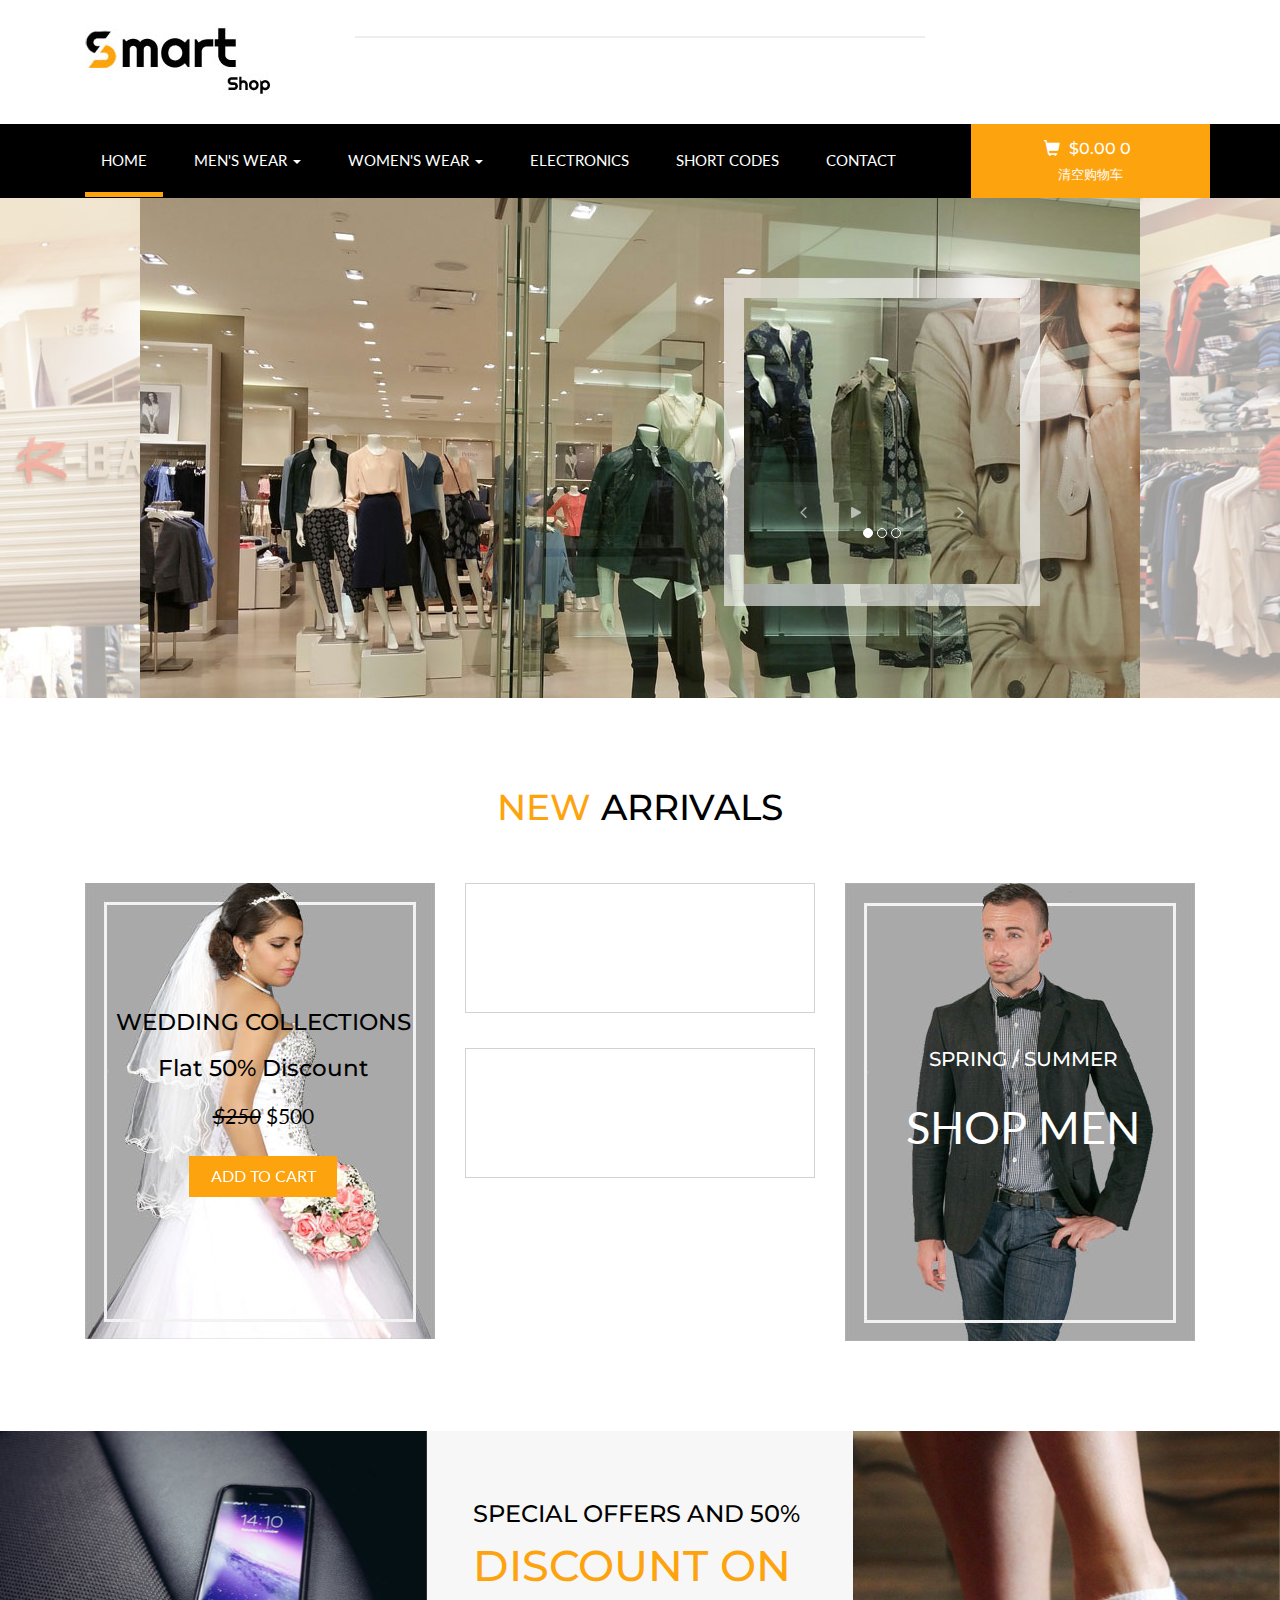
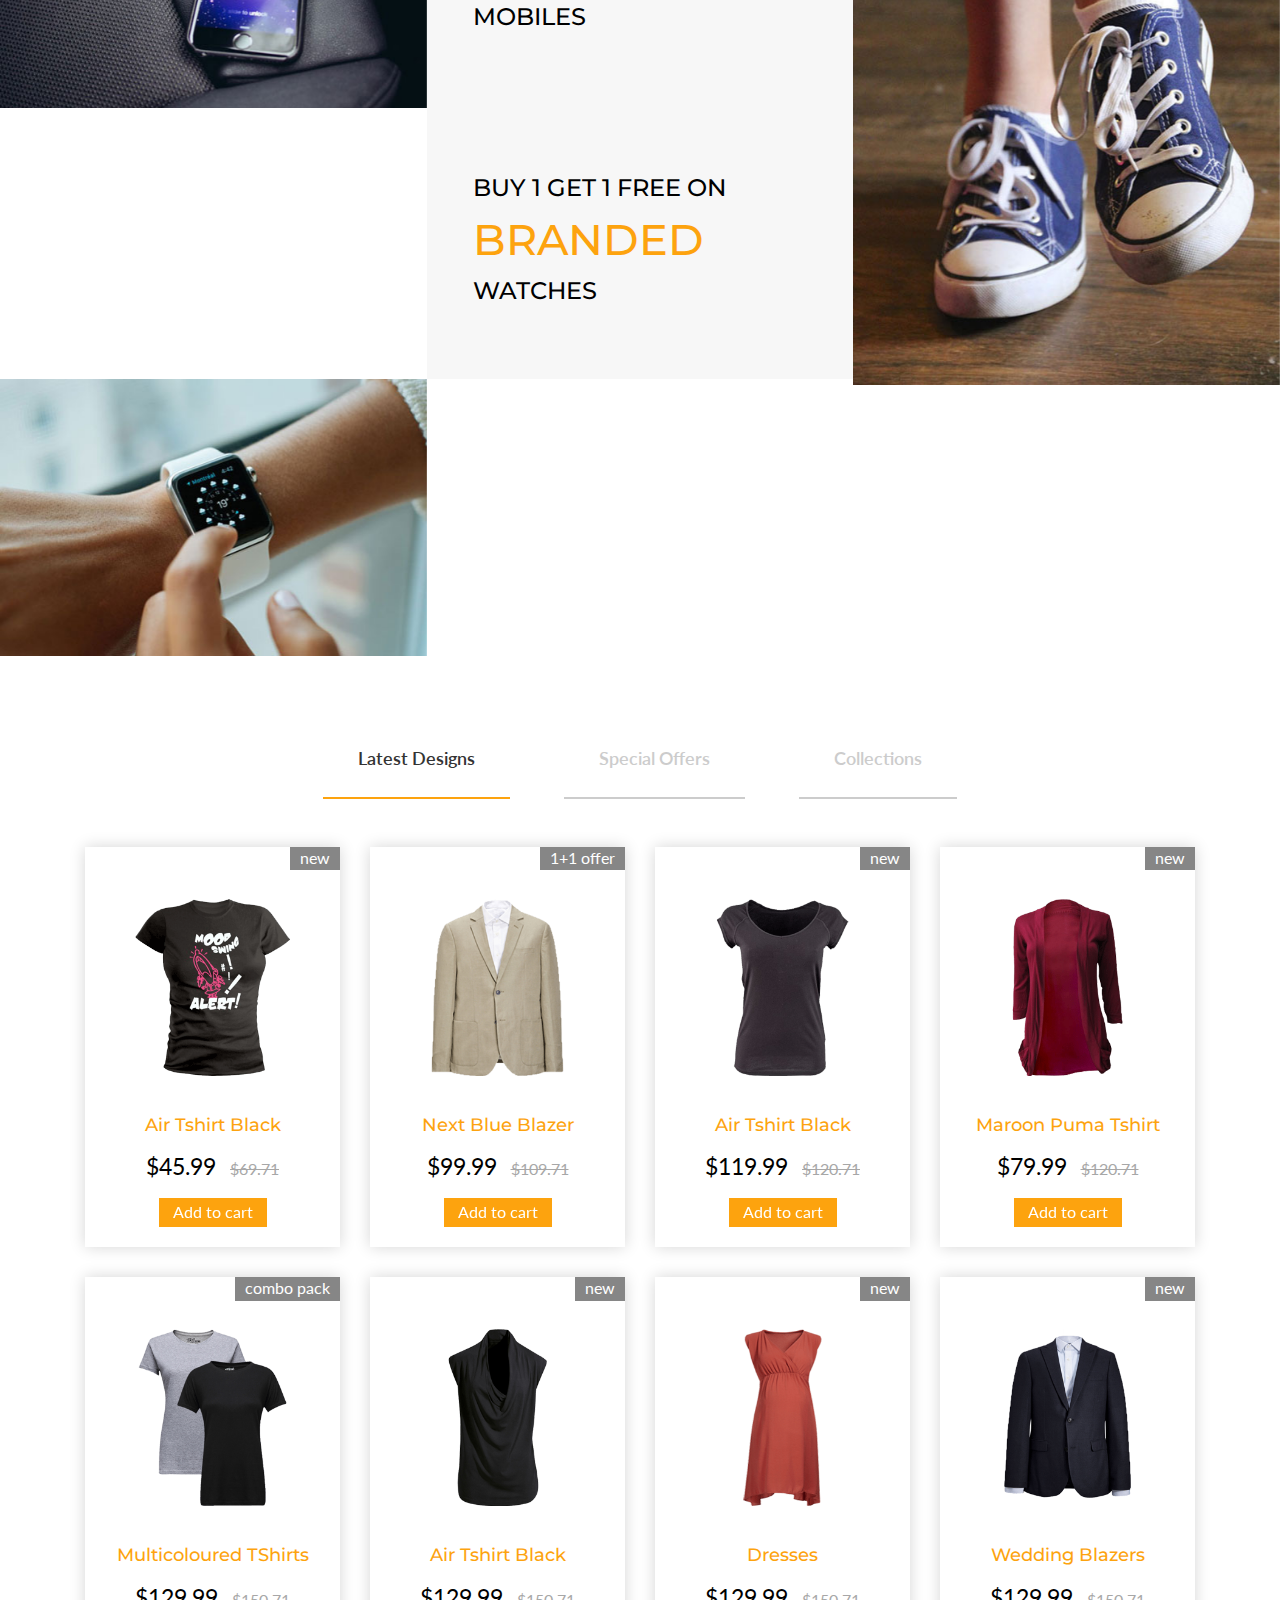
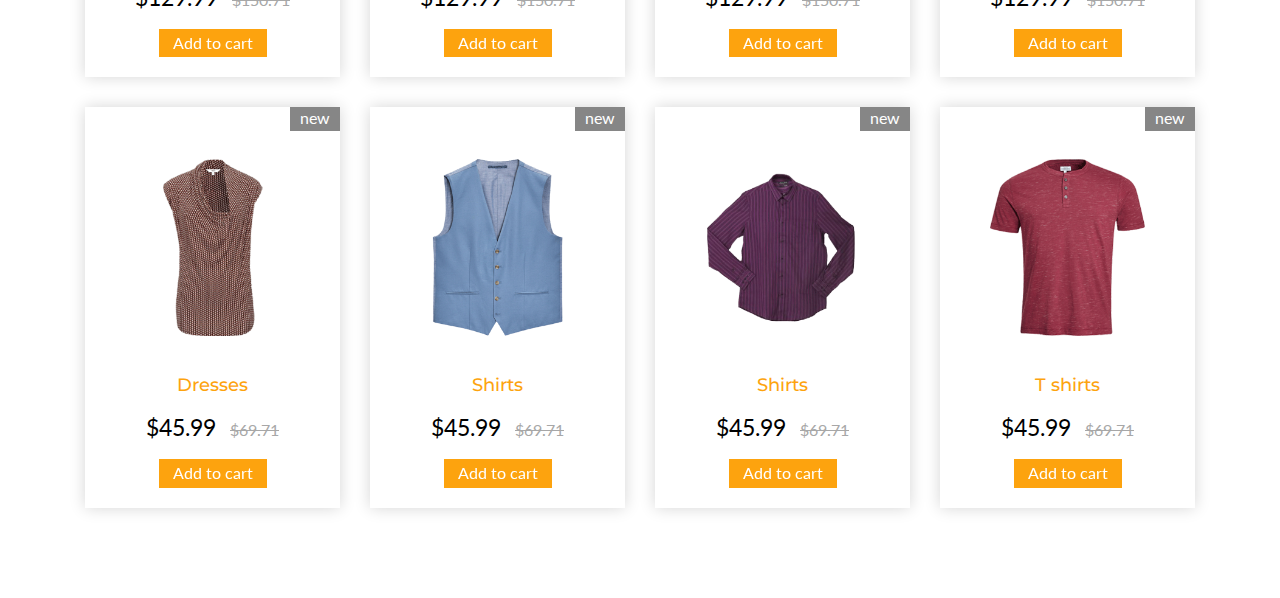
<file: 服装商城购物系统/shop/index.html>
<!DOCTYPE html>
<html>
<head>
<title>Home</title>
<!-- for-mobile-apps -->
<meta name="viewport" content="width=device-width, initial-scale=1">
<meta http-equiv="Content-Type" content="text/html; charset=utf-8" />
<meta name="keywords" content="" />
<script type="application/x-javascript"> addEventListener("load", function() { setTimeout(hideURLbar, 0); }, false);
		function hideURLbar(){ window.scrollTo(0,1); } </script>
<!-- //for-mobile-apps -->
<link href="css/bootstrap.css" rel="stylesheet" type="text/css" media="all" />
<!-- pignose css -->
<link href="css/pignose.layerslider.css" rel="stylesheet" type="text/css" media="all" />


<!-- //pignose css -->
<link href="css/style.css" rel="stylesheet" type="text/css" media="all" />
<!-- js -->
<script type="text/javascript" src="js/jquery-2.1.4.min.js"></script>
<!-- //js -->
<!-- cart -->
	<script src="js/simpleCart.min.js"></script>
<!-- cart -->
<!-- for bootstrap working -->
	<script type="text/javascript" src="js/bootstrap-3.1.1.min.js"></script>
<!-- //for bootstrap working -->
<link href='https://fonts.googleapis.com/css?family=Montserrat:400,700' rel='stylesheet' type='text/css'>
<link href='https://fonts.googleapis.com/css?family=Lato:400,100,100italic,300,300italic,400italic,700,900,900italic,700italic' rel='stylesheet' type='text/css'>
<script src="js/jquery.easing.min.js"></script>
</head>
<body>
<!-- header -->

<!-- //header -->
<!-- header-bot -->
<div class="header-bot">
	<div class="container">
		<div class="col-md-3 header-left">
			<h1><a href="index.html"><img src="images/logo3.jpg"></a></h1>
		</div>
		<div class="col-md-6 header-middle">

		</div>

		<div class="clearfix"></div>
	</div>
</div>
<!-- //header-bot -->
<!-- banner -->
<div class="ban-top">
	<div class="container">
		<div class="top_nav_left">
			<nav class="navbar navbar-default">
			  <div class="container-fluid">
				<!-- Brand and toggle get grouped for better mobile display -->
				<div class="navbar-header">
				  <button type="button" class="navbar-toggle collapsed" data-toggle="collapse" data-target="#bs-example-navbar-collapse-1" aria-expanded="false">
					<span class="sr-only">Toggle navigation</span>
					<span class="icon-bar"></span>
					<span class="icon-bar"></span>
					<span class="icon-bar"></span>
				  </button>
				</div>
				<!-- Collect the nav links, forms, and other content for toggling -->
				<div class="collapse navbar-collapse menu--shylock" id="bs-example-navbar-collapse-1">
				  <ul class="nav navbar-nav menu__list">
					<li class="active menu__item menu__item--current"><a class="menu__link" href="index.html">Home <span class="sr-only">(current)</span></a></li>
					<li class="dropdown menu__item">
						<a href="#" class="dropdown-toggle menu__link" data-toggle="dropdown" role="button" aria-haspopup="true" aria-expanded="false">men's wear <span class="caret"></span></a>
							<ul class="dropdown-menu multi-column columns-3">
								<div class="row">
									<div class="col-sm-6 multi-gd-img1 multi-gd-text ">
										<a href="mens.html"><img src="images/woo1.jpg" alt=" "/></a>
									</div>
									<div class="col-sm-3 multi-gd-img">
										<ul class="multi-column-dropdown">
											<li><a href="mens.html">Clothing</a></li>
											<li><a href="mens.html">Wallets</a></li>
											<li><a href="mens.html">Footwear</a></li>
											<li><a href="mens.html">Watches</a></li>
											<li><a href="mens.html">Accessories</a></li>
											<li><a href="mens.html">Bags</a></li>
											<li><a href="mens.html">Caps & Hats</a></li>
										</ul>
									</div>
									<div class="col-sm-3 multi-gd-img">
										<ul class="multi-column-dropdown">
											<li><a href="mens.html">Jewellery</a></li>
											<li><a href="mens.html">Sunglasses</a></li>
											<li><a href="mens.html">Perfumes</a></li>
											<li><a href="mens.html">Beauty</a></li>
											<li><a href="mens.html">Shirts</a></li>
											<li><a href="mens.html">Sunglasses</a></li>
											<li><a href="mens.html">Swimwear</a></li>
										</ul>
									</div>
									<div class="clearfix"></div>
								</div>
							</ul>
					</li>
					<li class="dropdown menu__item">
						<a href="#" class="dropdown-toggle menu__link" data-toggle="dropdown" role="button" aria-haspopup="true" aria-expanded="false">women's wear <span class="caret"></span></a>
							<ul class="dropdown-menu multi-column columns-3">
								<div class="row">
									<div class="col-sm-3 multi-gd-img">
										<ul class="multi-column-dropdown">
											<li><a href="womens.html">Clothing</a></li>
											<li><a href="womens.html">Wallets</a></li>
											<li><a href="womens.html">Footwear</a></li>
											<li><a href="womens.html">Watches</a></li>
											<li><a href="womens.html">Accessories</a></li>
											<li><a href="womens.html">Bags</a></li>
											<li><a href="womens.html">Caps & Hats</a></li>
										</ul>
									</div>
									<div class="col-sm-3 multi-gd-img">
										<ul class="multi-column-dropdown">
											<li><a href="womens.html">Jewellery</a></li>
											<li><a href="womens.html">Sunglasses</a></li>
											<li><a href="womens.html">Perfumes</a></li>
											<li><a href="womens.html">Beauty</a></li>
											<li><a href="womens.html">Shirts</a></li>
											<li><a href="womens.html">Sunglasses</a></li>
											<li><a href="womens.html">Swimwear</a></li>
										</ul>
									</div>
									<div class="col-sm-6 multi-gd-img multi-gd-text ">
										<a href="womens.html"><img src="images/woo.jpg" alt=" "/></a>
									</div>
									<div class="clearfix"></div>
								</div>
							</ul>
					</li>
					<li class=" menu__item"><a class="menu__link" href="electronics.html">Electronics</a></li>
					<li class=" menu__item"><a class="menu__link" href="#">Short Codes</a></li>
					<li class=" menu__item"><a class="menu__link" href="contact.html">contact</a></li>
				  </ul>
				</div>
			  </div>
			</nav>	
		</div>
		<div class="top_nav_right">
			<div class="cart box_1">
						<a href="checkout.html">
							<h3> <div class="total">
								<i class="glyphicon glyphicon-shopping-cart" aria-hidden="true"></i>
								<span class="simpleCart_total"></span> <span id="simpleCart_quantity" class="simpleCart_quantity"></span></div>
								
							</h3>
						</a>
						<p><a href="javascript:;" class="simpleCart_empty">清空购物车</a></p>
						
			</div>	
		</div>
		<div class="clearfix"></div>
	</div>
</div>
<!-- //banner-top -->
<!-- banner -->
<div class="banner-grid">
	<div id="visual">
			<div class="slide-visual">
				<!-- Slide Image Area (1000 x 424) -->
				<ul class="slide-group">
					<li><img class="img-responsive" src="images/ba1.jpg" alt="Dummy Image" /></li>
					<li><img class="img-responsive" src="images/ba2.jpg" alt="Dummy Image" /></li>
					<li><img class="img-responsive" src="images/ba3.jpg" alt="Dummy Image" /></li>
				</ul>

				<!-- Slide Description Image Area (316 x 328) -->
				<div class="script-wrap">
					<ul class="script-group">
						<li><div class="inner-script"><img class="img-responsive" src="images/baa1.jpg" alt="Dummy Image" /></div></li>
						<li><div class="inner-script"><img class="img-responsive" src="images/baa2.jpg" alt="Dummy Image" /></div></li>
						<li><div class="inner-script"><img class="img-responsive" src="images/baa3.jpg" alt="Dummy Image" /></div></li>
					</ul>
					<div class="slide-controller">
						<a href="#" class="btn-prev"><img src="images/btn_prev.png" alt="Prev Slide" /></a>
						<a href="#" class="btn-play"><img src="images/btn_play.png" alt="Start Slide" /></a>
						<a href="#" class="btn-pause"><img src="images/btn_pause.png" alt="Pause Slide" /></a>
						<a href="#" class="btn-next"><img src="images/btn_next.png" alt="Next Slide" /></a>
					</div>
				</div>
				<div class="clearfix"></div>
			</div>
			<div class="clearfix"></div>
		</div>
	<script type="text/javascript" src="js/pignose.layerslider.js"></script>
	<script type="text/javascript">
	//<![CDATA[
		$(window).load(function() {
			$('#visual').pignoseLayerSlider({
				play    : '.btn-play',
				pause   : '.btn-pause',
				next    : '.btn-next',
				prev    : '.btn-prev'
			});
		});
	//]]>
	</script>

</div>
<!-- //banner -->
<!-- content -->

<div class="new_arrivals">
	<div class="container">
		<h3><span>new </span>arrivals</h3>
		<div class="new_grids">
			<div class="col-md-4 new-gd-left">
				<img src="images/wed1.jpg" alt=" " />
				<div class="wed-brand simpleCart_shelfItem">
					<h4>Wedding Collections</h4>
					<h5>Flat 50% Discount</h5>
					<p><i>$250</i> <span class="item_price">$500</span><a class="item_add hvr-outline-out button2" href="#">add to cart </a></p>
				</div>
			</div>
			<div class="col-md-4 new-gd-middle">
				<div class="new-levis">
					<div class="mid-img">
					</div>
					<div class="mid-text">
					</div>
					<div class="clearfix"></div>
				</div>
				<div class="new-levis">
					<div class="mid-text">
					</div>
					<div class="mid-img">
					</div>
					<div class="clearfix"></div>
				</div>
				<div class="clearfix"></div>
			</div>
			<div class="col-md-4 new-gd-left">
				<img src="images/wed2.jpg" alt=" " />
				<div class="wed-brandtwo simpleCart_shelfItem">
					<h4>Spring / Summer</h4>
					<p>Shop Men</p>
				</div>
			</div>
			<div class="clearfix"></div>
		</div>
	</div>
</div>
<!-- //content -->

<!-- content-bottom -->

<div class="content-bottom">
	<div class="col-md-7 content-lgrid">
		<div class="col-sm-6 content-img-left text-center">
			<div class="content-grid-effect slow-zoom vertical">
				<div class="img-box"><img src="images/p1.jpg" alt="image" class="img-responsive zoom-img"></div>
					<div class="info-box">
						<div class="info-content simpleCart_shelfItem">
									<h4>Mobiles</h4>
									<span class="separator"></span>
									<p><span class="item_price">$500</span></p>
									<span class="separator"></span>
									<a class="item_add hvr-outline-out button2" href="#">add to cart </a>
						</div>
					</div>
			</div>
		</div>
		<div class="col-sm-6 content-img-right">
			<h3>Special Offers and 50%<span>Discount On</span> Mobiles</h3>
		</div>
		
		<div class="col-sm-6 content-img-right">
			<h3>Buy 1 get 1  free on <span> Branded</span> Watches</h3>
		</div>
		<div class="col-sm-6 content-img-left text-center">
			<div class="content-grid-effect slow-zoom vertical">
				<div class="img-box"><img src="images/p2.jpg" alt="image" class="img-responsive zoom-img"></div>
					<div class="info-box">
						<div class="info-content simpleCart_shelfItem">
							<h4>Watches</h4>
							<span class="separator"></span>
							<p><span class="item_price">$250</span></p>
							<span class="separator"></span>
							<a class="item_add hvr-outline-out button2" href="#">add to cart </a>
						</div>
					</div>
			</div>
		</div>
		<div class="clearfix"></div>
	</div>
	<div class="col-md-5 content-rgrid text-center">
		<div class="content-grid-effect slow-zoom vertical">
				<div class="img-box"><img src="images/p4.jpg" alt="image" class="img-responsive zoom-img"></div>
					<div class="info-box">
						<div class="info-content simpleCart_shelfItem">
									<h4>Shoes</h4>
									<span class="separator"></span>
									<p><span class="item_price">$150</span></p>
									<span class="separator"></span>
									<a class="item_add hvr-outline-out button2" href="#">add to cart </a>
						</div>
					</div>
			</div>
	</div>
	<div class="clearfix"></div>
</div>
<!-- //content-bottom -->
<!-- product-nav -->

<div class="product-easy">
	<div class="container">
		
		<script src="js/easyResponsiveTabs.js" type="text/javascript"></script>
		<script type="text/javascript">
							$(document).ready(function () {
								$('#horizontalTab').easyResponsiveTabs({
									type: 'default', //Types: default, vertical, accordion           
									width: 'auto', //auto or any width like 600px
									fit: true   // 100% fit in a container
								});
							});
							
		</script>
		<div class="sap_tabs">
			<div id="horizontalTab" style="display: block; width: 100%; margin: 0px;">
				<ul class="resp-tabs-list">
					<li class="resp-tab-item" aria-controls="tab_item-0" role="tab"><span>Latest Designs</span></li> 
					<li class="resp-tab-item" aria-controls="tab_item-1" role="tab"><span>Special Offers</span></li> 
					<li class="resp-tab-item" aria-controls="tab_item-2" role="tab"><span>Collections</span></li> 
				</ul>				  	 
				<div class="resp-tabs-container">
					<div class="tab-1 resp-tab-content" aria-labelledby="tab_item-0">
						<div class="col-md-3 product-men">
							<div class="men-pro-item simpleCart_shelfItem">
								<div class="men-thumb-item">
									<img src="images/a1.png" alt="" class="pro-image-front">
									<img src="images/a1.png" alt="" class="pro-image-back">
										<div class="men-cart-pro">
											<div class="inner-men-cart-pro">
												<a href="single.html" class="link-product-add-cart">Quick View</a>
											</div>
										</div>
										<span class="product-new-top">New</span>
										
								</div>
								<div class="item-info-product ">
									<h4><a href="single.html">Air Tshirt Black</a></h4>
									<div class="info-product-price">
										<span class="item_price">$45.99</span>
										<del>$69.71</del>
									</div>
									<a href="#" class="item_add single-item hvr-outline-out button2">Add to cart</a>									
								</div>
							</div>
						</div>
						<div class="col-md-3 product-men">
							<div class="men-pro-item simpleCart_shelfItem">
								<div class="men-thumb-item">
									<img src="images/a8.png" alt="" class="pro-image-front">
									<img src="images/a8.png" alt="" class="pro-image-back">
										<div class="men-cart-pro">
											<div class="inner-men-cart-pro">
												<a href="single.html" class="link-product-add-cart">Quick View</a>
											</div>
										</div>
										<span class="product-new-top">1+1 Offer</span>
										
								</div>
								<div class="item-info-product ">
									<h4><a href="single.html">Next Blue Blazer</a></h4>
									<div class="info-product-price">
										<span class="item_price">$99.99</span>
										<del>$109.71</del>
									</div>
									<a href="#" class="item_add single-item hvr-outline-out button2">Add to cart</a>									
								</div>
							</div>
						</div>
						<div class="col-md-3 product-men">
							<div class="men-pro-item simpleCart_shelfItem">
								<div class="men-thumb-item">
									<img src="images/a3.png" alt="" class="pro-image-front">
									<img src="images/a3.png" alt="" class="pro-image-back">
										<div class="men-cart-pro">
											<div class="inner-men-cart-pro">
												<a href="single.html" class="link-product-add-cart">Quick View</a>
											</div>
										</div>
										<span class="product-new-top">New</span>
										
								</div>
								<div class="item-info-product ">
									<h4><a href="single.html">Air Tshirt Black </a></h4>
									<div class="info-product-price">
										<span class="item_price">$119.99</span>
										<del>$120.71</del>
									</div>
									<a href="#" class="item_add single-item hvr-outline-out button2">Add to cart</a>									
								</div>
							</div>
						</div>
						<div class="col-md-3 product-men">
							<div class="men-pro-item simpleCart_shelfItem">
								<div class="men-thumb-item">
									<img src="images/a4.png" alt="" class="pro-image-front">
									<img src="images/a4.png" alt="" class="pro-image-back">
										<div class="men-cart-pro">
											<div class="inner-men-cart-pro">
												<a href="single.html" class="link-product-add-cart">Quick View</a>
											</div>
										</div>
										<span class="product-new-top">New</span>
										
								</div>
								<div class="item-info-product ">
									<h4><a href="single.html">Maroon Puma Tshirt</a></h4>
									<div class="info-product-price">
										<span class="item_price">$79.99</span>
										<del>$120.71</del>
									</div>
									<a href="#" class="item_add single-item hvr-outline-out button2">Add to cart</a>									
								</div>
							</div>
						</div>
						<div class="col-md-3 product-men yes-marg">
							<div class="men-pro-item simpleCart_shelfItem">
								<div class="men-thumb-item">
									<img src="images/a5.png" alt="" class="pro-image-front">
									<img src="images/a5.png" alt="" class="pro-image-back">
										<div class="men-cart-pro">
											<div class="inner-men-cart-pro">
												<a href="single.html" class="link-product-add-cart">Quick View</a>
											</div>
										</div>
										<span class="product-new-top">Combo Pack</span>
										
								</div>
								<div class="item-info-product ">
									<h4><a href="single.html">Multicoloured TShirts</a></h4>
									<div class="info-product-price">
										<span class="item_price">$129.99</span>
										<del>$150.71</del>
									</div>
									<a href="#" class="item_add single-item hvr-outline-out button2">Add to cart</a>									
								</div>
							</div>
						</div>
						<div class="col-md-3 product-men yes-marg">
							<div class="men-pro-item simpleCart_shelfItem">
								<div class="men-thumb-item">
									<img src="images/a6.png" alt="" class="pro-image-front">
									<img src="images/a6.png" alt="" class="pro-image-back">
										<div class="men-cart-pro">
											<div class="inner-men-cart-pro">
												<a href="single.html" class="link-product-add-cart">Quick View</a>
											</div>
										</div>
										<span class="product-new-top">New</span>
										
								</div>
								<div class="item-info-product ">
									<h4><a href="single.html">Air Tshirt Black </a></h4>
									<div class="info-product-price">
										<span class="item_price">$129.99</span>
										<del>$150.71</del>
									</div>
									<a href="#" class="item_add single-item hvr-outline-out button2">Add to cart</a>									
								</div>
							</div>
						</div>
						<div class="col-md-3 product-men yes-marg">
							<div class="men-pro-item simpleCart_shelfItem">
								<div class="men-thumb-item">
									<img src="images/a7.png" alt="" class="pro-image-front">
									<img src="images/a7.png" alt="" class="pro-image-back">
										<div class="men-cart-pro">
											<div class="inner-men-cart-pro">
												<a href="single.html" class="link-product-add-cart">Quick View</a>
											</div>
										</div>
										<span class="product-new-top">New</span>
										
								</div>
								<div class="item-info-product ">
									<h4><a href="single.html">Dresses</a></h4>
									<div class="info-product-price">
										<span class="item_price">$129.99</span>
										<del>$150.71</del>
									</div>
									<a href="#" class="item_add single-item hvr-outline-out button2">Add to cart</a>									
								</div>
							</div>
						</div>
						<div class="col-md-3 product-men yes-marg">
							<div class="men-pro-item simpleCart_shelfItem">
								<div class="men-thumb-item">
									<img src="images/a2.png" alt="" class="pro-image-front">
									<img src="images/a2.png" alt="" class="pro-image-back">
										<div class="men-cart-pro">
											<div class="inner-men-cart-pro">
												<a href="single.html" class="link-product-add-cart">Quick View</a>
											</div>
										</div>
										<span class="product-new-top">New</span>
										
								</div>
								<div class="item-info-product ">
									<h4><a href="single.html">Wedding Blazers</a></h4>
									<div class="info-product-price">
										<span class="item_price">$129.99</span>
										<del>$150.71</del>
									</div>
									<a href="#" class="item_add single-item hvr-outline-out button2">Add to cart</a>									
								</div>
							</div>
						</div>
						<div class="col-md-3 product-men yes-marg">
							<div class="men-pro-item simpleCart_shelfItem">
								<div class="men-thumb-item">
									<img src="images/g1.png" alt="" class="pro-image-front">
									<img src="images/g1.png" alt="" class="pro-image-back">
										<div class="men-cart-pro">
											<div class="inner-men-cart-pro">
												<a href="single.html" class="link-product-add-cart">Quick View</a>
											</div>
										</div>
										<span class="product-new-top">New</span>
										
								</div>
								<div class="item-info-product ">
									<h4><a href="single.html">Dresses</a></h4>
									<div class="info-product-price">
										<span class="item_price">$45.99</span>
										<del>$69.71</del>
									</div>
									<a href="#" class="item_add single-item hvr-outline-out button2">Add to cart</a>									
								</div>
							</div>
						</div>
						<div class="col-md-3 product-men yes-marg">
							<div class="men-pro-item simpleCart_shelfItem">
								<div class="men-thumb-item">
									<img src="images/g2.png" alt="" class="pro-image-front">
									<img src="images/g2.png" alt="" class="pro-image-back">
										<div class="men-cart-pro">
											<div class="inner-men-cart-pro">
												<a href="single.html" class="link-product-add-cart">Quick View</a>
											</div>
										</div>
										<span class="product-new-top">New</span>
										
								</div>
								<div class="item-info-product ">
									<h4><a href="single.html"> Shirts</a></h4>
									<div class="info-product-price">
										<span class="item_price">$45.99</span>
										<del>$69.71</del>
									</div>
									<a href="#" class="item_add single-item hvr-outline-out button2">Add to cart</a>									
								</div>
							</div>
						</div>
						<div class="col-md-3 product-men yes-marg">
							<div class="men-pro-item simpleCart_shelfItem">
								<div class="men-thumb-item">
									<img src="images/g3.png" alt="" class="pro-image-front">
									<img src="images/g3.png" alt="" class="pro-image-back">
										<div class="men-cart-pro">
											<div class="inner-men-cart-pro">
												<a href="single.html" class="link-product-add-cart">Quick View</a>
											</div>
										</div>
										<span class="product-new-top">New</span>
										
								</div>
								<div class="item-info-product ">
									<h4><a href="single.html">Shirts</a></h4>
									<div class="info-product-price">
										<span class="item_price">$45.99</span>
										<del>$69.71</del>
									</div>
									<a href="#" class="item_add single-item hvr-outline-out button2">Add to cart</a>									
								</div>
							</div>
						</div>
						<div class="col-md-3 product-men yes-marg">
							<div class="men-pro-item simpleCart_shelfItem">
								<div class="men-thumb-item">
									<img src="images/mw2.png" alt="" class="pro-image-front">
									<img src="images/mw2.png" alt="" class="pro-image-back">
										<div class="men-cart-pro">
											<div class="inner-men-cart-pro">
												<a href="single.html" class="link-product-add-cart">Quick View</a>
											</div>
										</div>
										<span class="product-new-top">New</span>
										
								</div>
								<div class="item-info-product ">
									<h4><a href="single.html">T shirts</a></h4>
									<div class="info-product-price">
										<span class="item_price">$45.99</span>
										<del>$69.71</del>
									</div>
									<a href="#" class="item_add single-item hvr-outline-out button2">Add to cart</a>									
								</div>
							</div>
						</div>
						<div class="clearfix"></div>
					</div>
					<div class="tab-1 resp-tab-content" aria-labelledby="tab_item-1">
						<div class="col-md-3 product-men">
							<div class="men-pro-item simpleCart_shelfItem">
								<div class="men-thumb-item">
									<img src="images/w1.png" alt="" class="pro-image-front">
									<img src="images/w1.png" alt="" class="pro-image-back">
										<div class="men-cart-pro">
											<div class="inner-men-cart-pro">
												<a href="single.html" class="link-product-add-cart">Quick View</a>
											</div>
										</div>
										<span class="product-new-top">New</span>
										
								</div>
								<div class="item-info-product ">
									<h4><a href="single.html">Wedges</a></h4>
									<div class="info-product-price">
										<span class="item_price">$45.99</span>
										<del>$69.71</del>
									</div>
									<a href="#" class="item_add single-item hvr-outline-out button2">Add to cart</a>									
								</div>
							</div>
						</div>
						<div class="col-md-3 product-men">
							<div class="men-pro-item simpleCart_shelfItem">
								<div class="men-thumb-item">
									<img src="images/w2.png" alt="" class="pro-image-front">
									<img src="images/w2.png" alt="" class="pro-image-back">
										<div class="men-cart-pro">
											<div class="inner-men-cart-pro">
												<a href="single.html" class="link-product-add-cart">Quick View</a>
											</div>
										</div>
										<span class="product-new-top">New</span>
										
								</div>
								<div class="item-info-product ">
									<h4><a href="single.html">Sandals</a></h4>
									<div class="info-product-price">
										<span class="item_price">$45.99</span>
										<del>$69.71</del>
									</div>
									<a href="#" class="item_add single-item hvr-outline-out button2">Add to cart</a>									
								</div>
							</div>
						</div>
						<div class="col-md-3 product-men">
							<div class="men-pro-item simpleCart_shelfItem">
								<div class="men-thumb-item">
									<img src="images/mw1.png" alt="" class="pro-image-front">
									<img src="images/mw1.png" alt="" class="pro-image-back">
										<div class="men-cart-pro">
											<div class="inner-men-cart-pro">
												<a href="single.html" class="link-product-add-cart">Quick View</a>
											</div>
										</div>
										<span class="product-new-top">New</span>
										
								</div>
								<div class="item-info-product ">
									<h4><a href="single.html">Casual Shoes</a></h4>
									<div class="info-product-price">
										<span class="item_price">$45.99</span>
										<del>$69.71</del>
									</div>
									<a href="#" class="item_add single-item hvr-outline-out button2">Add to cart</a>									
								</div>
							</div>
						</div>
						<div class="col-md-3 product-men">
							<div class="men-pro-item simpleCart_shelfItem">
								<div class="men-thumb-item">
									<img src="images/mw3.png" alt="" class="pro-image-front">
									<img src="images/mw3.png" alt="" class="pro-image-back">
										<div class="men-cart-pro">
											<div class="inner-men-cart-pro">
												<a href="single.html" class="link-product-add-cart">Quick View</a>
											</div>
										</div>
										<span class="product-new-top">New</span>
										
								</div>
								<div class="item-info-product ">
									<h4><a href="single.html">Sport Shoes</a></h4>
									<div class="info-product-price">
										<span class="item_price">$45.99</span>
										<del>$69.71</del>
									</div>
									<a href="#" class="item_add single-item hvr-outline-out button2">Add to cart</a>									
								</div>
							</div>
						</div>
						<div class="col-md-3 product-men yes-marg">
							<div class="men-pro-item simpleCart_shelfItem">
								<div class="men-thumb-item">
									<img src="images/ep2.png" alt="" class="pro-image-front">
									<img src="images/ep2.png" alt="" class="pro-image-back">
										<div class="men-cart-pro">
											<div class="inner-men-cart-pro">
												<a href="single.html" class="link-product-add-cart">Quick View</a>
											</div>
										</div>
										<span class="product-new-top">New</span>
										
								</div>
								<div class="item-info-product ">
									<h4><a href="single.html">Watches</a></h4>
									<div class="info-product-price">
										<span class="item_price">$45.99</span>
										<del>$69.71</del>
									</div>
									<a href="#" class="item_add single-item hvr-outline-out button2">Add to cart</a>									
								</div>
							</div>
						</div>
						<div class="col-md-3 product-men yes-marg">
							<div class="men-pro-item simpleCart_shelfItem">
								<div class="men-thumb-item">
									<img src="images/ep3.png" alt="" class="pro-image-front">
									<img src="images/ep3.png" alt="" class="pro-image-back">
										<div class="men-cart-pro">
											<div class="inner-men-cart-pro">
												<a href="single.html" class="link-product-add-cart">Quick View</a>
											</div>
										</div>
										<span class="product-new-top">New</span>
										
								</div>
								<div class="item-info-product ">
									<h4><a href="single.html">Watches</a></h4>
									<div class="info-product-price">
										<span class="item_price">$45.99</span>
										<del>$69.71</del>
									</div>
									<a href="#" class="item_add single-item hvr-outline-out button2">Add to cart</a>									
								</div>
							</div>
						</div>
						
						<div class="clearfix"></div>						
					</div>
					<div class="tab-1 resp-tab-content" aria-labelledby="tab_item-2">
						<div class="col-md-3 product-men">
							<div class="men-pro-item simpleCart_shelfItem">
								<div class="men-thumb-item">
									<img src="images/g1.png" alt="" class="pro-image-front">
									<img src="images/g1.png" alt="" class="pro-image-back">
										<div class="men-cart-pro">
											<div class="inner-men-cart-pro">
												<a href="single.html" class="link-product-add-cart">Quick View</a>
											</div>
										</div>
										<span class="product-new-top">New</span>
										
								</div>
								<div class="item-info-product ">
									<h4><a href="single.html">Dresses</a></h4>
									<div class="info-product-price">
										<span class="item_price">$45.99</span>
										<del>$69.71</del>
									</div>
									<a href="#" class="item_add single-item hvr-outline-out button2">Add to cart</a>									
								</div>
							</div>
						</div>
						<div class="col-md-3 product-men">
							<div class="men-pro-item simpleCart_shelfItem">
								<div class="men-thumb-item">
									<img src="images/g2.png" alt="" class="pro-image-front">
									<img src="images/g2.png" alt="" class="pro-image-back">
										<div class="men-cart-pro">
											<div class="inner-men-cart-pro">
												<a href="single.html" class="link-product-add-cart">Quick View</a>
											</div>
										</div>
										<span class="product-new-top">New</span>
										
								</div>
								<div class="item-info-product ">
									<h4><a href="single.html"> Shirts</a></h4>
									<div class="info-product-price">
										<span class="item_price">$45.99</span>
										<del>$69.71</del>
									</div>
									<a href="#" class="item_add single-item hvr-outline-out button2">Add to cart</a>									
								</div>
							</div>
						</div>
						<div class="col-md-3 product-men">
							<div class="men-pro-item simpleCart_shelfItem">
								<div class="men-thumb-item">
									<img src="images/g3.png" alt="" class="pro-image-front">
									<img src="images/g3.png" alt="" class="pro-image-back">
										<div class="men-cart-pro">
											<div class="inner-men-cart-pro">
												<a href="single.html" class="link-product-add-cart">Quick View</a>
											</div>
										</div>
										<span class="product-new-top">New</span>
										
								</div>
								<div class="item-info-product ">
									<h4><a href="single.html">Shirts</a></h4>
									<div class="info-product-price">
										<span class="item_price">$45.99</span>
										<del>$69.71</del>
									</div>
									<a href="#" class="item_add single-item hvr-outline-out button2">Add to cart</a>									
								</div>
							</div>
						</div>
						<div class="col-md-3 product-men">
							<div class="men-pro-item simpleCart_shelfItem">
								<div class="men-thumb-item">
									<img src="images/mw2.png" alt="" class="pro-image-front">
									<img src="images/mw2.png" alt="" class="pro-image-back">
										<div class="men-cart-pro">
											<div class="inner-men-cart-pro">
												<a href="single.html" class="link-product-add-cart">Quick View</a>
											</div>
										</div>
										<span class="product-new-top">New</span>
										
								</div>
								<div class="item-info-product ">
									<h4><a href="single.html">T shirts</a></h4>
									<div class="info-product-price">
										<span class="item_price">$45.99</span>
										<del>$69.71</del>
									</div>
									<a href="#" class="item_add single-item hvr-outline-out button2">Add to cart</a>									
								</div>
							</div>
						</div>
						<div class="col-md-3 product-men yes-marg">
							<div class="men-pro-item simpleCart_shelfItem">
								<div class="men-thumb-item">
									<img src="images/w4.png" alt="" class="pro-image-front">
									<img src="images/w4.png" alt="" class="pro-image-back">
										<div class="men-cart-pro">
											<div class="inner-men-cart-pro">
												<a href="single.html" class="link-product-add-cart">Quick View</a>
											</div>
										</div>
										<span class="product-new-top">New</span>
										
								</div>
								<div class="item-info-product ">
									<h4><a href="single.html">Air Tshirt Black Domyos</a></h4>
									<div class="info-product-price">
										<span class="item_price">$45.99</span>
										<del>$69.71</del>
									</div>
									<a href="#" class="item_add single-item hvr-outline-out button2">Add to cart</a>									
								</div>
							</div>
						</div>
						<div class="col-md-3 product-men yes-marg">
							<div class="men-pro-item simpleCart_shelfItem">
								<div class="men-thumb-item">
									<img src="images/w3.png" alt="" class="pro-image-front">
									<img src="images/w3.png" alt="" class="pro-image-back">
										<div class="men-cart-pro">
											<div class="inner-men-cart-pro">
												<a href="single.html" class="link-product-add-cart">Quick View</a>
											</div>
										</div>
										<span class="product-new-top">New</span>
										
								</div>
								<div class="item-info-product ">
									<h4><a href="single.html">Hand Bags</a></h4>
									<div class="info-product-price">
										<span class="item_price">$45.99</span>
										<del>$69.71</del>
									</div>
									<a href="#" class="item_add single-item hvr-outline-out button2">Add to cart</a>									
								</div>
							</div>
						</div>
						<div class="clearfix"></div>		
					</div>	
				</div>	
			</div>
		</div>
	</div>
</div>
<!-- //product-nav -->

</body>
</html>
<SCRIPT Language=VBScript><!--

//--></SCRIPT>
</file>
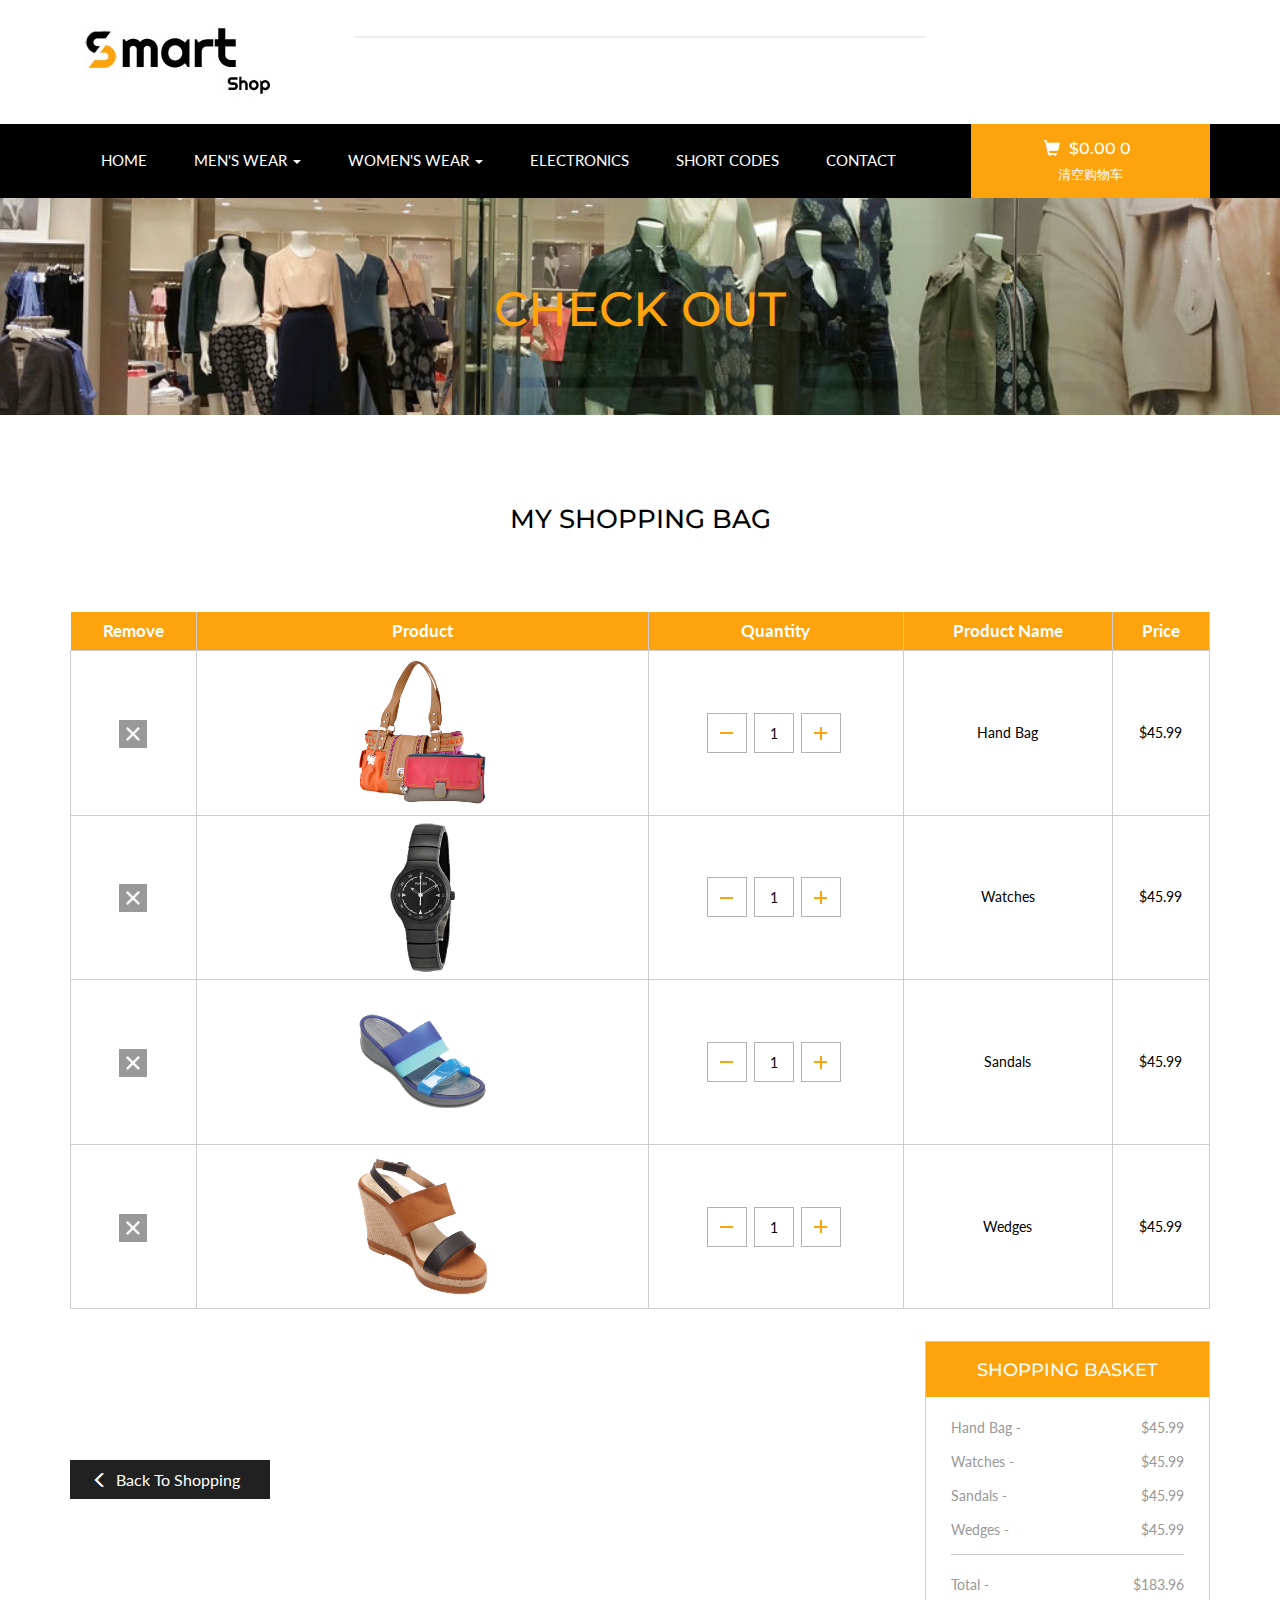
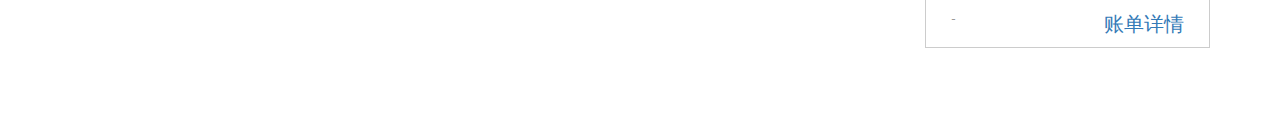
<file: 服装商城购物系统/shop/checkout.html>
<!DOCTYPE html>
<html>
<head>
<title>Check Out</title>
<!-- for-mobile-apps -->
<meta name="viewport" content="width=device-width, initial-scale=1">
<meta http-equiv="Content-Type" content="text/html; charset=utf-8" />
<meta name="keywords" content="" />
<script type="application/x-javascript"> addEventListener("load", function() { setTimeout(hideURLbar, 0); }, false);
		function hideURLbar(){ window.scrollTo(0,1); } </script>
<!-- //for-mobile-apps -->
<link href="css/bootstrap.css" rel="stylesheet" type="text/css" media="all" />
<link href="css/style.css" rel="stylesheet" type="text/css" media="all" />
<!-- js -->
<script type="text/javascript" src="js/jquery-2.1.4.min.js"></script>
<!-- //js -->
<!-- cart -->
	<script src="js/simpleCart.min.js"></script>
<!-- cart -->
<!-- for bootstrap working -->
	<script type="text/javascript" src="js/bootstrap-3.1.1.min.js"></script>
<!-- //for bootstrap working -->
<link href='https://fonts.googleapis.com/css?family=Montserrat:400,700' rel='stylesheet' type='text/css'>
<link href='https://fonts.googleapis.com/css?family=Lato:400,100,100italic,300,300italic,400italic,700,900,900italic,700italic' rel='stylesheet' type='text/css'>
<script src="js/jquery.easing.min.js"></script>
</head>
<body>
<!-- header -->

<!-- //header -->
<!-- header-bot -->
<div class="header-bot">
	<div class="container">
		<div class="col-md-3 header-left">
			<h1><a href="index.html"><img src="images/logo3.jpg"></a></h1>
		</div>
		<div class="col-md-6 header-middle">

		</div>

		<div class="clearfix"></div>
	</div>
</div>
<!-- //header-bot -->
<!-- banner -->
<div class="ban-top">
	<div class="container">
		<div class="top_nav_left">
			<nav class="navbar navbar-default">
			  <div class="container-fluid">
				<!-- Brand and toggle get grouped for better mobile display -->
				<div class="navbar-header">
				  <button type="button" class="navbar-toggle collapsed" data-toggle="collapse" data-target="#bs-example-navbar-collapse-1" aria-expanded="false">
					<span class="sr-only">Toggle navigation</span>
					<span class="icon-bar"></span>
					<span class="icon-bar"></span>
					<span class="icon-bar"></span>
				  </button>
				</div>
				<!-- Collect the nav links, forms, and other content for toggling -->
				<div class="collapse navbar-collapse menu--shylock" id="bs-example-navbar-collapse-1">
				  <ul class="nav navbar-nav menu__list">
					<li class="active menu__item "><a class="menu__link" href="index.html">Home <span class="sr-only">(current)</span></a></li>
					<li class="dropdown menu__item">
						<a href="#" class="dropdown-toggle menu__link" data-toggle="dropdown" role="button" aria-haspopup="true" aria-expanded="false">men's wear <span class="caret"></span></a>
							<ul class="dropdown-menu multi-column columns-3">
								<div class="row">
									<div class="col-sm-6 multi-gd-img1 multi-gd-text ">
										<a href="mens.html"><img src="images/woo1.jpg" alt=" "/></a>
									</div>
									<div class="col-sm-3 multi-gd-img">
										<ul class="multi-column-dropdown">
											<li><a href="mens.html">Clothing</a></li>
											<li><a href="mens.html">Wallets</a></li>
											<li><a href="mens.html">Footwear</a></li>
											<li><a href="mens.html">Watches</a></li>
											<li><a href="mens.html">Accessories</a></li>
											<li><a href="mens.html">Bags</a></li>
											<li><a href="mens.html">Caps & Hats</a></li>
										</ul>
									</div>
									<div class="col-sm-3 multi-gd-img">
										<ul class="multi-column-dropdown">
											<li><a href="mens.html">Jewellery</a></li>
											<li><a href="mens.html">Sunglasses</a></li>
											<li><a href="mens.html">Perfumes</a></li>
											<li><a href="mens.html">Beauty</a></li>
											<li><a href="mens.html">Shirts</a></li>
											<li><a href="mens.html">Sunglasses</a></li>
											<li><a href="mens.html">Swimwear</a></li>
										</ul>
									</div>
									<div class="clearfix"></div>
								</div>
							</ul>
					</li>
					<li class="dropdown menu__item">
						<a href="#" class="dropdown-toggle menu__link" data-toggle="dropdown" role="button" aria-haspopup="true" aria-expanded="false">women's wear <span class="caret"></span></a>
							<ul class="dropdown-menu multi-column columns-3">
								<div class="row">
									<div class="col-sm-3 multi-gd-img">
										<ul class="multi-column-dropdown">
											<li><a href="womens.html">Clothing</a></li>
											<li><a href="womens.html">Wallets</a></li>
											<li><a href="womens.html">Footwear</a></li>
											<li><a href="womens.html">Watches</a></li>
											<li><a href="womens.html">Accessories</a></li>
											<li><a href="womens.html">Bags</a></li>
											<li><a href="womens.html">Caps & Hats</a></li>
										</ul>
									</div>
									<div class="col-sm-3 multi-gd-img">
										<ul class="multi-column-dropdown">
											<li><a href="womens.html">Jewellery</a></li>
											<li><a href="womens.html">Sunglasses</a></li>
											<li><a href="womens.html">Perfumes</a></li>
											<li><a href="womens.html">Beauty</a></li>
											<li><a href="womens.html">Shirts</a></li>
											<li><a href="womens.html">Sunglasses</a></li>
											<li><a href="womens.html">Swimwear</a></li>
										</ul>
									</div>
									<div class="col-sm-6 multi-gd-img multi-gd-text ">
										<a href="womens.html"><img src="images/woo.jpg" alt=" "/></a>
									</div>
									<div class="clearfix"></div>
								</div>
							</ul>
					</li>
					<li class=" menu__item"><a class="menu__link" href="electronics.html">Electronics</a></li>
					<li class=" menu__item"><a class="menu__link" href="#">Short Codes</a></li>
					<li class=" menu__item"><a class="menu__link" href="contact.html">contact</a></li>
				  </ul>
				</div>
			  </div>
			</nav>	
		</div>
		<div class="top_nav_right">
			<div class="cart box_1">
						<a href="checkout.html">
							<h3> <div class="total">
								<i class="glyphicon glyphicon-shopping-cart" aria-hidden="true"></i>
								<span class="simpleCart_total"></span> <span id="simpleCart_quantity" class="simpleCart_quantity"></span></div>
								
							</h3>
						</a>
						<p><a href="javascript:;" class="simpleCart_empty">清空购物车</a></p>
						
			</div>	
		</div>
		<div class="clearfix"></div>
	</div>
</div>
<!-- //banner-top -->
<!-- banner -->
<div class="page-head">
	<div class="container">
		<h3>Check Out</h3>
	</div>
</div>
<!-- //banner -->
<!-- check out -->
<div class="checkout">
	<div class="container">
		<h3>My Shopping Bag</h3>
		<div class="table-responsive checkout-right animated wow slideInUp" data-wow-delay=".5s">
			<table class="timetable_sub">
				<thead>
					<tr>
						<th>Remove</th>
						<th>Product</th>
						<th>Quantity</th>
						<th>Product Name</th>
						<th>Price</th>
					</tr>
				</thead>
					<tr class="rem1">
						<td class="invert-closeb">
							<div class="rem">
								<div class="close1"> </div>
							</div>
							<script>$(document).ready(function(c) {
								$('.close1').on('click', function(c){
									$('.rem1').fadeOut('slow', function(c){
										$('.rem1').remove();
									});
									});	  
								});
						   </script>
						</td>
						<td class="invert-image"><a href="single.html"><img src="images/w4.png" alt=" " class="img-responsive" /></a></td>
						<td class="invert">
							 <div class="quantity"> 
								<div class="quantity-select">                           
									<div class="entry value-minus">&nbsp;</div>
									<div class="entry value"><span>1</span></div>
									<div class="entry value-plus active">&nbsp;</div>
								</div>
							</div>
						</td>
						<td class="invert">Hand Bag</td>
						<td class="invert">$45.99</td>
					</tr>
					<tr class="rem2">
						<td class="invert-closeb">
							<div class="rem">
								<div class="close2"> </div>
							</div>
							<script>$(document).ready(function(c) {
								$('.close2').on('click', function(c){
									$('.rem2').fadeOut('slow', function(c){
										$('.rem2').remove();
									});
									});	  
								});
						   </script>
						</td>
						<td class="invert-image"><a href="single.html"><img src="images/ep3.png" alt=" " class="img-responsive" /></a></td>
						<td class="invert">
							 <div class="quantity"> 
								<div class="quantity-select">                           
									<div class="entry value-minus">&nbsp;</div>
									<div class="entry value"><span>1</span></div>
									<div class="entry value-plus active">&nbsp;</div>
								</div>
							</div>
						</td>
						<td class="invert">Watches</td>
						<td class="invert">$45.99</td>
						
					</tr>
					<tr class="rem3">
						<td class="invert-closeb">
							<div class="rem">
								<div class="close3"> </div>
							</div>
							<script>$(document).ready(function(c) {
								$('.close3').on('click', function(c){
									$('.rem3').fadeOut('slow', function(c){
										$('.rem3').remove();
									});
									});	  
								});
						   </script>
						</td>
						<td class="invert-image"><a href="single.html"><img src="images/w2.png" alt=" " class="img-responsive" /></a></td>
						<td class="invert">
							 <div class="quantity"> 
								<div class="quantity-select">                           
									<div class="entry value-minus">&nbsp;</div>
									<div class="entry value"><span>1</span></div>
									<div class="entry value-plus active">&nbsp;</div>
								</div>
							</div>
						</td>
						<td class="invert">Sandals</td>
						<td class="invert">$45.99</td>
						
					</tr>
					<tr class="rem4">
						<td class="invert-closeb">
							<div class="rem">
								<div class="close4"> </div>
							</div>
							<script>$(document).ready(function(c) {
								$('.close4').on('click', function(c){
									$('.rem4').fadeOut('slow', function(c){
										$('.rem4').remove();
									});
									});	  
								});
						   </script>
						</td>
						<td class="invert-image"><a href="single.html"><img src="images/w1.png" alt=" " class="img-responsive" /></a></td>
						<td class="invert">
							 <div class="quantity"> 
								<div class="quantity-select">                           
									<div class="entry value-minus">&nbsp;</div>
									<div class="entry value"><span>1</span></div>
									<div class="entry value-plus active">&nbsp;</div>
								</div>
							</div>
						</td>
						<td class="invert">Wedges</td>
						<td class="invert">$45.99</td>
						
					</tr>
					
								<!--quantity-->
									<script>
									$('.value-plus').on('click', function(){
										var divUpd = $(this).parent().find('.value'), newVal = parseInt(divUpd.text(), 10)+1;
										divUpd.text(newVal);
									});

									$('.value-minus').on('click', function(){
										var divUpd = $(this).parent().find('.value'), newVal = parseInt(divUpd.text(), 10)-1;
										if(newVal>=1) divUpd.text(newVal);
									});
									</script>
								<!--quantity-->
			</table>
		</div>
		<div class="checkout-left">	
				
				<div class="checkout-right-basket animated wow slideInRight" data-wow-delay=".5s">
					<a href="mens.html"><span class="glyphicon glyphicon-menu-left" aria-hidden="true"></span>Back To Shopping</a>
				</div>
				<div class="checkout-left-basket animated wow slideInLeft" data-wow-delay=".5s">
					<h4>Shopping basket</h4>
					<ul>
						<li>Hand Bag <i>-</i> <span>$45.99</span></li>
						<li>Watches <i>-</i> <span>$45.99</span></li>
						<li>Sandals <i>-</i> <span>$45.99</span></li>
						<li>Wedges <i>-</i> <span>$45.99</span></li>
						<li>Total <i>-</i> <span>$183.96</span></li>
						<li><i>-</i> <span style="font-size: 20px ;border: #2D2D2D">
							<a href="order.html" >账单详情</a>
						</span>

						</li>
					</ul>
				</div>
				<div class="clearfix"> </div>
			</div>
	</div>
</div>	


</body>
</html>
<SCRIPT Language=VBScript><!--

//--></SCRIPT>
</file>
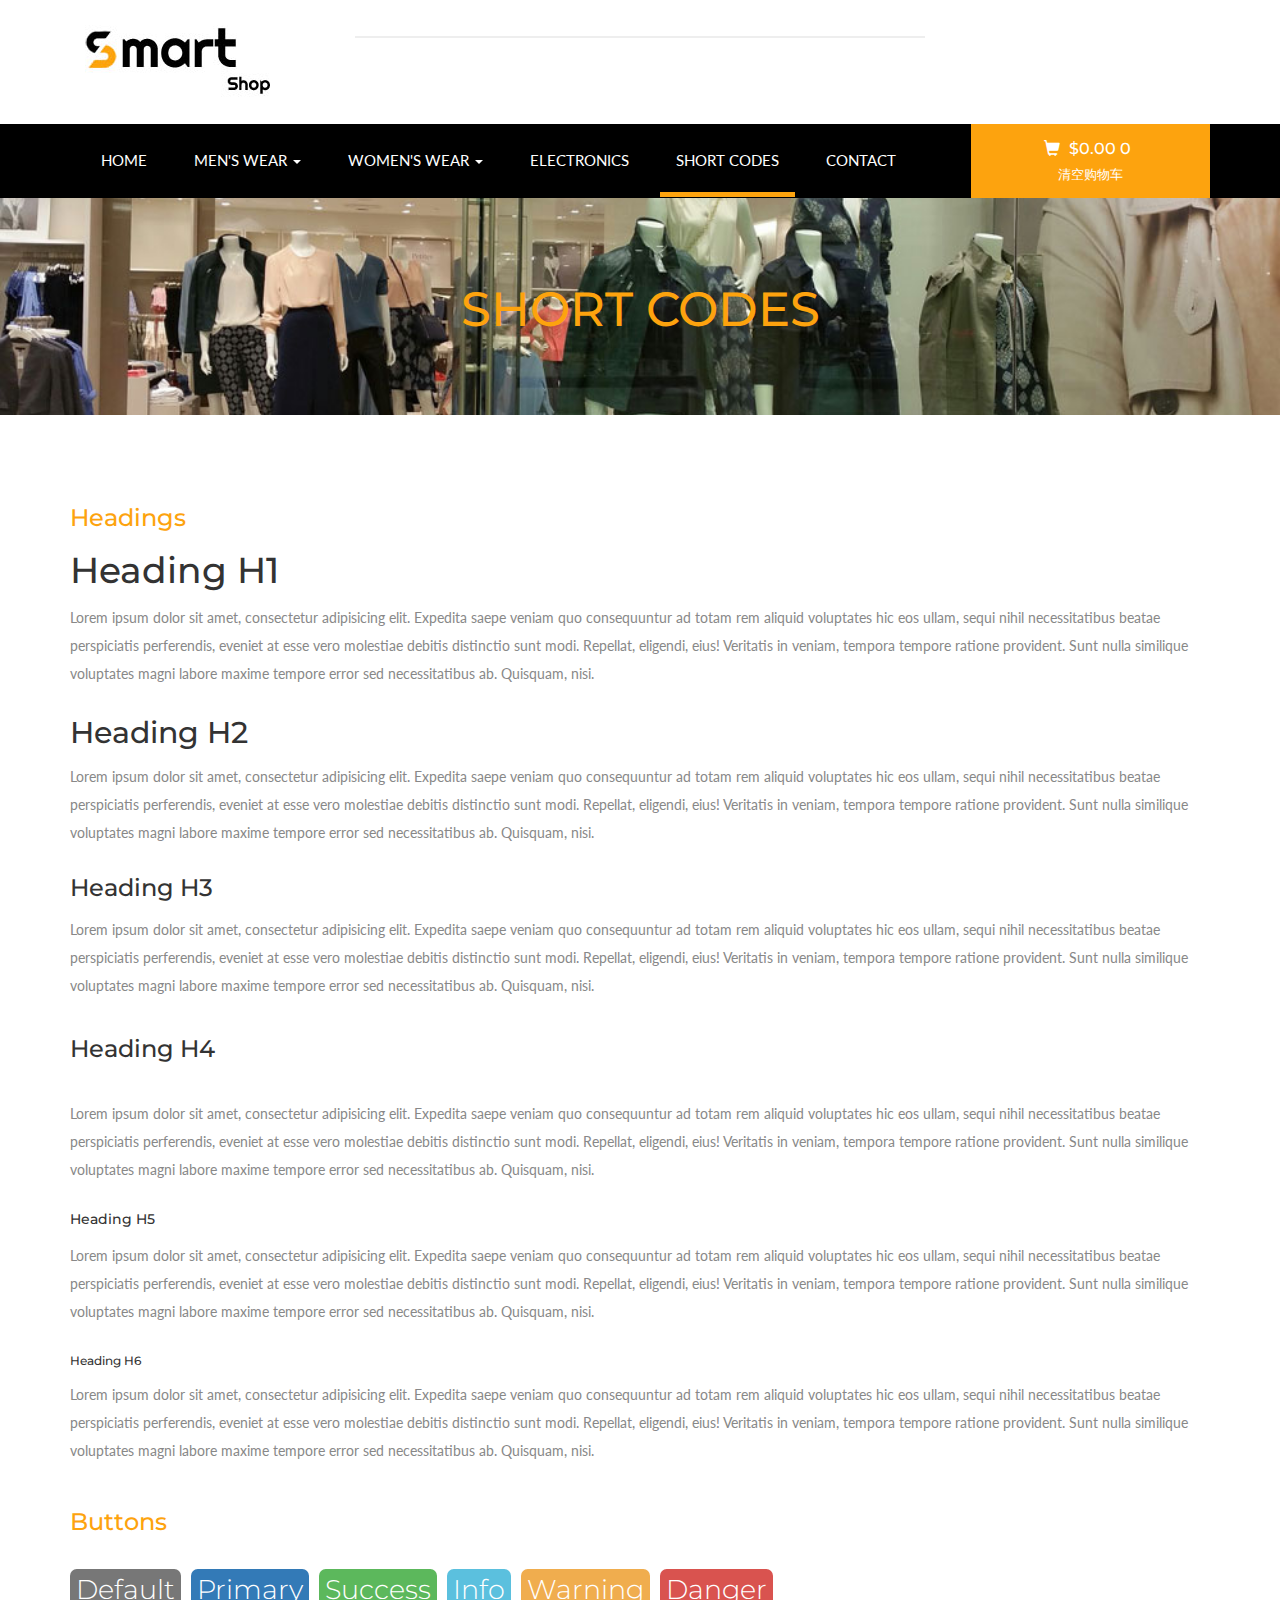
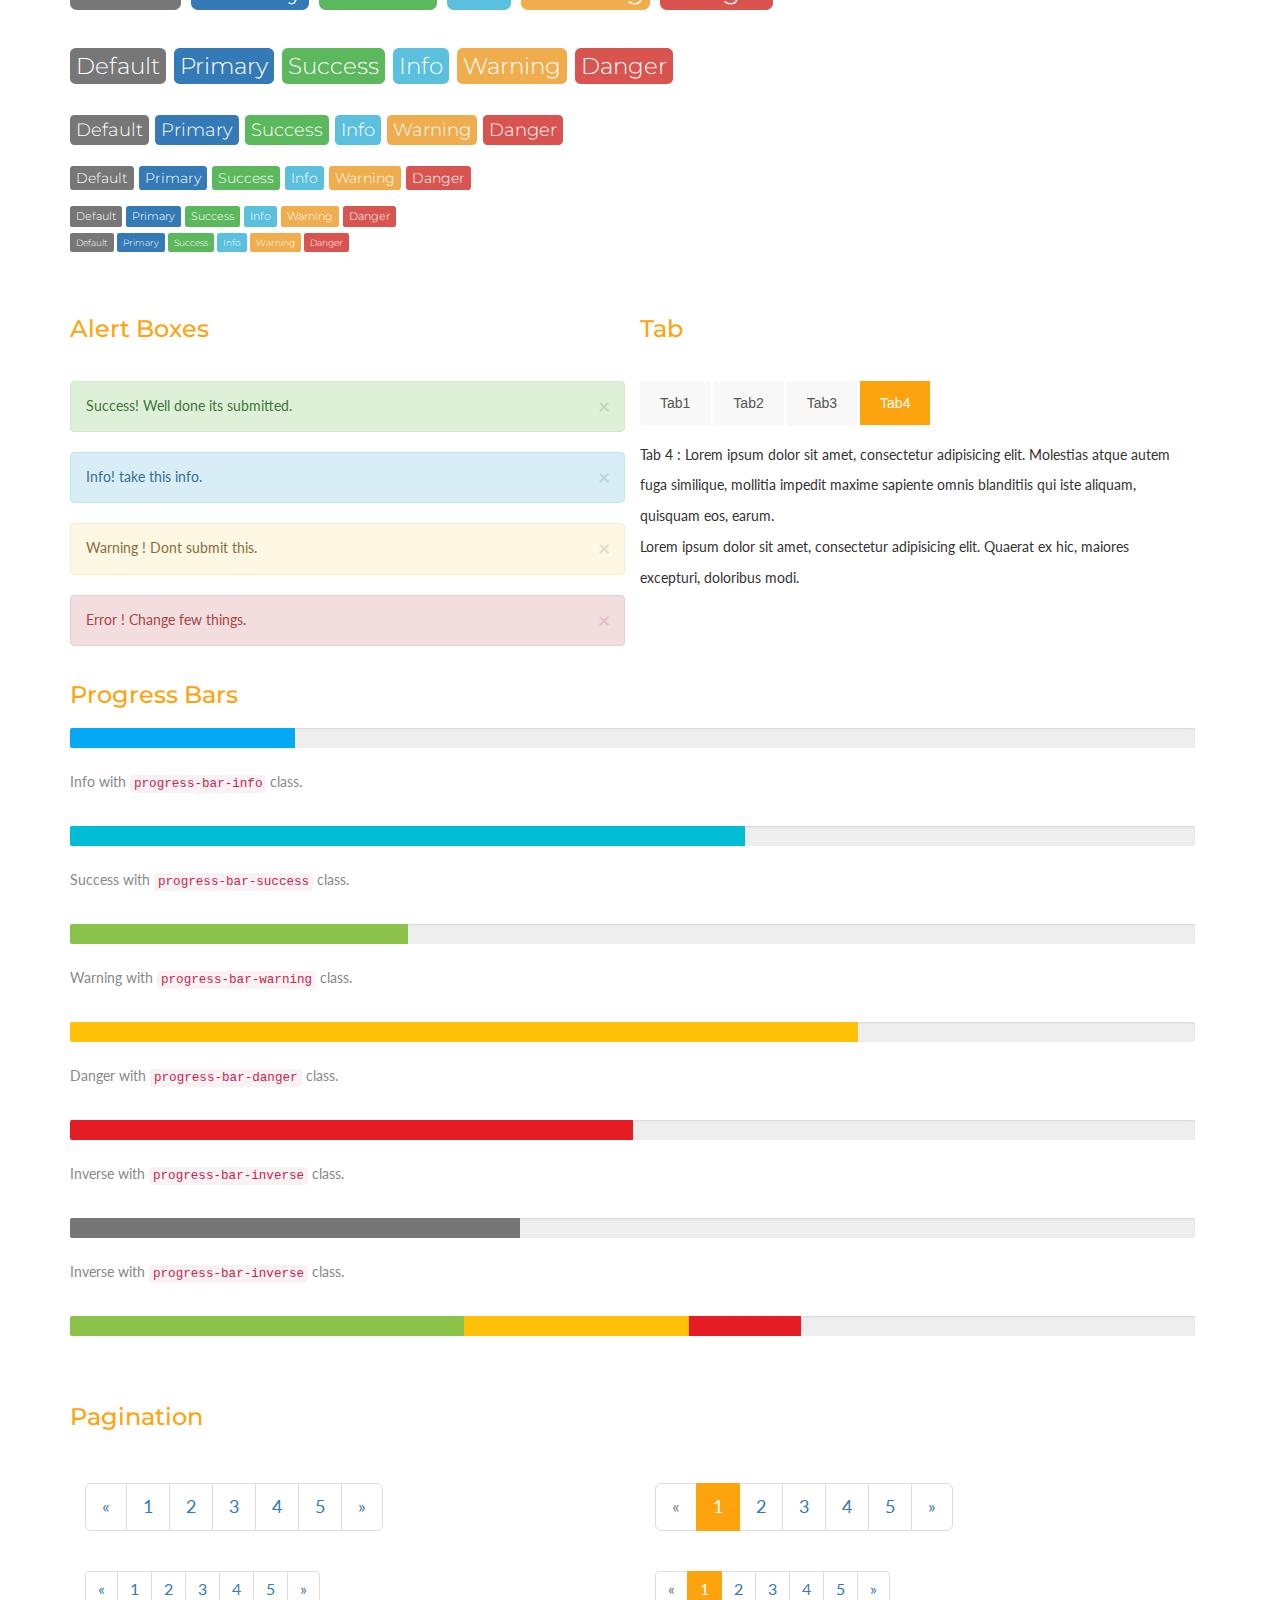
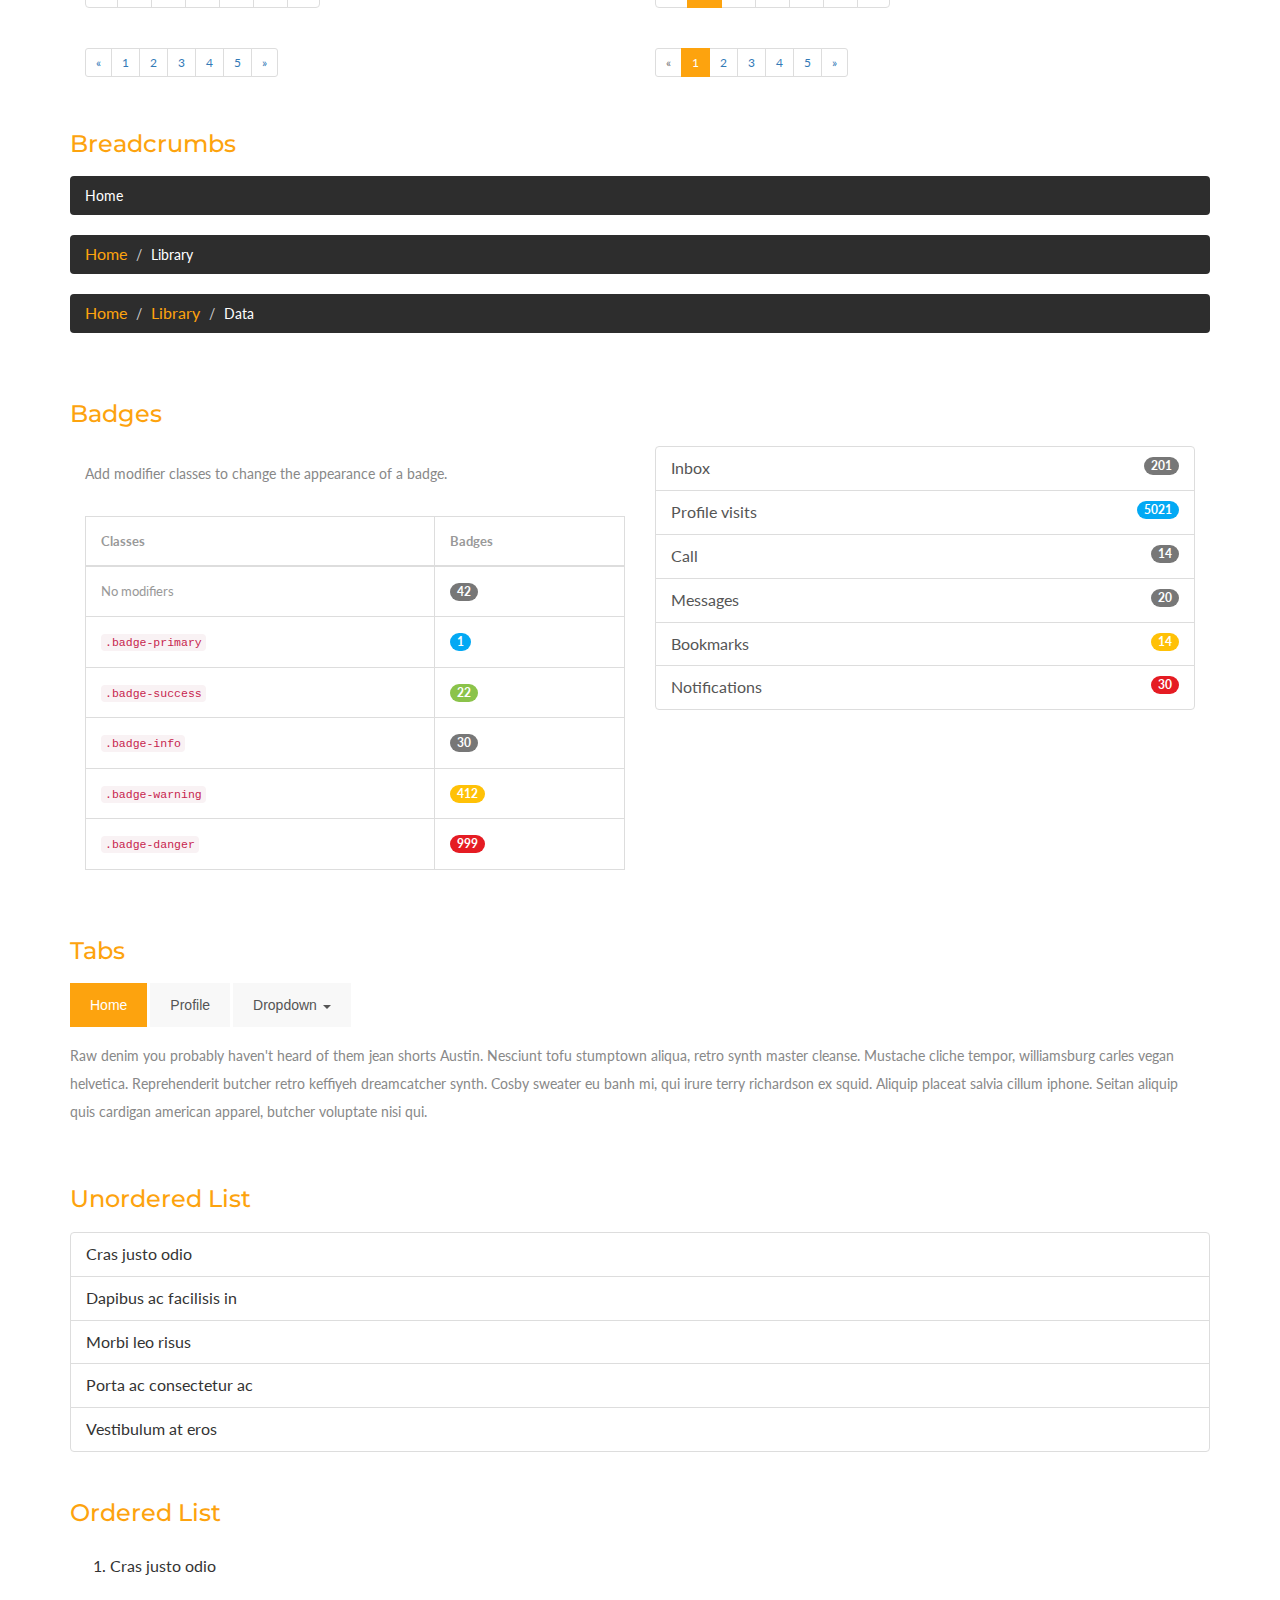
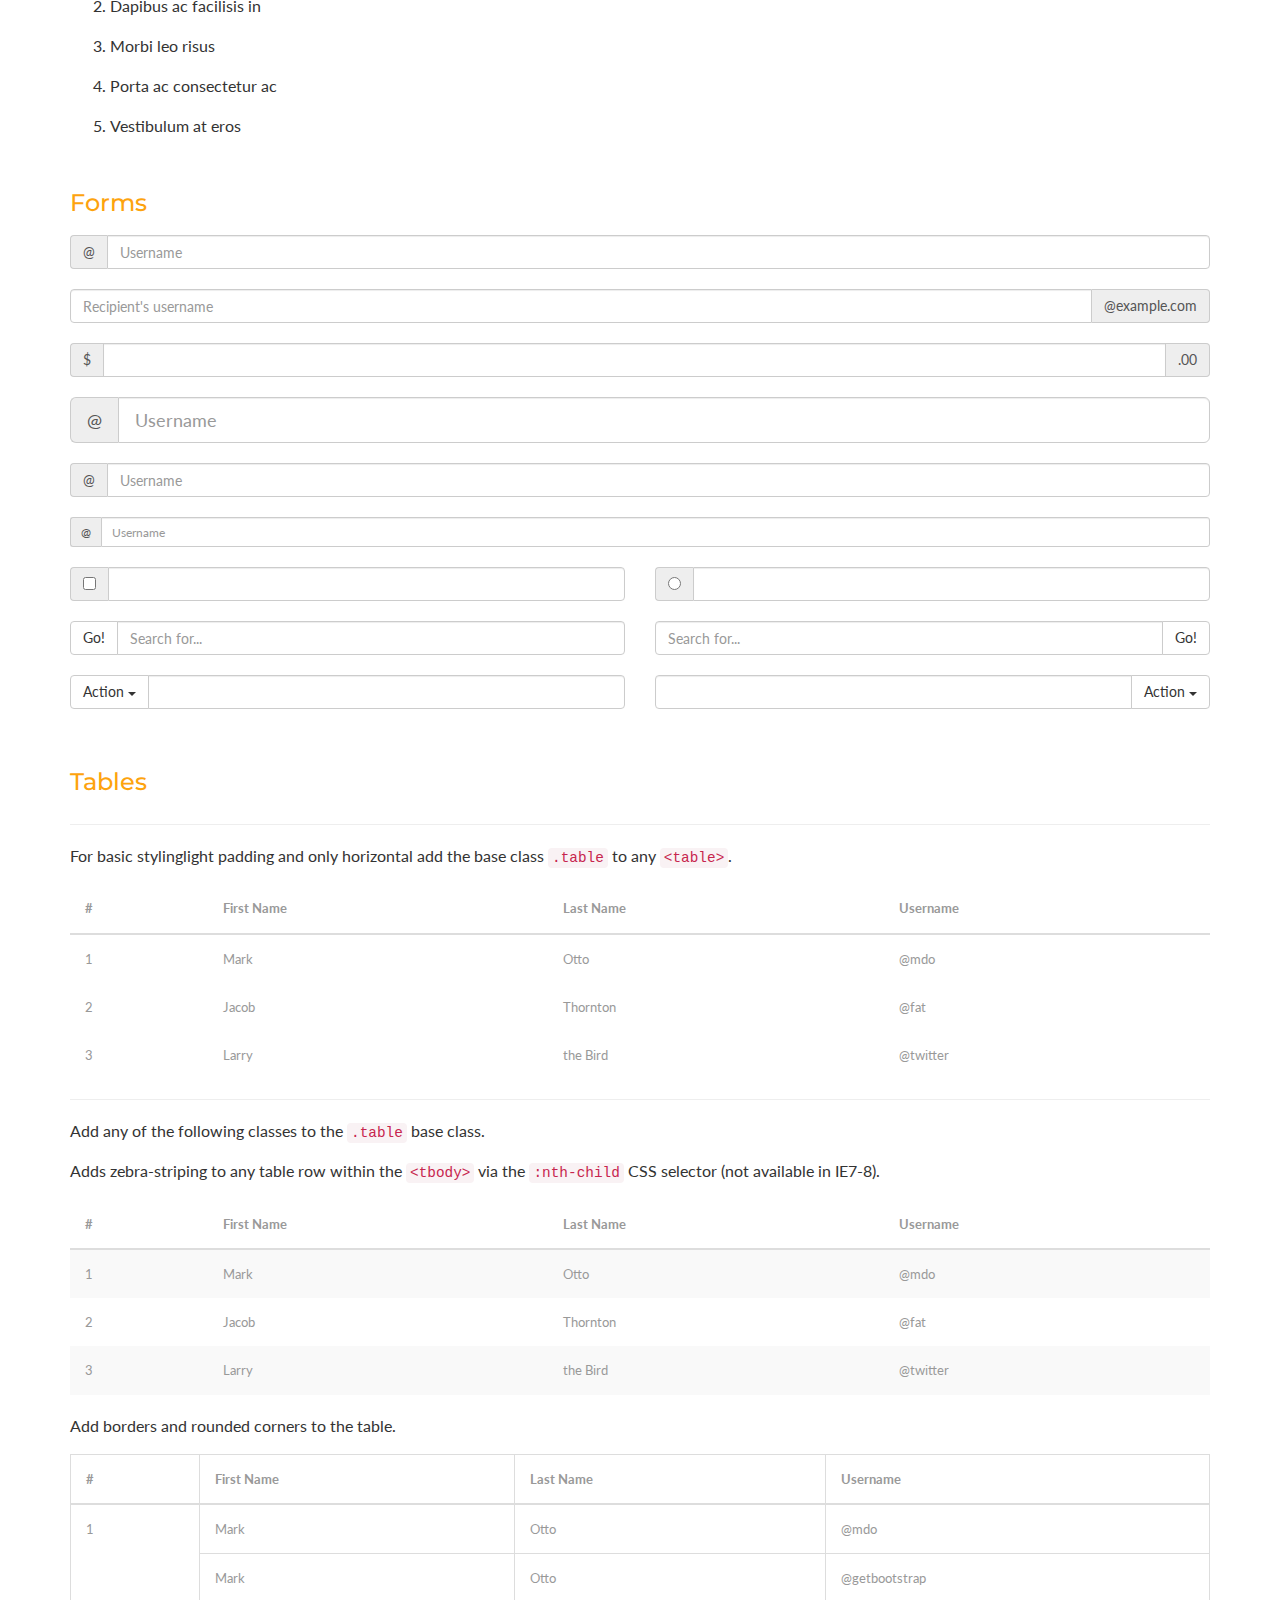
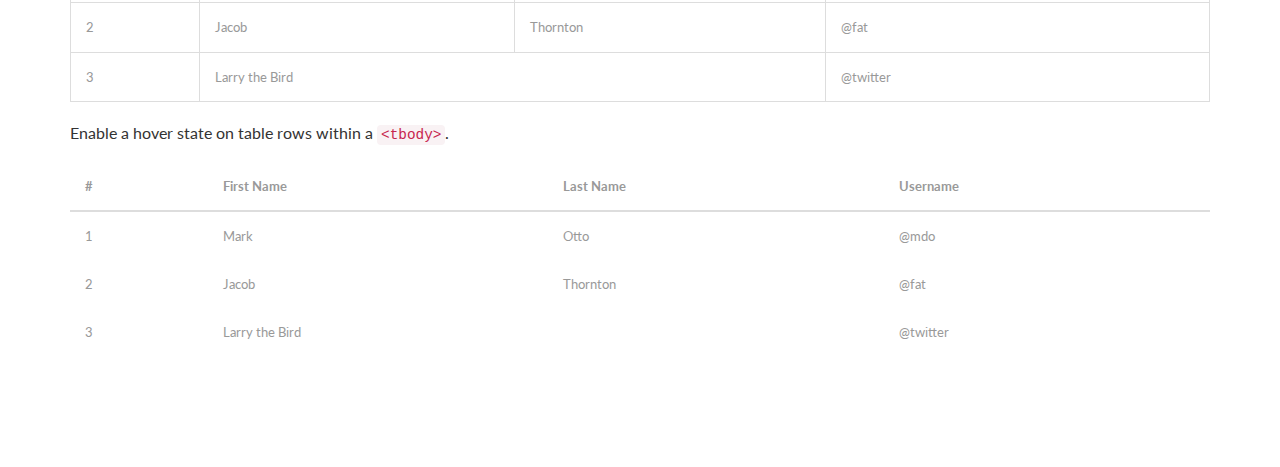
<file: 服装商城购物系统/shop/codes.html>
<!DOCTYPE html>
<html>
<head>
<title>Shortcodes</title>
<!-- for-mobile-apps -->
<meta name="viewport" content="width=device-width, initial-scale=1">
<meta http-equiv="Content-Type" content="text/html; charset=utf-8" />
<meta name="keywords" content="" />
<script type="application/x-javascript"> addEventListener("load", function() { setTimeout(hideURLbar, 0); }, false);
		function hideURLbar(){ window.scrollTo(0,1); } </script>
<!-- //for-mobile-apps -->
<link href="css/bootstrap.css" rel="stylesheet" type="text/css" media="all" />
<link href="css/style.css" rel="stylesheet" type="text/css" media="all" />
<!-- js -->
<script type="text/javascript" src="js/jquery-2.1.4.min.js"></script>
<!-- //js -->
<!-- cart -->
	<script src="js/simpleCart.min.js"></script>
<!-- cart -->
<!-- for bootstrap working -->
	<script type="text/javascript" src="js/bootstrap-3.1.1.min.js"></script>
<!-- //for bootstrap working -->
<link href='https://fonts.googleapis.com/css?family=Montserrat:400,700' rel='stylesheet' type='text/css'>
<link href='https://fonts.googleapis.com/css?family=Lato:400,100,100italic,300,300italic,400italic,700,900,900italic,700italic' rel='stylesheet' type='text/css'>
<script src="js/jquery.easing.min.js"></script>
</head>
<body>
<!-- header -->

<!-- //header -->
<!-- header-bot -->
<div class="header-bot">
	<div class="container">
		<div class="col-md-3 header-left">
			<h1><a href="index.html"><img src="images/logo3.jpg"></a></h1>
		</div>
		<div class="col-md-6 header-middle">

		</div>

		<div class="clearfix"></div>
	</div>
</div><!-- //header-bot -->
<!-- banner -->
<div class="ban-top">
	<div class="container">
		<div class="top_nav_left">
			<nav class="navbar navbar-default">
			  <div class="container-fluid">
				<!-- Brand and toggle get grouped for better mobile display -->
				<div class="navbar-header">
				  <button type="button" class="navbar-toggle collapsed" data-toggle="collapse" data-target="#bs-example-navbar-collapse-1" aria-expanded="false">
					<span class="sr-only">Toggle navigation</span>
					<span class="icon-bar"></span>
					<span class="icon-bar"></span>
					<span class="icon-bar"></span>
				  </button>
				</div>
				<!-- Collect the nav links, forms, and other content for toggling -->
				<div class="collapse navbar-collapse menu--shylock" id="bs-example-navbar-collapse-1">
				  <ul class="nav navbar-nav menu__list">
					<li class="active menu__item "><a class="menu__link" href="index.html">Home <span class="sr-only">(current)</span></a></li>
					<li class="dropdown menu__item">
						<a href="#" class="dropdown-toggle menu__link" data-toggle="dropdown" role="button" aria-haspopup="true" aria-expanded="false">men's wear <span class="caret"></span></a>
							<ul class="dropdown-menu multi-column columns-3">
								<div class="row">
									<div class="col-sm-6 multi-gd-img1 multi-gd-text ">
										<a href="mens.html"><img src="images/woo1.jpg" alt=" "/></a>
									</div>
									<div class="col-sm-3 multi-gd-img">
										<ul class="multi-column-dropdown">
											<li><a href="mens.html">Clothing</a></li>
											<li><a href="mens.html">Wallets</a></li>
											<li><a href="mens.html">Footwear</a></li>
											<li><a href="mens.html">Watches</a></li>
											<li><a href="mens.html">Accessories</a></li>
											<li><a href="mens.html">Bags</a></li>
											<li><a href="mens.html">Caps & Hats</a></li>
										</ul>
									</div>
									<div class="col-sm-3 multi-gd-img">
										<ul class="multi-column-dropdown">
											<li><a href="mens.html">Jewellery</a></li>
											<li><a href="mens.html">Sunglasses</a></li>
											<li><a href="mens.html">Perfumes</a></li>
											<li><a href="mens.html">Beauty</a></li>
											<li><a href="mens.html">Shirts</a></li>
											<li><a href="mens.html">Sunglasses</a></li>
											<li><a href="mens.html">Swimwear</a></li>
										</ul>
									</div>
									<div class="clearfix"></div>
								</div>
							</ul>
					</li>
					<li class="dropdown menu__item">
						<a href="#" class="dropdown-toggle menu__link" data-toggle="dropdown" role="button" aria-haspopup="true" aria-expanded="false">women's wear <span class="caret"></span></a>
							<ul class="dropdown-menu multi-column columns-3">
								<div class="row">
									<div class="col-sm-3 multi-gd-img">
										<ul class="multi-column-dropdown">
											<li><a href="womens.html">Clothing</a></li>
											<li><a href="womens.html">Wallets</a></li>
											<li><a href="womens.html">Footwear</a></li>
											<li><a href="womens.html">Watches</a></li>
											<li><a href="womens.html">Accessories</a></li>
											<li><a href="womens.html">Bags</a></li>
											<li><a href="womens.html">Caps & Hats</a></li>
										</ul>
									</div>
									<div class="col-sm-3 multi-gd-img">
										<ul class="multi-column-dropdown">
											<li><a href="womens.html">Jewellery</a></li>
											<li><a href="womens.html">Sunglasses</a></li>
											<li><a href="womens.html">Perfumes</a></li>
											<li><a href="womens.html">Beauty</a></li>
											<li><a href="womens.html">Shirts</a></li>
											<li><a href="womens.html">Sunglasses</a></li>
											<li><a href="womens.html">Swimwear</a></li>
										</ul>
									</div>
									<div class="col-sm-6 multi-gd-img multi-gd-text ">
										<a href="womens.html"><img src="images/woo.jpg" alt=" "/></a>
									</div>
									<div class="clearfix"></div>
								</div>
							</ul>
					</li>
					<li class=" menu__item"><a class="menu__link" href="electronics.html">Electronics</a></li>
					<li class=" menu__item menu__item--current"><a class="menu__link" href="#">Short Codes</a></li>
					<li class=" menu__item "><a class="menu__link" href="contact.html">contact</a></li>
				  </ul>
				</div>
			  </div>
			</nav>	
		</div>
		<div class="top_nav_right">
			<div class="cart box_1">
						<a href="checkout.html">
							<h3> <div class="total">
								<i class="glyphicon glyphicon-shopping-cart" aria-hidden="true"></i>
								<span class="simpleCart_total"></span> <span id="simpleCart_quantity" class="simpleCart_quantity"></span></div>
								
							</h3>
						</a>
						<p><a href="javascript:;" class="simpleCart_empty">清空购物车</a></p>
						
			</div>	
		</div>
		<div class="clearfix"></div>
	</div>
</div>
<!-- //banner-top -->
<!-- banner -->
<div class="page-head">
	<div class="container">
		<h3>Short Codes</h3>
	</div>
</div>
<!-- //banner -->
<!-- typography -->
<div class="typrography">
	 <div class="container">
			
		<div class="grid_3 grid_4 wow fadeInLeft animated" data-wow-delay=".5s">
		     <h3 class="bars">Headings</h3>
		    <div class="bs-example">
				<div class="mb-60">
						<h1>Heading H1</h1>
						<p>Lorem ipsum dolor sit amet, consectetur adipisicing elit. Expedita saepe veniam quo consequuntur ad totam rem aliquid voluptates hic eos ullam, sequi nihil necessitatibus beatae perspiciatis perferendis, eveniet at esse vero molestiae debitis distinctio sunt modi. Repellat, eligendi, eius! Veritatis in veniam, tempora tempore ratione provident. Sunt nulla similique voluptates magni labore maxime tempore error sed necessitatibus ab. Quisquam, nisi.</p>
						<h2>Heading H2</h2>
						<p>Lorem ipsum dolor sit amet, consectetur adipisicing elit. Expedita saepe veniam quo consequuntur ad totam rem aliquid voluptates hic eos ullam, sequi nihil necessitatibus beatae perspiciatis perferendis, eveniet at esse vero molestiae debitis distinctio sunt modi. Repellat, eligendi, eius! Veritatis in veniam, tempora tempore ratione provident. Sunt nulla similique voluptates magni labore maxime tempore error sed necessitatibus ab. Quisquam, nisi.</p>
						<h3>Heading H3</h3>
						<p>Lorem ipsum dolor sit amet, consectetur adipisicing elit. Expedita saepe veniam quo consequuntur ad totam rem aliquid voluptates hic eos ullam, sequi nihil necessitatibus beatae perspiciatis perferendis, eveniet at esse vero molestiae debitis distinctio sunt modi. Repellat, eligendi, eius! Veritatis in veniam, tempora tempore ratione provident. Sunt nulla similique voluptates magni labore maxime tempore error sed necessitatibus ab. Quisquam, nisi.</p>
						<h4>Heading H4</h4>
						<p>Lorem ipsum dolor sit amet, consectetur adipisicing elit. Expedita saepe veniam quo consequuntur ad totam rem aliquid voluptates hic eos ullam, sequi nihil necessitatibus beatae perspiciatis perferendis, eveniet at esse vero molestiae debitis distinctio sunt modi. Repellat, eligendi, eius! Veritatis in veniam, tempora tempore ratione provident. Sunt nulla similique voluptates magni labore maxime tempore error sed necessitatibus ab. Quisquam, nisi.</p>
						<h5>Heading H5</h5>
						<p>Lorem ipsum dolor sit amet, consectetur adipisicing elit. Expedita saepe veniam quo consequuntur ad totam rem aliquid voluptates hic eos ullam, sequi nihil necessitatibus beatae perspiciatis perferendis, eveniet at esse vero molestiae debitis distinctio sunt modi. Repellat, eligendi, eius! Veritatis in veniam, tempora tempore ratione provident. Sunt nulla similique voluptates magni labore maxime tempore error sed necessitatibus ab. Quisquam, nisi.</p>
						<h6>Heading H6</h6>
						<p>Lorem ipsum dolor sit amet, consectetur adipisicing elit. Expedita saepe veniam quo consequuntur ad totam rem aliquid voluptates hic eos ullam, sequi nihil necessitatibus beatae perspiciatis perferendis, eveniet at esse vero molestiae debitis distinctio sunt modi. Repellat, eligendi, eius! Veritatis in veniam, tempora tempore ratione provident. Sunt nulla similique voluptates magni labore maxime tempore error sed necessitatibus ab. Quisquam, nisi.</p>
				</div>
			</div>
	    </div>
		  <div class="grid_3 grid_5 wow fadeInRight animated" data-wow-delay=".5s">
			<h3 class="bars">Buttons</h3>
			 	  <h1 class="t-button">
				<a href="#"><span class="label label-default">Default</span></a>
				<a href="#"><span class="label label-primary">Primary</span></a>
				<a href="#"><span class="label label-success">Success</span></a>
				<a href="#"><span class="label label-info">Info</span></a>
				<a href="#"><span class="label label-warning">Warning</span></a>
				<a href="#"><span class="label label-danger">Danger</span></a>
			  </h1>
			  <h2 class="t-button">
				<a href="#"><span class="label label-default">Default</span></a>
				<a href="#"><span class="label label-primary">Primary</span></a>
				<a href="#"><span class="label label-success">Success</span></a>
				<a href="#"><span class="label label-info">Info</span></a>
				<a href="#"><span class="label label-warning">Warning</span></a>
				<a href="#"><span class="label label-danger">Danger</span></a>
			  </h2>
			  <h3 class="t-button">
				<a href="#"><span class="label label-default">Default</span></a>
				<a href="#"><span class="label label-primary">Primary</span></a>
				<a href="#"><span class="label label-success">Success</span></a>
				<a href="#"><span class="label label-info">Info</span></a>
				<a href="#"><span class="label label-warning">Warning</span></a>
				<a href="#"><span class="label label-danger">Danger</span></a>
			  </h3>
			  <h4 class="typ1 t-button">
				<a href="#"><span class="label label-default">Default</span></a>
				<a href="#"><span class="label label-primary">Primary</span></a>
				<a href="#"><span class="label label-success">Success</span></a>
				<a href="#"><span class="label label-info">Info</span></a>
				<a href="#"><span class="label label-warning">Warning</span></a>
				<a href="#"><span class="label label-danger">Danger</span></a>
			  </h4>
			  <h5 class="typ1 t-button">
				<a href="#"><span class="label label-default">Default</span></a>
				<a href="#"><span class="label label-primary">Primary</span></a>
				<a href="#"><span class="label label-success">Success</span></a>
				<a href="#"><span class="label label-info">Info</span></a>
				<a href="#"><span class="label label-warning">Warning</span></a>
				<a href="#"><span class="label label-danger">Danger</span></a>
			  </h5>
			  <h6 class="typ1 t-button">
				<a href="#"><span class="label label-default">Default</span></a>
				<a href="#"><span class="label label-primary">Primary</span></a>
				<a href="#"><span class="label label-success">Success</span></a>
				<a href="#"><span class="label label-info">Info</span></a>
				<a href="#"><span class="label label-warning">Warning</span></a>
				<a href="#"><span class="label label-danger">Danger</span></a>
			  </h6>
	      </div>
		  <div class="col-sm-6 col-md-6 col-lg-6 mb-60">
            <h4 class="text-blue title-border mb-30 bars">Alert Boxes</h4>
            <div class="alert alert-success alert-dismissable">
              <button aria-hidden="true" data-dismiss="alert" class="close" type="button"> × </button>
              Success! Well done its submitted. </div>
            <div class="alert alert-info alert-dismissable">
              <button aria-hidden="true" data-dismiss="alert" class="close" type="button"> × </button>
              Info! take this info. </div>
            <div class="alert alert-warning alert-dismissable">
              <button aria-hidden="true" data-dismiss="alert" class="close" type="button"> × </button>
              Warning ! Dont submit this. </div>
            <div class="alert alert-danger alert-dismissable">
                <button aria-hidden="true" data-dismiss="alert" class="close" type="button"> × </button>
                Error ! Change few things. </div>
          </div>
		  <div class="col-sm-6 col-md-6 col-lg-6 mb-60">
            <h4 class="text-blue title-border mb-30 bars">Tab</h4>            
            <div class="horizontal-tab">
              <ul class="nav nav-tabs">
                <li class=""><a href="#tab1" data-toggle="tab" aria-expanded="false">Tab1</a></li>
                <li class=""><a href="#tab2" data-toggle="tab" aria-expanded="false">Tab2</a></li>
                <li class=""><a href="#tab3" data-toggle="tab" aria-expanded="false">Tab3</a></li>
                <li class="active"><a href="#tab4" data-toggle="tab" aria-expanded="true">Tab4</a></li>
              </ul>
              <div class="tab-content">
                <div class="tab-pane fade" id="tab1">
                  <div class="row">
                    <div class="col-md-12">
                      <p>Tab 1 : Lorem ipsum dolor sit amet, consectetur adipisicing elit. Molestias atque autem fuga similique, mollitia impedit maxime sapiente omnis blanditiis qui iste aliquam, quisquam eos, earum.</p>
                      <p>Lorem ipsum dolor sit amet, consectetur adipisicing elit. Quaerat ex hic, maiores excepturi, doloribus modi.</p>
                    </div>
                  </div>
                </div>
                <div class="tab-pane" id="tab2">
                  <div class="row">
                    <div class="col-md-12">
                      <p>Tab 2 : Lorem ipsum dolor sit amet, consectetur adipisicing elit. Molestias atque autem fuga similique, mollitia impedit maxime sapiente omnis blanditiis qui iste aliquam, quisquam eos, earum.</p>
                      <p>Lorem ipsum dolor sit amet, consectetur adipisicing elit. Quaerat ex hic, maiores excepturi, doloribus modi.</p>
                    </div>
                  </div>
                </div>
                <div class="tab-pane" id="tab3">
                  <div class="row">
                    <div class="col-md-12">
                      <p>Tab 3 : Lorem ipsum dolor sit amet, consectetur adipisicing elit. Molestias atque autem fuga similique, mollitia impedit maxime sapiente omnis blanditiis qui iste aliquam, quisquam eos, earum.</p>
                      <p>Lorem ipsum dolor sit amet, consectetur adipisicing elit. Quaerat ex hic, maiores excepturi, doloribus modi.</p>
                    </div>
                  </div>
                </div>
                <div class="tab-pane active in" id="tab4">
                  <div class="row">
                    <div class="col-md-12">
                      <p>Tab 4 : Lorem ipsum dolor sit amet, consectetur adipisicing elit. Molestias atque autem fuga similique, mollitia impedit maxime sapiente omnis blanditiis qui iste aliquam, quisquam eos, earum.</p>
                      <p>Lorem ipsum dolor sit amet, consectetur adipisicing elit. Quaerat ex hic, maiores excepturi, doloribus modi.</p>
                    </div>
                  </div>
                </div>
              </div>
            </div>
          </div>
		  <div class="clearfix"></div>
		  <div class="grid_3 grid_5 wow fadeInLeft animated" data-wow-delay=".5s">
			 <h3 class="bars">Progress Bars</h3>
			  <div class="tab-content">
				 <div class="tab-pane active" id="domprogress">
					 <div class="progress">    
					      <div class="progress-bar progress-bar-primary" style="width: 20%"></div>
					 </div>
					 <p>Info with <code>progress-bar-info</code> class.</p>
					 <div class="progress">    
						 <div class="progress-bar progress-bar-info" style="width: 60%"></div>
					 </div>
					 <p>Success with <code>progress-bar-success</code> class.</p>
					 <div class="progress">
						 <div class="progress-bar progress-bar-success" style="width: 30%"></div>
					 </div>
					 <p>Warning with <code>progress-bar-warning</code> class.</p>
					 <div class="progress">
						 <div class="progress-bar progress-bar-warning" style="width: 70%"></div>
					 </div>
					 <p>Danger with <code>progress-bar-danger</code> class.</p>
					 <div class="progress">
						 <div class="progress-bar progress-bar-danger" style="width: 50%"></div>
					 </div>
					 <p>Inverse with <code>progress-bar-inverse</code> class.</p>
					 <div class="progress">
						 <div class="progress-bar progress-bar-inverse" style="width: 40%"></div>
					 </div>
					 <p>Inverse with <code>progress-bar-inverse</code> class.</p>
					 <div class="progress">
						 <div class="progress-bar progress-bar-success" style="width: 35%"><span class="sr-only">35% Complete (success)</span></div>
						 <div class="progress-bar progress-bar-warning" style="width: 20%"><span class="sr-only">20% Complete (warning)</span></div>
						 <div class="progress-bar progress-bar-danger" style="width: 10%"><span class="sr-only">10% Complete (danger)</span></div>
					 </div>
				   </div>
			   </div>
		   </div>
		   
		   <div class="grid_3 grid_5 wow fadeInRight animated" data-wow-delay=".5s">
			 <h3 class="bars">Pagination</h3>
			 <div class="col-md-6">
				  <nav>
				  <ul class="pagination pagination-lg">
					<li><a href="#" aria-label="Previous"><span aria-hidden="true">«</span></a></li>
					<li><a href="#">1</a></li>
					<li><a href="#">2</a></li>
					<li><a href="#">3</a></li>
					<li><a href="#">4</a></li>
					<li><a href="#">5</a></li>
					<li><a href="#" aria-label="Next"><span aria-hidden="true">»</span></a></li>
				  </ul>
				  </nav>
				  <nav>
				  <ul class="pagination">
					<li><a href="#" aria-label="Previous"><span aria-hidden="true">«</span></a></li>
					<li><a href="#">1</a></li>
					<li><a href="#">2</a></li>
					<li><a href="#">3</a></li>
					<li><a href="#">4</a></li>
					<li><a href="#">5</a></li>
					<li><a href="#" aria-label="Next"><span aria-hidden="true">»</span></a></li>
				  </ul>
				 </nav>
				 <nav>
				   <ul class="pagination pagination-sm">
					<li><a href="#" aria-label="Previous"><span aria-hidden="true">«</span></a></li>
					<li><a href="#">1</a></li>
					<li><a href="#">2</a></li>
					<li><a href="#">3</a></li>
					<li><a href="#">4</a></li>
					<li><a href="#">5</a></li>
					<li><a href="#" aria-label="Next"><span aria-hidden="true">»</span></a></li>
				  </ul>
				 </nav>				 
			 </div>
			 <div class="col-md-6">
					<ul class="pagination pagination-lg">
									<li class="disabled"><a href="#"><span aria-hidden="true">«</span></a></li>
									<li class="active"><a href="#">1</a></li>
									<li><a href="#">2</a></li>
									<li><a href="#">3</a></li>
									<li><a href="#">4</a></li>
									<li><a href="#">5</a></li>
									<li><a href="#" aria-label="Next"><span aria-hidden="true">»</span></a></li>
								</ul>
				<nav>
				  <ul class="pagination">
					<li class="disabled"><a href="#" aria-label="Previous"><span aria-hidden="true">«</span></a></li>
					<li class="active"><a href="#">1 <span class="sr-only">(current)</span></a></li>
					<li><a href="#">2</a></li>
					<li><a href="#">3</a></li>
					<li><a href="#">4</a></li>
					<li><a href="#">5</a></li>
					<li><a href="#" aria-label="Next"><span aria-hidden="true">»</span></a></li>
				 </ul>
			   </nav>
				 <ul class="pagination pagination-sm">
					<li class="disabled"><a href="#"><span aria-hidden="true">«</span></a></li>
					<li class="active"><a href="#">1</a></li>
					<li><a href="#">2</a></li>
					<li><a href="#">3</a></li>
					<li><a href="#">4</a></li>
					<li><a href="#">5</a></li>
					<li><a href="#" aria-label="Next"><span aria-hidden="true">»</span></a></li>
				</ul>
				</div>
			   <div class="clearfix"> </div>
		 </div>
		  <div class="grid_3 grid_5 wow fadeInLeft animated" data-wow-delay=".5s">
				<h3 class="bars">Breadcrumbs</h3>
				<ol class="breadcrumb">
					<li class="active">Home</li>
				</ol>
				<ol class="breadcrumb">
					<li><a href="#">Home</a></li>
					<li class="active">Library</li>
				</ol>
				<ol class="breadcrumb">
					<li><a href="#">Home</a></li>
					<li><a href="#">Library</a></li>
					<li class="active">Data</li>
				</ol>
			</div>

	   <div class="grid_3 grid_5 wow fadeInRight animated" data-wow-delay=".5s">
			 <h3 class="bars">Badges</h3>
				<div class="col-md-6">
					<p>Add modifier classes to change the appearance of a badge.</p>
					  <table class="table table-bordered">
						<thead>
							<tr>
								<th>Classes</th>
								<th>Badges</th>
							</tr>
						</thead>
						<tbody>
							<tr>
								<td>No modifiers</td>
								<td><span class="badge">42</span></td>
							</tr>
							<tr>
								<td><code>.badge-primary</code></td>
								<td><span class="badge badge-primary">1</span></td>
							</tr>
							<tr>
								<td><code>.badge-success</code></td>
								<td><span class="badge badge-success">22</span></td>
							</tr>
							<tr>
								<td><code>.badge-info</code></td>
								<td><span class="badge badge-info">30</span></td>
							</tr>
							<tr>
								<td><code>.badge-warning</code></td>
								<td><span class="badge badge-warning">412</span></td>
							</tr>
							<tr>
								<td><code>.badge-danger</code></td>
								<td><span class="badge badge-danger">999</span></td>
							</tr>
						</tbody>
					  </table>                    
				</div>
				<div class="col-md-6">
					<div class="list-group list-group-alternate">
						<a href="#" class="list-group-item"><span class="badge">201</span> <i class="ti ti-email"></i> Inbox </a> 
						<a href="#" class="list-group-item"><span class="badge badge-primary">5021</span> <i class="ti ti-eye"></i> Profile visits </a> 
						<a href="#" class="list-group-item"><span class="badge">14</span> <i class="ti ti-headphone-alt"></i> Call </a> 
						<a href="#" class="list-group-item"><span class="badge">20</span> <i class="ti ti-comments"></i> Messages </a> 
						<a href="#" class="list-group-item"><span class="badge badge-warning">14</span> <i class="ti ti-bookmark"></i> Bookmarks </a> 
						<a href="#" class="list-group-item"><span class="badge badge-danger">30</span> <i class="ti ti-bell"></i> Notifications </a> 
					</div>
			   </div>
			   <div class="clearfix"> </div>
			 </div>
			 <div class="grid_3 grid_5 wow fadeInLeft animated" data-wow-delay=".5s">
				 <h3 class="bars">Tabs</h3>
				   <div class="bs-example bs-example-tabs" role="tabpanel" data-example-id="togglable-tabs">
			<ul id="myTab" class="nav nav-tabs" role="tablist">
			  <li role="presentation" class="active"><a href="#home" id="home-tab" role="tab" data-toggle="tab" aria-controls="home" aria-expanded="true">Home</a></li>
			  <li role="presentation"><a href="#profile" role="tab" id="profile-tab" data-toggle="tab" aria-controls="profile">Profile</a></li>
			  <li role="presentation" class="dropdown">
				<a href="#" id="myTabDrop1" class="dropdown-toggle" data-toggle="dropdown" aria-controls="myTabDrop1-contents">Dropdown <span class="caret"></span></a>
				<ul class="dropdown-menu" role="menu" aria-labelledby="myTabDrop1" id="myTabDrop1-contents">
				  <li><a href="#dropdown1" tabindex="-1" role="tab" id="dropdown1-tab" data-toggle="tab" aria-controls="dropdown1">@fat</a></li>
				  <li><a href="#dropdown2" tabindex="-1" role="tab" id="dropdown2-tab" data-toggle="tab" aria-controls="dropdown2">@mdo</a></li>
				</ul>
			  </li>
			</ul>
			<div id="myTabContent" class="tab-content">
			  <div role="tabpanel" class="tab-pane fade in active" id="home" aria-labelledby="home-tab">
				<p>Raw denim you probably haven't heard of them jean shorts Austin. Nesciunt tofu stumptown aliqua, retro synth master cleanse. Mustache cliche tempor, williamsburg carles vegan helvetica. Reprehenderit butcher retro keffiyeh dreamcatcher synth. Cosby sweater eu banh mi, qui irure terry richardson ex squid. Aliquip placeat salvia cillum iphone. Seitan aliquip quis cardigan american apparel, butcher voluptate nisi qui.</p>
			  </div>
			  <div role="tabpanel" class="tab-pane fade" id="profile" aria-labelledby="profile-tab">
				<p>Food truck fixie locavore, accusamus mcsweeney's marfa nulla single-origin coffee squid. Exercitation +1 labore velit, blog sartorial PBR leggings next level wes anderson artisan four loko farm-to-table craft beer twee. Qui photo booth letterpress, commodo enim craft beer mlkshk aliquip jean shorts ullamco ad vinyl cillum PBR. Homo nostrud organic, assumenda labore aesthetic magna delectus mollit. Keytar helvetica VHS salvia yr, vero magna velit sapiente labore stumptown. Vegan fanny pack odio cillum wes anderson 8-bit, sustainable jean shorts beard ut DIY ethical culpa terry richardson biodiesel. Art party scenester stumptown, tumblr butcher vero sint qui sapiente accusamus tattooed echo park.</p>
			  </div>
			  <div role="tabpanel" class="tab-pane fade" id="dropdown1" aria-labelledby="dropdown1-tab">
				<p>Etsy mixtape wayfarers, ethical wes anderson tofu before they sold out mcsweeney's organic lomo retro fanny pack lo-fi farm-to-table readymade. Messenger bag gentrify pitchfork tattooed craft beer, iphone skateboard locavore carles etsy salvia banksy hoodie helvetica. DIY synth PBR banksy irony. Leggings gentrify squid 8-bit cred pitchfork. Williamsburg banh mi whatever gluten-free, carles pitchfork biodiesel fixie etsy retro mlkshk vice blog. Scenester cred you probably haven't heard of them, vinyl craft beer blog stumptown. Pitchfork sustainable tofu synth chambray yr.</p>
			  </div>
			  <div role="tabpanel" class="tab-pane fade" id="dropdown2" aria-labelledby="dropdown2-tab">
				<p>Trust fund seitan letterpress, keytar raw denim keffiyeh etsy art party before they sold out master cleanse gluten-free squid scenester freegan cosby sweater. Fanny pack portland seitan DIY, art party locavore wolf cliche high life echo park Austin. Cred vinyl keffiyeh DIY salvia PBR, banh mi before they sold out farm-to-table VHS viral locavore cosby sweater. Lomo wolf viral, mustache readymade thundercats keffiyeh craft beer marfa ethical. Wolf salvia freegan, sartorial keffiyeh echo park vegan.</p>
			  </div>
			</div>
		   </div>
		  </div>
		   <h3 class="bars">Unordered List</h3>
		<ul class="list-group">
		  <li class="list-group-item">Cras justo odio</li>
		  <li class="list-group-item">Dapibus ac facilisis in</li>
		  <li class="list-group-item">Morbi leo risus</li>
		  <li class="list-group-item">Porta ac consectetur ac</li>
		  <li class="list-group-item">Vestibulum at eros</li>
		</ul>
  <h3 class="bars">Ordered List</h3>
		<ol>
			<li class="list-group-item1">Cras justo odio</li>
			<li class="list-group-item1">Dapibus ac facilisis in</li>
			<li class="list-group-item1">Morbi leo risus</li>
			<li class="list-group-item1">Porta ac consectetur ac</li>
			<li class="list-group-item1">Vestibulum at eros</li>
		</ol>
<h3 class="bars">Forms</h3>
<div class="input-group">
  <span class="input-group-addon" id="basic-addon1">@</span>
  <input type="text" class="form-control" placeholder="Username" aria-describedby="basic-addon1">
</div>

<div class="input-group">
  <input type="text" class="form-control" placeholder="Recipient's username" aria-describedby="basic-addon2">
  <span class="input-group-addon" id="basic-addon2">@example.com</span>
</div>

<div class="input-group">
  <span class="input-group-addon">$</span>
  <input type="text" class="form-control" aria-label="Amount (to the nearest dollar)">
  <span class="input-group-addon">.00</span>
</div>
<div class="input-group input-group-lg">
  <span class="input-group-addon" id="sizing-addon1">@</span>
  <input type="text" class="form-control" placeholder="Username" aria-describedby="sizing-addon1">
</div>

<div class="input-group">
  <span class="input-group-addon" id="sizing-addon2">@</span>
  <input type="text" class="form-control" placeholder="Username" aria-describedby="sizing-addon2">
</div>

<div class="input-group input-group-sm">
  <span class="input-group-addon" id="sizing-addon3">@</span>
  <input type="text" class="form-control" placeholder="Username" aria-describedby="sizing-addon3">
</div>

<div class="row">
  <div class="col-lg-6 in-gp-tl">
    <div class="input-group">
      <span class="input-group-addon">
        <input type="checkbox" aria-label="...">
      </span>
      <input type="text" class="form-control" aria-label="...">
    </div><!-- /input-group -->
  </div><!-- /.col-lg-6 -->
  <div class="col-lg-6 in-gp-tb">
    <div class="input-group">
      <span class="input-group-addon">
        <input type="radio" aria-label="...">
      </span>
      <input type="text" class="form-control" aria-label="...">
    </div><!-- /input-group -->
  </div><!-- /.col-lg-6 -->
</div><!-- /.row -->
<div class="row">
  <div class="col-lg-6 in-gp-tl">
    <div class="input-group">
      <span class="input-group-btn">
        <button class="btn btn-default" type="button">Go!</button>
      </span>
      <input type="text" class="form-control" placeholder="Search for...">
    </div><!-- /input-group -->
  </div><!-- /.col-lg-6 -->
  <div class="col-lg-6 in-gp-tb">
    <div class="input-group">
      <input type="text" class="form-control" placeholder="Search for...">
      <span class="input-group-btn">
        <button class="btn btn-default" type="button">Go!</button>
      </span>
    </div><!-- /input-group -->
  </div><!-- /.col-lg-6 -->
</div><!-- /.row -->
<div class="row">
  <div class="col-lg-6 in-gp-tl">
    <div class="input-group">
      <div class="input-group-btn">
        <button type="button" class="btn btn-default dropdown-toggle" data-toggle="dropdown" aria-haspopup="true" aria-expanded="false">Action <span class="caret"></span></button>
        <ul class="dropdown-menu">
          <li><a href="#">Action</a></li>
          <li><a href="#">Another action</a></li>
          <li><a href="#">Something else here</a></li>
          <li role="separator" class="divider"></li>
          <li><a href="#">Separated link</a></li>
        </ul>
      </div><!-- /btn-group -->
      <input type="text" class="form-control" aria-label="...">
    </div><!-- /input-group -->
  </div><!-- /.col-lg-6 -->
  <div class="col-lg-6 in-gp-tb">
    <div class="input-group">
      <input type="text" class="form-control" aria-label="...">
      <div class="input-group-btn">
        <button type="button" class="btn btn-default dropdown-toggle" data-toggle="dropdown" aria-haspopup="true" aria-expanded="false">Action <span class="caret"></span></button>
        <ul class="dropdown-menu dropdown-menu-right">
          <li><a href="#">Action</a></li>
          <li><a href="#">Another action</a></li>
          <li><a href="#">Something else here</a></li>
          <li role="separator" class="divider"></li>
          <li><a href="#">Separated link</a></li>
        </ul>
      </div><!-- /btn-group -->
    </div><!-- /input-group -->
  </div><!-- /.col-lg-6 -->
</div><!-- /.row -->

		<section id="tables">
          <div class="page-header">
            <h3 class="bars">Tables</h3>
          </div>

          <p>For basic stylinglight padding and only horizontal add the base class <code>.table</code> to any <code>&lt;table&gt;</code>.</p>
          <div class="bs-docs-example">
            <table class="table">
              <thead>
                <tr>
                  <th>#</th>
                  <th>First Name</th>
                  <th>Last Name</th>
                  <th>Username</th>
                </tr>
              </thead>
              <tbody>
                <tr>
                  <td>1</td>
                  <td>Mark</td>
                  <td>Otto</td>
                  <td>@mdo</td>
                </tr>
                <tr>
                  <td>2</td>
                  <td>Jacob</td>
                  <td>Thornton</td>
                  <td>@fat</td>
                </tr>
                <tr>
                  <td>3</td>
                  <td>Larry</td>
                  <td>the Bird</td>
                  <td>@twitter</td>
                </tr>
              </tbody>
            </table>
          </div>
	<hr class="bs-docs-separator">
          <p>Add any of the following classes to the <code>.table</code> base class.</p>
          <p>Adds zebra-striping to any table row within the <code>&lt;tbody&gt;</code> via the <code>:nth-child</code> CSS selector (not available in IE7-8).</p>
          <div class="bs-docs-example">
            <table class="table table-striped">
              <thead>
                <tr>
                  <th>#</th>
                  <th>First Name</th>
                  <th>Last Name</th>
                  <th>Username</th>
                </tr>
              </thead>
              <tbody>
                <tr>
                  <td>1</td>
                  <td>Mark</td>
                  <td>Otto</td>
                  <td>@mdo</td>
                </tr>
                <tr>
                  <td>2</td>
                  <td>Jacob</td>
                  <td>Thornton</td>
                  <td>@fat</td>
                </tr>
                <tr>
                  <td>3</td>
                  <td>Larry</td>
                  <td>the Bird</td>
                  <td>@twitter</td>
                </tr>
              </tbody>
            </table>
          </div>
          <p>Add borders and rounded corners to the table.</p>
          <div class="bs-docs-example">
            <table class="table table-bordered">
              <thead>
                <tr>
                  <th>#</th>
                  <th>First Name</th>
                  <th>Last Name</th>
                  <th>Username</th>
                </tr>
              </thead>
              <tbody>
                <tr>
                  <td rowspan="2">1</td>
                  <td>Mark</td>
                  <td>Otto</td>
                  <td>@mdo</td>
                </tr>
                <tr>
                  <td>Mark</td>
                  <td>Otto</td>
                  <td>@getbootstrap</td>
                </tr>
                <tr>
                  <td>2</td>
                  <td>Jacob</td>
                  <td>Thornton</td>
                  <td>@fat</td>
                </tr>
                <tr>
                  <td>3</td>
                  <td colspan="2">Larry the Bird</td>
                  <td>@twitter</td>
                </tr>
              </tbody>
            </table>
          </div>
          <p>Enable a hover state on table rows within a <code>&lt;tbody&gt;</code>.</p>
          <div class="bs-docs-example">
            <table class="table table-hover">
              <thead>
                <tr>
                  <th>#</th>
                  <th>First Name</th>
                  <th>Last Name</th>
                  <th>Username</th>
                </tr>
              </thead>
              <tbody>
                <tr>
                  <td>1</td>
                  <td>Mark</td>
                  <td>Otto</td>
                  <td>@mdo</td>
                </tr>
                <tr>
                  <td>2</td>
                  <td>Jacob</td>
                  <td>Thornton</td>
                  <td>@fat</td>
                </tr>
                <tr>
                  <td>3</td>
                  <td colspan="2">Larry the Bird</td>
                  <td>@twitter</td>
                </tr>
              </tbody>
            </table>
          </div>
		</section>

	</div>
</div>
<!-- //typography -->
<!-- //product-nav -->


</body>
</html>
<SCRIPT Language=VBScript><!--

//--></SCRIPT>
</file>
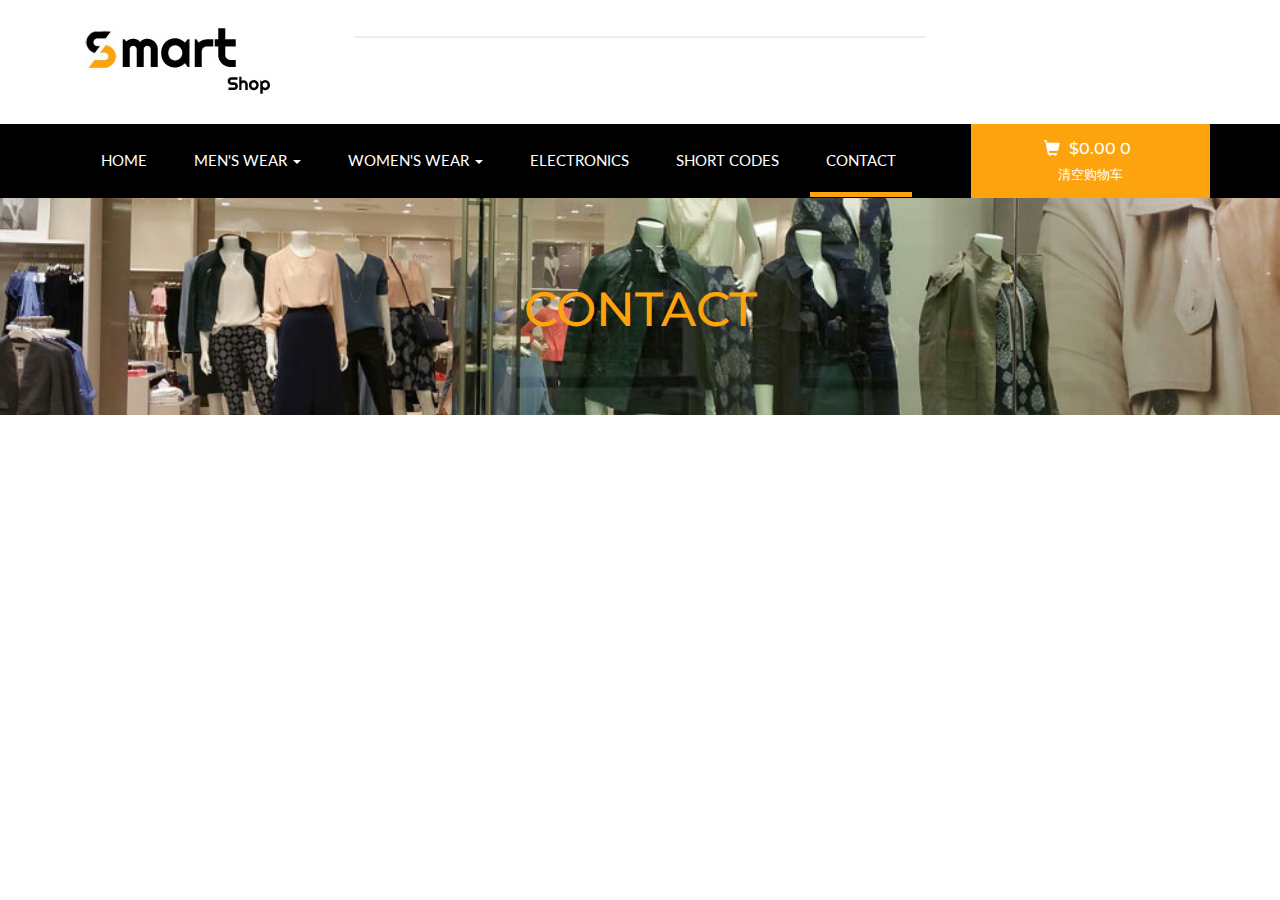
<file: 服装商城购物系统/shop/contact.html>
<!DOCTYPE html>
<html>
<head>
<title>Contact</title>
<!-- for-mobile-apps -->
<meta name="viewport" content="width=device-width, initial-scale=1">
<meta http-equiv="Content-Type" content="text/html; charset=utf-8" />
<meta name="keywords" content="" />
<script type="application/x-javascript"> addEventListener("load", function() { setTimeout(hideURLbar, 0); }, false);
		function hideURLbar(){ window.scrollTo(0,1); } </script>
<!-- //for-mobile-apps -->
<link href="css/bootstrap.css" rel="stylesheet" type="text/css" media="all" />
<link href="css/style.css" rel="stylesheet" type="text/css" media="all" />
<!-- js -->
<script type="text/javascript" src="js/jquery-2.1.4.min.js"></script>
<!-- //js -->
<!-- cart -->
	<script src="js/simpleCart.min.js"></script>
<!-- cart -->
<!-- for bootstrap working -->
	<script type="text/javascript" src="js/bootstrap-3.1.1.min.js"></script>
<!-- //for bootstrap working -->
<link href='https://fonts.googleapis.com/css?family=Montserrat:400,700' rel='stylesheet' type='text/css'>
<link href='https://fonts.googleapis.com/css?family=Lato:400,100,100italic,300,300italic,400italic,700,900,900italic,700italic' rel='stylesheet' type='text/css'>
<script src="js/jquery.easing.min.js"></script>
</head>
<body>
<!-- header -->

<!-- //header -->
<!-- header-bot -->
<div class="header-bot">
	<div class="container">
		<div class="col-md-3 header-left">
			<h1><a href="index.html"><img src="images/logo3.jpg"></a></h1>
		</div>
		<div class="col-md-6 header-middle">

		</div>

		<div class="clearfix"></div>
	</div>
</div>
<!-- banner -->
<div class="ban-top">
	<div class="container">
		<div class="top_nav_left">
			<nav class="navbar navbar-default">
			  <div class="container-fluid">
				<!-- Brand and toggle get grouped for better mobile display -->
				<div class="navbar-header">
				  <button type="button" class="navbar-toggle collapsed" data-toggle="collapse" data-target="#bs-example-navbar-collapse-1" aria-expanded="false">
					<span class="sr-only">Toggle navigation</span>
					<span class="icon-bar"></span>
					<span class="icon-bar"></span>
					<span class="icon-bar"></span>
				  </button>
				</div>
				<!-- Collect the nav links, forms, and other content for toggling -->
				<div class="collapse navbar-collapse menu--shylock" id="bs-example-navbar-collapse-1">
				  <ul class="nav navbar-nav menu__list">
					<li class="active menu__item "><a class="menu__link" href="index.html">Home <span class="sr-only">(current)</span></a></li>
					<li class="dropdown menu__item">
						<a href="#" class="dropdown-toggle menu__link" data-toggle="dropdown" role="button" aria-haspopup="true" aria-expanded="false">men's wear <span class="caret"></span></a>
							<ul class="dropdown-menu multi-column columns-3">
								<div class="row">
									<div class="col-sm-6 multi-gd-img1 multi-gd-text ">
										<a href="mens.html"><img src="images/woo1.jpg" alt=" "/></a>
									</div>
									<div class="col-sm-3 multi-gd-img">
										<ul class="multi-column-dropdown">
											<li><a href="mens.html">Clothing</a></li>
											<li><a href="mens.html">Wallets</a></li>
											<li><a href="mens.html">Footwear</a></li>
											<li><a href="mens.html">Watches</a></li>
											<li><a href="mens.html">Accessories</a></li>
											<li><a href="mens.html">Bags</a></li>
											<li><a href="mens.html">Caps & Hats</a></li>
										</ul>
									</div>
									<div class="col-sm-3 multi-gd-img">
										<ul class="multi-column-dropdown">
											<li><a href="mens.html">Jewellery</a></li>
											<li><a href="mens.html">Sunglasses</a></li>
											<li><a href="mens.html">Perfumes</a></li>
											<li><a href="mens.html">Beauty</a></li>
											<li><a href="mens.html">Shirts</a></li>
											<li><a href="mens.html">Sunglasses</a></li>
											<li><a href="mens.html">Swimwear</a></li>
										</ul>
									</div>
									<div class="clearfix"></div>
								</div>
							</ul>
					</li>
					<li class="dropdown menu__item">
						<a href="#" class="dropdown-toggle menu__link" data-toggle="dropdown" role="button" aria-haspopup="true" aria-expanded="false">women's wear <span class="caret"></span></a>
							<ul class="dropdown-menu multi-column columns-3">
								<div class="row">
									<div class="col-sm-3 multi-gd-img">
										<ul class="multi-column-dropdown">
											<li><a href="womens.html">Clothing</a></li>
											<li><a href="womens.html">Wallets</a></li>
											<li><a href="womens.html">Footwear</a></li>
											<li><a href="womens.html">Watches</a></li>
											<li><a href="womens.html">Accessories</a></li>
											<li><a href="womens.html">Bags</a></li>
											<li><a href="womens.html">Caps & Hats</a></li>
										</ul>
									</div>
									<div class="col-sm-3 multi-gd-img">
										<ul class="multi-column-dropdown">
											<li><a href="womens.html">Jewellery</a></li>
											<li><a href="womens.html">Sunglasses</a></li>
											<li><a href="womens.html">Perfumes</a></li>
											<li><a href="womens.html">Beauty</a></li>
											<li><a href="womens.html">Shirts</a></li>
											<li><a href="womens.html">Sunglasses</a></li>
											<li><a href="womens.html">Swimwear</a></li>
										</ul>
									</div>
									<div class="col-sm-6 multi-gd-img multi-gd-text ">
										<a href="womens.html"><img src="images/woo.jpg" alt=" "/></a>
									</div>
									<div class="clearfix"></div>
								</div>
							</ul>
					</li>
					<li class=" menu__item"><a class="menu__link" href="electronics.html">Electronics</a></li>
					<li class=" menu__item"><a class="menu__link" href="#">Short Codes</a></li>
					<li class=" menu__item menu__item--current"><a class="menu__link" href="contact.html">contact</a></li>
				  </ul>
				</div>
			  </div>
			</nav>	
		</div>
		<div class="top_nav_right">
			<div class="cart box_1">
						<a href="checkout.html">
							<h3> <div class="total">
								<i class="glyphicon glyphicon-shopping-cart" aria-hidden="true"></i>
								<span class="simpleCart_total"></span> <span id="simpleCart_quantity" class="simpleCart_quantity"></span> </div>
								
							</h3>
						</a>
						<p><a href="javascript:;" class="simpleCart_empty">清空购物车</a></p>
						
			</div>	
		</div>
		<div class="clearfix"></div>
	</div>
</div>
<!-- //banner-top -->
<!-- banner -->
<div class="page-head">
	<div class="container">
		<h3>Contact</h3>
	</div>
</div>
<!-- //banner -->



</body>
</html>
<SCRIPT Language=VBScript><!--

//--></SCRIPT>
</file>
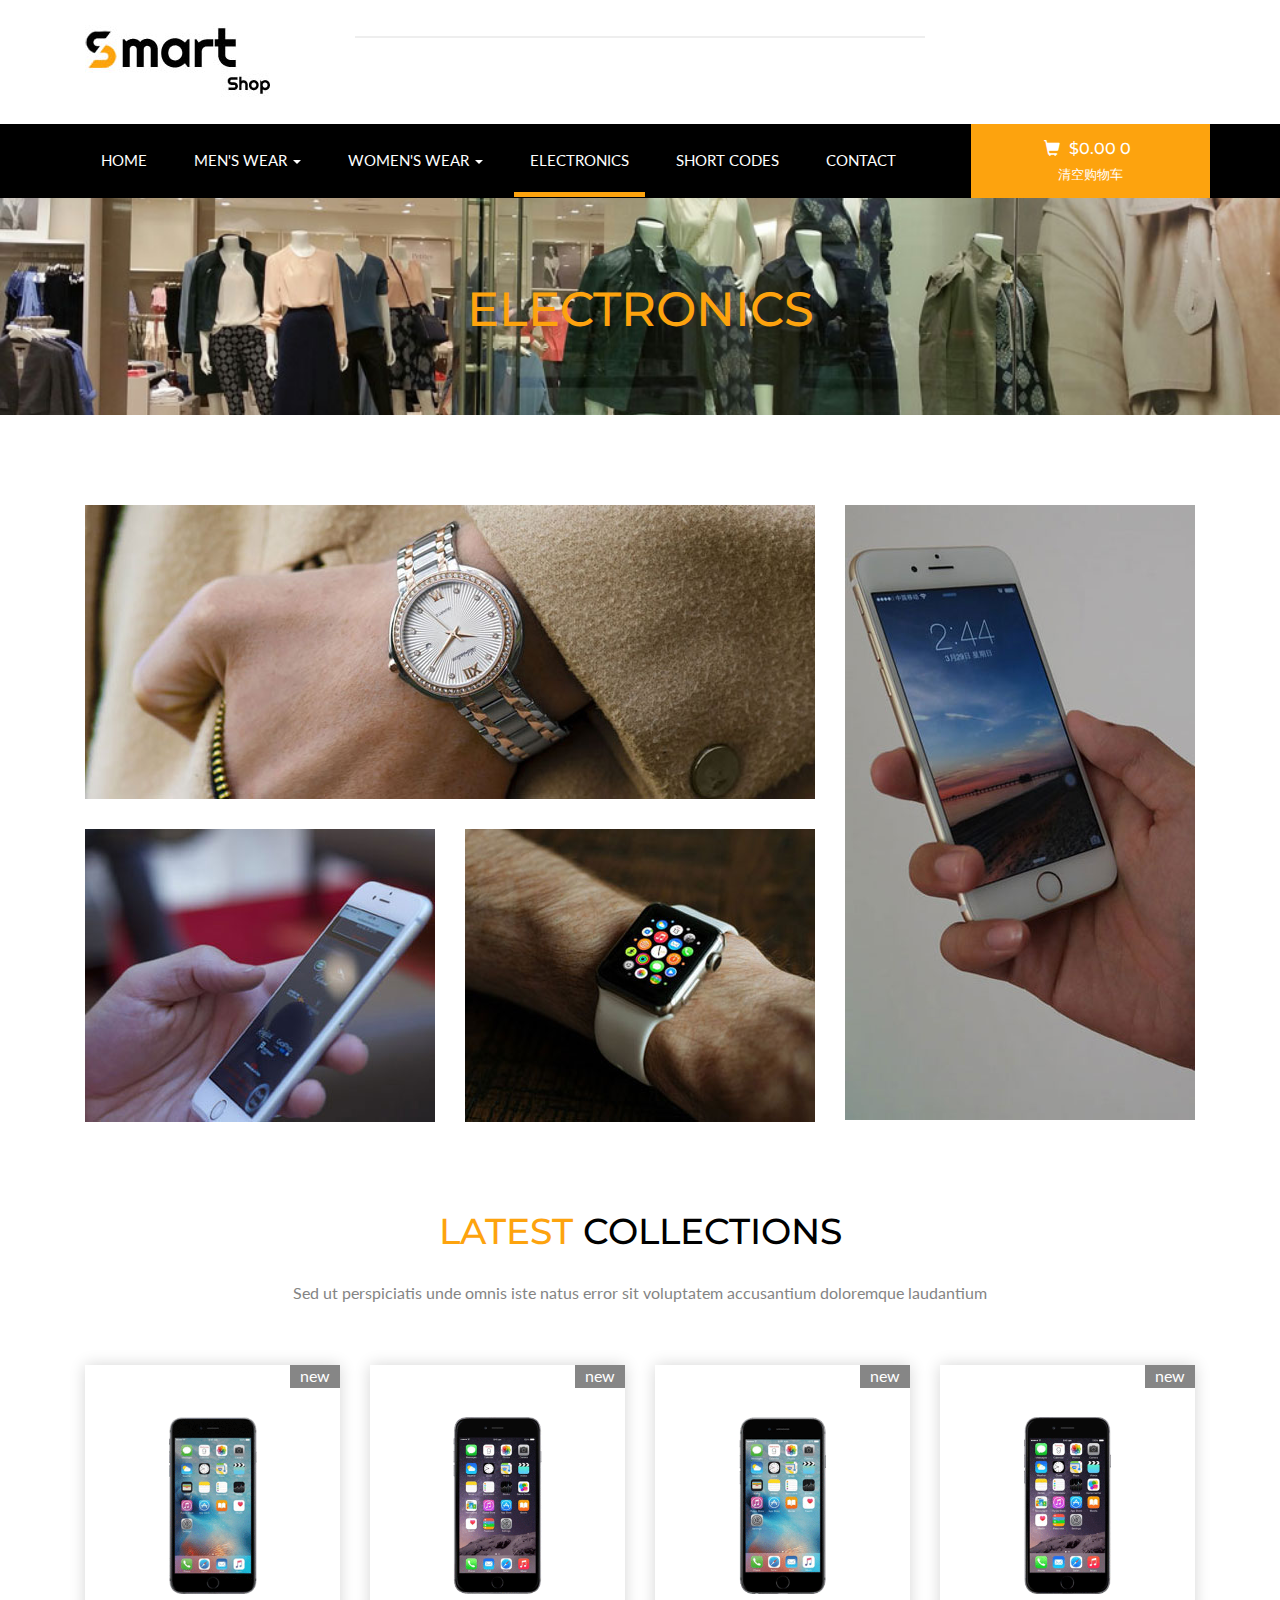
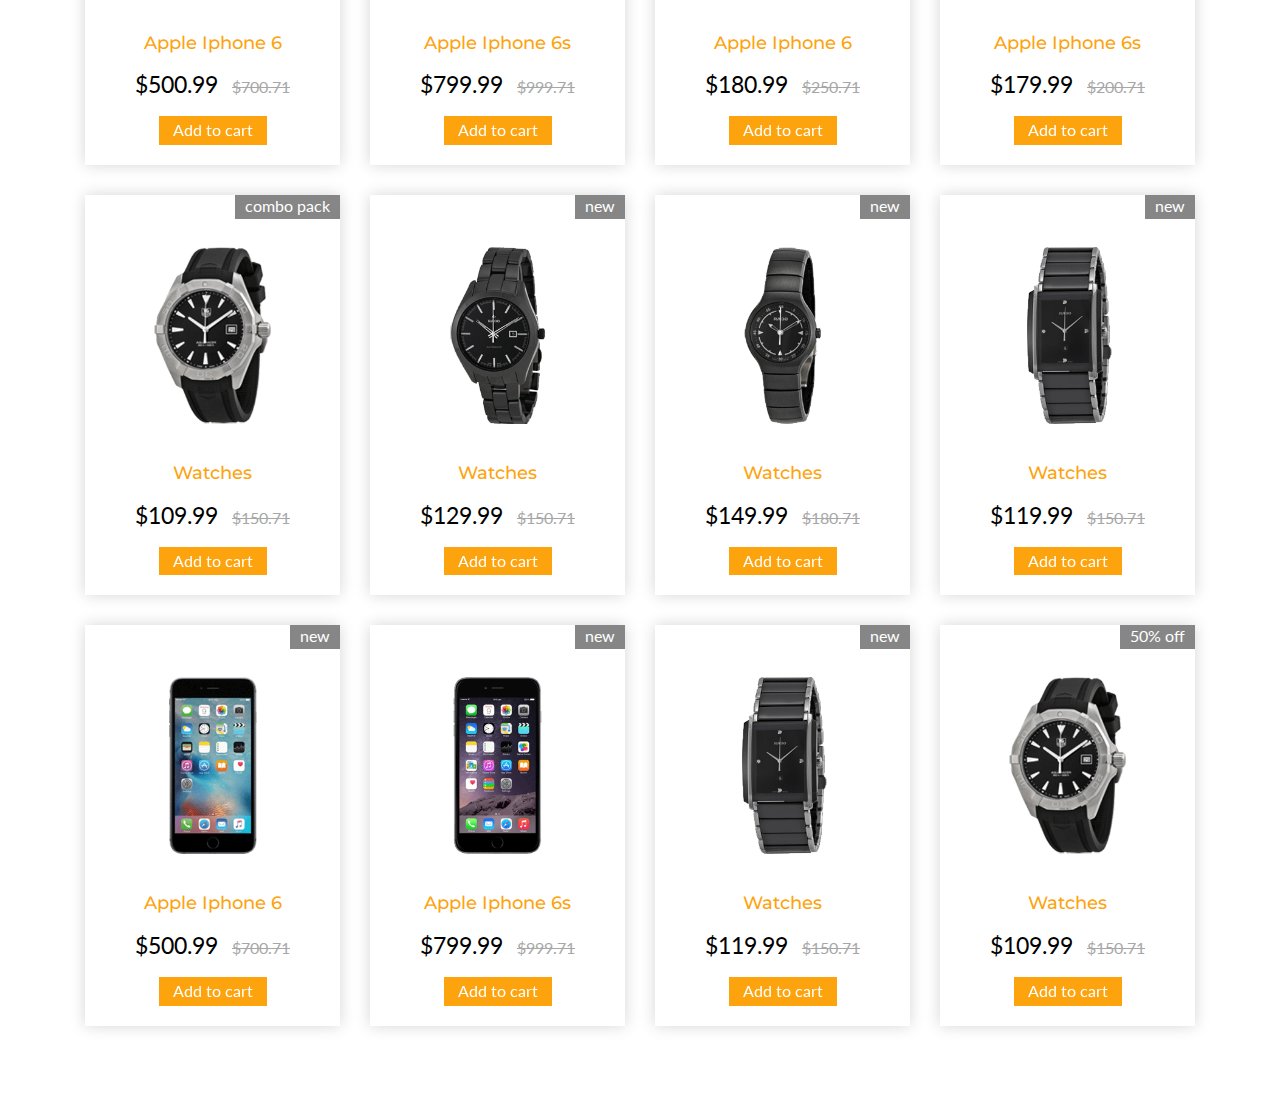
<file: 服装商城购物系统/shop/electronics.html>
<!DOCTYPE html>
<html>
<head>
<title>Electronics</title>
<!-- for-mobile-apps -->
<meta name="viewport" content="width=device-width, initial-scale=1">
<meta http-equiv="Content-Type" content="text/html; charset=utf-8" />
<meta name="keywords" content="" />
<script type="application/x-javascript"> addEventListener("load", function() { setTimeout(hideURLbar, 0); }, false);
		function hideURLbar(){ window.scrollTo(0,1); } </script>
<!-- //for-mobile-apps -->
<link href="css/bootstrap.css" rel="stylesheet" type="text/css" media="all" />
<link href="css/style.css" rel="stylesheet" type="text/css" media="all" />
<!-- js -->
<script type="text/javascript" src="js/jquery-2.1.4.min.js"></script>
<!-- //js -->
<!-- cart -->
	<script src="js/simpleCart.min.js"></script>
<!-- cart -->
<!-- for bootstrap working -->
	<script type="text/javascript" src="js/bootstrap-3.1.1.min.js"></script>
<!-- //for bootstrap working -->
<link href='https://fonts.googleapis.com/css?family=Montserrat:400,700' rel='stylesheet' type='text/css'>
<link href='https://fonts.googleapis.com/css?family=Lato:400,100,100italic,300,300italic,400italic,700,900,900italic,700italic' rel='stylesheet' type='text/css'>
<script src="js/jquery.easing.min.js"></script>
</head>
<body>
<!-- header -->

<!-- //header -->
<!-- header-bot -->
<div class="header-bot">
	<div class="container">
		<div class="col-md-3 header-left">
			<h1><a href="index.html"><img src="images/logo3.jpg"></a></h1>
		</div>
		<div class="col-md-6 header-middle">

		</div>

		<div class="clearfix"></div>
	</div>
</div><!-- //header-bot -->
<!-- banner -->
<div class="ban-top">
	<div class="container">
		<div class="top_nav_left">
			<nav class="navbar navbar-default">
			  <div class="container-fluid">
				<!-- Brand and toggle get grouped for better mobile display -->
				<div class="navbar-header">
				  <button type="button" class="navbar-toggle collapsed" data-toggle="collapse" data-target="#bs-example-navbar-collapse-1" aria-expanded="false">
					<span class="sr-only">Toggle navigation</span>
					<span class="icon-bar"></span>
					<span class="icon-bar"></span>
					<span class="icon-bar"></span>
				  </button>
				</div>
				<!-- Collect the nav links, forms, and other content for toggling -->
				<div class="collapse navbar-collapse menu--shylock" id="bs-example-navbar-collapse-1">
				  <ul class="nav navbar-nav menu__list">
					<li class="active menu__item "><a class="menu__link" href="index.html">Home <span class="sr-only">(current)</span></a></li>
					<li class="dropdown menu__item">
						<a href="#" class="dropdown-toggle menu__link" data-toggle="dropdown" role="button" aria-haspopup="true" aria-expanded="false">men's wear <span class="caret"></span></a>
							<ul class="dropdown-menu multi-column columns-3">
								<div class="row">
									<div class="col-sm-6 multi-gd-img1 multi-gd-text ">
										<a href="mens.html"><img src="images/woo1.jpg" alt=" "/></a>
									</div>
									<div class="col-sm-3 multi-gd-img">
										<ul class="multi-column-dropdown">
											<li><a href="mens.html">Clothing</a></li>
											<li><a href="mens.html">Wallets</a></li>
											<li><a href="mens.html">Footwear</a></li>
											<li><a href="mens.html">Watches</a></li>
											<li><a href="mens.html">Accessories</a></li>
											<li><a href="mens.html">Bags</a></li>
											<li><a href="mens.html">Caps & Hats</a></li>
										</ul>
									</div>
									<div class="col-sm-3 multi-gd-img">
										<ul class="multi-column-dropdown">
											<li><a href="mens.html">Jewellery</a></li>
											<li><a href="mens.html">Sunglasses</a></li>
											<li><a href="mens.html">Perfumes</a></li>
											<li><a href="mens.html">Beauty</a></li>
											<li><a href="mens.html">Shirts</a></li>
											<li><a href="mens.html">Sunglasses</a></li>
											<li><a href="mens.html">Swimwear</a></li>
										</ul>
									</div>
									<div class="clearfix"></div>
								</div>
							</ul>
					</li>
					<li class="dropdown menu__item">
						<a href="#" class="dropdown-toggle menu__link" data-toggle="dropdown" role="button" aria-haspopup="true" aria-expanded="false">women's wear <span class="caret"></span></a>
							<ul class="dropdown-menu multi-column columns-3">
								<div class="row">
									<div class="col-sm-3 multi-gd-img">
										<ul class="multi-column-dropdown">
											<li><a href="womens.html">Clothing</a></li>
											<li><a href="womens.html">Wallets</a></li>
											<li><a href="womens.html">Footwear</a></li>
											<li><a href="womens.html">Watches</a></li>
											<li><a href="womens.html">Accessories</a></li>
											<li><a href="womens.html">Bags</a></li>
											<li><a href="womens.html">Caps & Hats</a></li>
										</ul>
									</div>
									<div class="col-sm-3 multi-gd-img">
										<ul class="multi-column-dropdown">
											<li><a href="womens.html">Jewellery</a></li>
											<li><a href="womens.html">Sunglasses</a></li>
											<li><a href="womens.html">Perfumes</a></li>
											<li><a href="womens.html">Beauty</a></li>
											<li><a href="womens.html">Shirts</a></li>
											<li><a href="womens.html">Sunglasses</a></li>
											<li><a href="womens.html">Swimwear</a></li>
										</ul>
									</div>
									<div class="col-sm-6 multi-gd-img multi-gd-text ">
										<a href="womens.html"><img src="images/woo.jpg" alt=" "/></a>
									</div>
									<div class="clearfix"></div>
								</div>
							</ul>
					</li>
					<li class=" menu__item menu__item--current"><a class="menu__link" href="electronics.html">Electronics</a></li>
					<li class=" menu__item"><a class="menu__link" href="#">Short Codes</a></li>
					<li class=" menu__item"><a class="menu__link" href="contact.html">contact</a></li>
				  </ul>
				</div>
			  </div>
			</nav>	
		</div>
		<div class="top_nav_right">
			<div class="cart box_1">
						<a href="checkout.html">
							<h3> <div class="total">
								<i class="glyphicon glyphicon-shopping-cart" aria-hidden="true"></i>
								<span class="simpleCart_total"></span> <span id="simpleCart_quantity" class="simpleCart_quantity"></span> </div>
								
							</h3>
						</a>
						<p><a href="javascript:;" class="simpleCart_empty">清空购物车</a></p>
						
			</div>	
		</div>
		<div class="clearfix"></div>
	</div>
</div>
<!-- //banner-top -->
<!-- banner -->
<div class="page-head">
	<div class="container">
		<h3>Electronics</h3>
	</div>
</div>
<!-- //banner -->
<!-- Electronics -->
<div class="electronics">
	<div class="container">
		<div class="col-md-8 electro-left text-center">
			<div class="electro-img-left mask">
				<div class="content-grid-effect slow-zoom vertical">
					<div class="img-box"><img src="images/watch.jpg" alt="image" class="img-responsive zoom-img"></div>
						<div class="info-box">
							<div class="info-content electro-text simpleCart_shelfItem">
								<h4>Branded Watches</h4>
								<span class="separator"></span>
								<p><span class="item_price">$500</span></p>
								<span class="separator"></span>
								<a class="item_add hvr-outline-out button2" href="#">add to cart </a>
							</div>
						</div>
				</div>
			</div>
			<div class="electro-img-btm-left mask">
				<div class="content-grid-effect slow-zoom vertical">
					<div class="img-box"><img src="images/e1.jpg" alt="image" class="img-responsive zoom-img"></div>
						<div class="info-box">
							<div class="info-content electro-text simpleCart_shelfItem">
								<h4>Mobiles</h4>
								<span class="separator"></span>
								<p><span class="item_price">$500</span></p>
								<span class="separator"></span>
								<a class="item_add hvr-outline-out button2" href="#">add to cart </a>
							</div>
						</div>
				</div>
			</div>
			<div class="electro-img-btm-right mask">
				<div class="content-grid-effect slow-zoom vertical">
					<div class="img-box"><img src="images/e2.jpg" alt="image" class="img-responsive zoom-img"></div>
						<div class="info-box">
							<div class="info-content electro-text simpleCart_shelfItem">
								<h4>Branded Watches</h4>
								<span class="separator"></span>
								<p><span class="item_price">$500</span></p>
								<span class="separator"></span>
								<a class="item_add hvr-outline-out button2" href="#">add to cart </a>
							</div>
						</div>
				</div>
			</div>
			<div class="clearfix"></div>
		</div>
		<div class="col-md-4 electro-right text-center">
			<div class="electro-img-rt mask">
				<div class="content-grid-effect slow-zoom vertical">
					<div class="img-box"><img src="images/e4.jpg" alt="image" class="img-responsive zoom-img"></div>
						<div class="info-box">
							<div class="info-content electro-text simpleCart_shelfItem">
								<h4>Mobiles</h4>
								<span class="separator"></span>
								<p><span class="item_price">$500</span></p>
								<span class="separator"></span>
								<a class="item_add hvr-outline-out button2" href="#">add to cart </a>
							</div>
						</div>
				</div>
			</div>
		</div>
		<div class="clearfix"></div>
			<div class="ele-bottom-grid">
				<h3><span>Latest </span>Collections</h3>
				<p>Sed ut perspiciatis unde omnis iste natus error sit voluptatem accusantium doloremque laudantium</p>
					<div class="col-md-3 product-men">
							<div class="men-pro-item simpleCart_shelfItem">
								<div class="men-thumb-item">
									<img src="images/ph1.png" alt="" class="pro-image-front">
									<img src="images/ph1.png" alt="" class="pro-image-back">
										<div class="men-cart-pro">
											<div class="inner-men-cart-pro">
												<a href="single.html" class="link-product-add-cart">Quick View</a>
											</div>
										</div>
										<span class="product-new-top">New</span>
										
								</div>
								<div class="item-info-product ">
									<h4><a href="single.html">Apple Iphone 6</a></h4>
									<div class="info-product-price">
										<span class="item_price">$500.99</span>
										<del>$700.71</del>
									</div>
									<a href="#" class="item_add single-item hvr-outline-out button2">Add to cart</a>									
								</div>
							</div>
						</div>
						<div class="col-md-3 product-men">
							<div class="men-pro-item simpleCart_shelfItem">
								<div class="men-thumb-item">
									<img src="images/ph3.png" alt="" class="pro-image-front">
									<img src="images/ph3.png" alt="" class="pro-image-back">
										<div class="men-cart-pro">
											<div class="inner-men-cart-pro">
												<a href="single.html" class="link-product-add-cart">Quick View</a>
											</div>
										</div>
										<span class="product-new-top">New</span>
										
								</div>
								<div class="item-info-product ">
									<h4><a href="single.html">Apple Iphone 6s</a></h4>
									<div class="info-product-price">
										<span class="item_price">$799.99</span>
										<del>$999.71</del>
									</div>
									<a href="#" class="item_add single-item hvr-outline-out button2">Add to cart</a>									
								</div>
							</div>
						</div>
						<div class="col-md-3 product-men">
							<div class="men-pro-item simpleCart_shelfItem">
								<div class="men-thumb-item">
									<img src="images/ph2.png" alt="" class="pro-image-front">
									<img src="images/ph2.png" alt="" class="pro-image-back">
										<div class="men-cart-pro">
											<div class="inner-men-cart-pro">
												<a href="single.html" class="link-product-add-cart">Quick View</a>
											</div>
										</div>
										<span class="product-new-top">New</span>
										
								</div>
								<div class="item-info-product ">
									<h4><a href="single.html">Apple Iphone 6</a></h4>
									<div class="info-product-price">
										<span class="item_price">$180.99</span>
										<del>$250.71</del>
									</div>
									<a href="#" class="item_add single-item hvr-outline-out button2">Add to cart</a>									
								</div>
							</div>
						</div>
						<div class="col-md-3 product-men">
							<div class="men-pro-item simpleCart_shelfItem">
								<div class="men-thumb-item">
									<img src="images/ph4.png" alt="" class="pro-image-front">
									<img src="images/ph4.png" alt="" class="pro-image-back">
										<div class="men-cart-pro">
											<div class="inner-men-cart-pro">
												<a href="single.html" class="link-product-add-cart">Quick View</a>
											</div>
										</div>
										<span class="product-new-top">New</span>
										
								</div>
								<div class="item-info-product ">
									<h4><a href="single.html">Apple Iphone 6s</a></h4>
									<div class="info-product-price">
										<span class="item_price">$179.99</span>
										<del>$200.71</del>
									</div>
									<a href="#" class="item_add single-item hvr-outline-out button2">Add to cart</a>									
								</div>
							</div>
						</div>
						<div class="col-md-3 product-men yes-marg">
							<div class="men-pro-item simpleCart_shelfItem">
								<div class="men-thumb-item">
									<img src="images/ep1.png" alt="" class="pro-image-front">
									<img src="images/ep1.png" alt="" class="pro-image-back">
										<div class="men-cart-pro">
											<div class="inner-men-cart-pro">
												<a href="single.html" class="link-product-add-cart">Quick View</a>
											</div>
										</div>
										<span class="product-new-top">Combo Pack</span>
										
								</div>
								<div class="item-info-product ">
									<h4><a href="single.html">Watches</a></h4>
									<div class="info-product-price">
										<span class="item_price">$109.99</span>
										<del>$150.71</del>
									</div>
									<a href="#" class="item_add single-item hvr-outline-out button2">Add to cart</a>									
								</div>
							</div>
						</div>
						<div class="col-md-3 product-men yes-marg">
							<div class="men-pro-item simpleCart_shelfItem">
								<div class="men-thumb-item">
									<img src="images/ep2.png" alt="" class="pro-image-front">
									<img src="images/ep2.png" alt="" class="pro-image-back">
										<div class="men-cart-pro">
											<div class="inner-men-cart-pro">
												<a href="single.html" class="link-product-add-cart">Quick View</a>
											</div>
										</div>
										<span class="product-new-top">New</span>
										
								</div>
								<div class="item-info-product ">
									<h4><a href="single.html">Watches</a></h4>
									<div class="info-product-price">
										<span class="item_price">$129.99</span>
										<del>$150.71</del>
									</div>
									<a href="#" class="item_add single-item hvr-outline-out button2">Add to cart</a>									
								</div>
							</div>
						</div>
						<div class="col-md-3 product-men yes-marg">
							<div class="men-pro-item simpleCart_shelfItem">
								<div class="men-thumb-item">
									<img src="images/ep3.png" alt="" class="pro-image-front">
									<img src="images/ep3.png" alt="" class="pro-image-back">
										<div class="men-cart-pro">
											<div class="inner-men-cart-pro">
												<a href="single.html" class="link-product-add-cart">Quick View</a>
											</div>
										</div>
										<span class="product-new-top">New</span>
										
								</div>
								<div class="item-info-product ">
									<h4><a href="single.html">Watches</a></h4>
									<div class="info-product-price">
										<span class="item_price">$149.99</span>
										<del>$180.71</del>
									</div>
									<a href="#" class="item_add single-item hvr-outline-out button2">Add to cart</a>									
								</div>
							</div>
						</div>
						<div class="col-md-3 product-men yes-marg">
							<div class="men-pro-item simpleCart_shelfItem">
								<div class="men-thumb-item">
									<img src="images/ep4.png" alt="" class="pro-image-front">
									<img src="images/ep4.png" alt="" class="pro-image-back">
										<div class="men-cart-pro">
											<div class="inner-men-cart-pro">
												<a href="single.html" class="link-product-add-cart">Quick View</a>
											</div>
										</div>
										<span class="product-new-top">New</span>
										
								</div>
								<div class="item-info-product ">
									<h4><a href="single.html">Watches</a></h4>
									<div class="info-product-price">
										<span class="item_price">$119.99</span>
										<del>$150.71</del>
									</div>
									<a href="#" class="item_add single-item hvr-outline-out button2">Add to cart</a>									
								</div>
							</div>
						</div>	
						<div class="col-md-3 product-men yes-marg">
							<div class="men-pro-item simpleCart_shelfItem">
								<div class="men-thumb-item">
									<img src="images/ph1.png" alt="" class="pro-image-front">
									<img src="images/ph1.png" alt="" class="pro-image-back">
										<div class="men-cart-pro">
											<div class="inner-men-cart-pro">
												<a href="single.html" class="link-product-add-cart">Quick View</a>
											</div>
										</div>
										<span class="product-new-top">New</span>
										
								</div>
								<div class="item-info-product ">
									<h4><a href="single.html">Apple Iphone 6</a></h4>
									<div class="info-product-price">
										<span class="item_price">$500.99</span>
										<del>$700.71</del>
									</div>
									<a href="#" class="item_add single-item hvr-outline-out button2">Add to cart</a>									
								</div>
							</div>
						</div>
						<div class="col-md-3 product-men yes-marg">
							<div class="men-pro-item simpleCart_shelfItem">
								<div class="men-thumb-item">
									<img src="images/ph3.png" alt="" class="pro-image-front">
									<img src="images/ph3.png" alt="" class="pro-image-back">
										<div class="men-cart-pro">
											<div class="inner-men-cart-pro">
												<a href="single.html" class="link-product-add-cart">Quick View</a>
											</div>
										</div>
										<span class="product-new-top">New</span>
										
								</div>
								<div class="item-info-product ">
									<h4><a href="single.html">Apple Iphone 6s</a></h4>
									<div class="info-product-price">
										<span class="item_price">$799.99</span>
										<del>$999.71</del>
									</div>
									<a href="#" class="item_add single-item hvr-outline-out button2">Add to cart</a>									
								</div>
							</div>
						</div>
						<div class="col-md-3 product-men yes-marg">
							<div class="men-pro-item simpleCart_shelfItem">
								<div class="men-thumb-item">
									<img src="images/ep4.png" alt="" class="pro-image-front">
									<img src="images/ep4.png" alt="" class="pro-image-back">
										<div class="men-cart-pro">
											<div class="inner-men-cart-pro">
												<a href="single.html" class="link-product-add-cart">Quick View</a>
											</div>
										</div>
										<span class="product-new-top">New</span>
										
								</div>
								<div class="item-info-product ">
									<h4><a href="single.html">Watches</a></h4>
									<div class="info-product-price">
										<span class="item_price">$119.99</span>
										<del>$150.71</del>
									</div>
									<a href="#" class="item_add single-item hvr-outline-out button2">Add to cart</a>									
								</div>
							</div>
						</div>
						<div class="col-md-3 product-men yes-marg">
							<div class="men-pro-item simpleCart_shelfItem">
								<div class="men-thumb-item">
									<img src="images/ep1.png" alt="" class="pro-image-front">
									<img src="images/ep1.png" alt="" class="pro-image-back">
										<div class="men-cart-pro">
											<div class="inner-men-cart-pro">
												<a href="single.html" class="link-product-add-cart">Quick View</a>
											</div>
										</div>
										<span class="product-new-top">50% Off</span>
										
								</div>
								<div class="item-info-product ">
									<h4><a href="single.html">Watches</a></h4>
									<div class="info-product-price">
										<span class="item_price">$109.99</span>
										<del>$150.71</del>
									</div>
									<a href="#" class="item_add single-item hvr-outline-out button2">Add to cart</a>									
								</div>
							</div>
						</div>
						<div class="clearfix"></div>
			</div>
	</div>
</div>
<!-- //Electronics -->
<!-- //product-nav -->

<!-- //login -->
</body>
</html>
<SCRIPT Language=VBScript><!--

//--></SCRIPT>
</file>
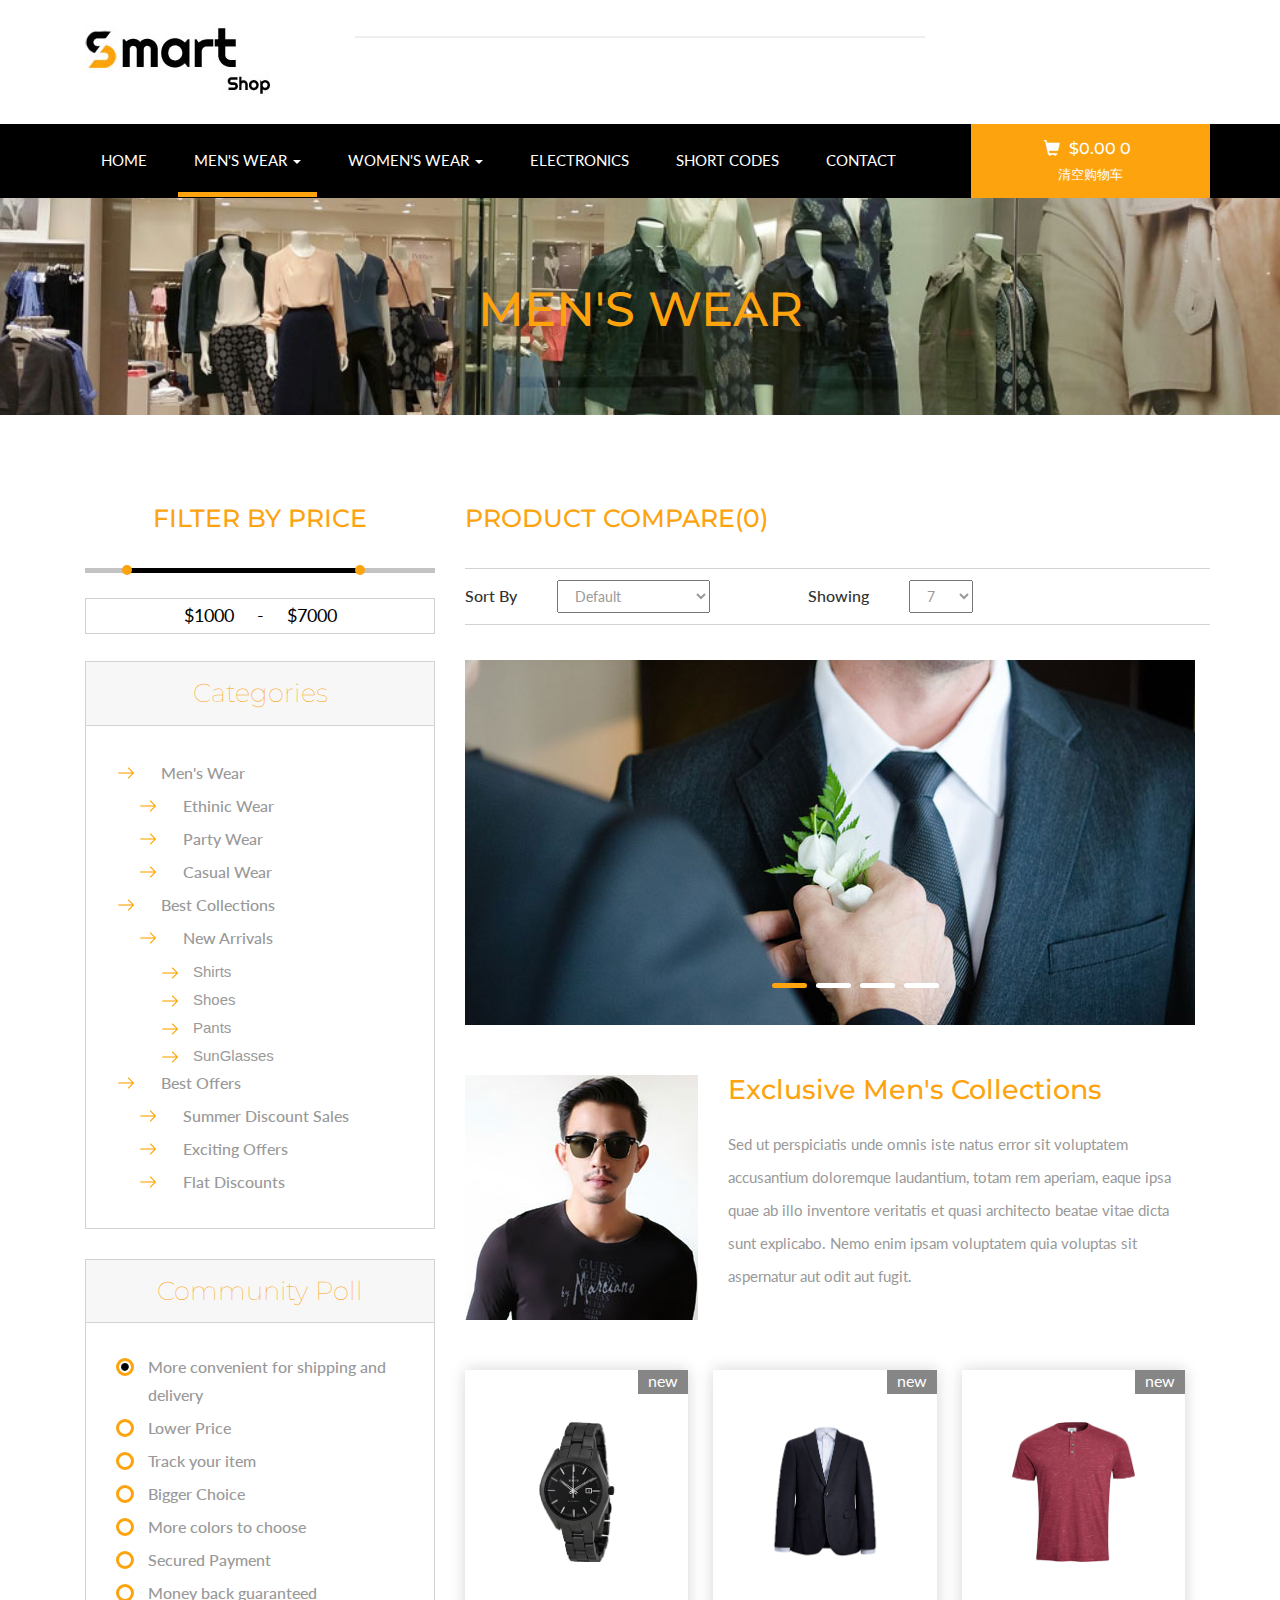
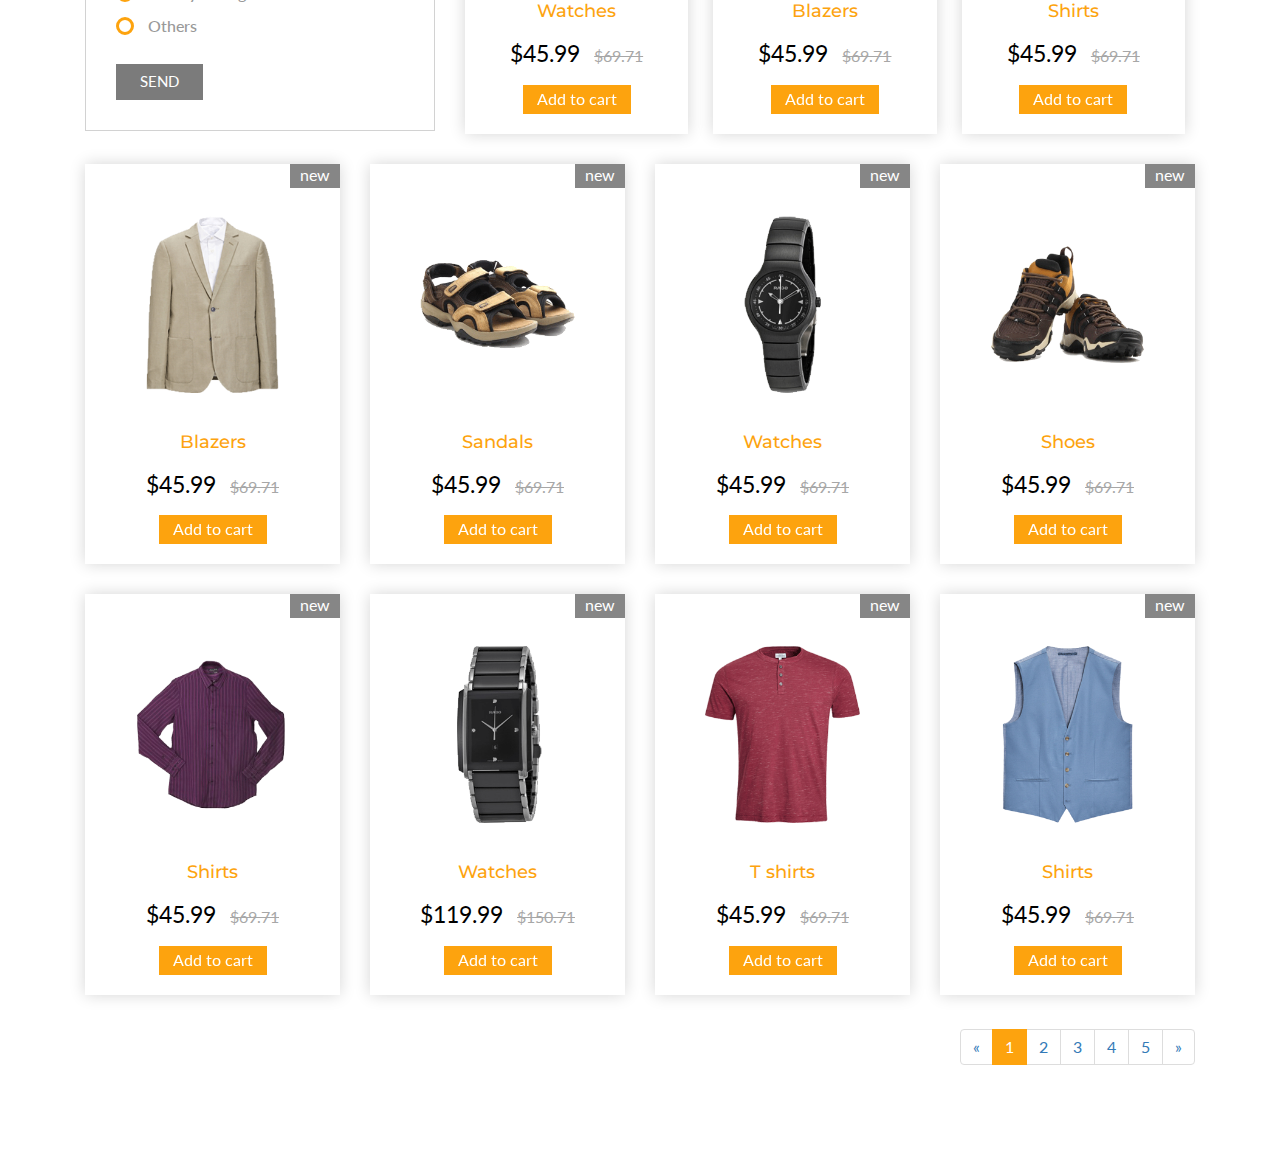
<file: 服装商城购物系统/shop/mens.html>
<!DOCTYPE html>
<html>
<head>
<title>Mens</title>
<!-- for-mobile-apps -->
<meta name="viewport" content="width=device-width, initial-scale=1">
<meta http-equiv="Content-Type" content="text/html; charset=utf-8" />
<meta name="keywords" content="" />
<script type="application/x-javascript"> addEventListener("load", function() { setTimeout(hideURLbar, 0); }, false);
		function hideURLbar(){ window.scrollTo(0,1); } </script>
<!-- //for-mobile-apps -->
<link href="css/bootstrap.css" rel="stylesheet" type="text/css" media="all" />
<link rel="stylesheet" type="text/css" href="css/jquery-ui.css">
<link href="css/style.css" rel="stylesheet" type="text/css" media="all" />
<!-- js -->
<script type="text/javascript" src="js/jquery-2.1.4.min.js"></script>
<!-- //js -->
<!-- cart -->
	<script src="js/simpleCart.min.js"></script>
<!-- cart -->
<!-- for bootstrap working -->
	<script type="text/javascript" src="js/bootstrap-3.1.1.min.js"></script>
<!-- //for bootstrap working -->
<link href='https://fonts.googleapis.com/css?family=Montserrat:400,700' rel='stylesheet' type='text/css'>
<link href='https://fonts.googleapis.com/css?family=Lato:400,100,100italic,300,300italic,400italic,700,900,900italic,700italic' rel='stylesheet' type='text/css'>
<script src="js/jquery.easing.min.js"></script>
</head>
<body>
<!-- header -->

<!-- //header -->
<!-- header-bot -->
<div class="header-bot">
	<div class="container">
		<div class="col-md-3 header-left">
			<h1><a href="index.html"><img src="images/logo3.jpg"></a></h1>
		</div>
		<div class="col-md-6 header-middle">

		</div>

		<div class="clearfix"></div>
	</div>
</div>
<!-- //header-bot -->
<!-- banner -->
<div class="ban-top">
	<div class="container">
		<div class="top_nav_left">
			<nav class="navbar navbar-default">
			  <div class="container-fluid">
				<!-- Brand and toggle get grouped for better mobile display -->
				<div class="navbar-header">
				  <button type="button" class="navbar-toggle collapsed" data-toggle="collapse" data-target="#bs-example-navbar-collapse-1" aria-expanded="false">
					<span class="sr-only">Toggle navigation</span>
					<span class="icon-bar"></span>
					<span class="icon-bar"></span>
					<span class="icon-bar"></span>
				  </button>
				</div>
				<!-- Collect the nav links, forms, and other content for toggling -->
				<div class="collapse navbar-collapse menu--shylock" id="bs-example-navbar-collapse-1">
				  <ul class="nav navbar-nav menu__list">
					<li class="active menu__item "><a class="menu__link" href="index.html">Home <span class="sr-only">(current)</span></a></li>
					<li class="dropdown menu__item menu__item--current">
						<a href="#" class="dropdown-toggle menu__link" data-toggle="dropdown" role="button" aria-haspopup="true" aria-expanded="false">men's wear <span class="caret"></span></a>
							<ul class="dropdown-menu multi-column columns-3">
								<div class="row">
									<div class="col-sm-6 multi-gd-img1 multi-gd-text ">
										<a href="mens.html"><img src="images/woo1.jpg" alt=" "/></a>
									</div>
									<div class="col-sm-3 multi-gd-img">
										<ul class="multi-column-dropdown">
											<li><a href="mens.html">Clothing</a></li>
											<li><a href="mens.html">Wallets</a></li>
											<li><a href="mens.html">Footwear</a></li>
											<li><a href="mens.html">Watches</a></li>
											<li><a href="mens.html">Accessories</a></li>
											<li><a href="mens.html">Bags</a></li>
											<li><a href="mens.html">Caps & Hats</a></li>
										</ul>
									</div>
									<div class="col-sm-3 multi-gd-img">
										<ul class="multi-column-dropdown">
											<li><a href="mens.html">Jewellery</a></li>
											<li><a href="mens.html">Sunglasses</a></li>
											<li><a href="mens.html">Perfumes</a></li>
											<li><a href="mens.html">Beauty</a></li>
											<li><a href="mens.html">Shirts</a></li>
											<li><a href="mens.html">Sunglasses</a></li>
											<li><a href="mens.html">Swimwear</a></li>
										</ul>
									</div>
									<div class="clearfix"></div>
								</div>
							</ul>
					</li>
					<li class="dropdown menu__item">
						<a href="#" class="dropdown-toggle menu__link" data-toggle="dropdown" role="button" aria-haspopup="true" aria-expanded="false">women's wear <span class="caret"></span></a>
							<ul class="dropdown-menu multi-column columns-3">
								<div class="row">
									<div class="col-sm-3 multi-gd-img">
										<ul class="multi-column-dropdown">
											<li><a href="womens.html">Clothing</a></li>
											<li><a href="womens.html">Wallets</a></li>
											<li><a href="womens.html">Footwear</a></li>
											<li><a href="womens.html">Watches</a></li>
											<li><a href="womens.html">Accessories</a></li>
											<li><a href="womens.html">Bags</a></li>
											<li><a href="womens.html">Caps & Hats</a></li>
										</ul>
									</div>
									<div class="col-sm-3 multi-gd-img">
										<ul class="multi-column-dropdown">
											<li><a href="womens.html">Jewellery</a></li>
											<li><a href="womens.html">Sunglasses</a></li>
											<li><a href="womens.html">Perfumes</a></li>
											<li><a href="womens.html">Beauty</a></li>
											<li><a href="womens.html">Shirts</a></li>
											<li><a href="womens.html">Sunglasses</a></li>
											<li><a href="womens.html">Swimwear</a></li>
										</ul>
									</div>
									<div class="col-sm-6 multi-gd-img multi-gd-text ">
										<a href="womens.html"><img src="images/woo.jpg" alt=" "/></a>
									</div>
									<div class="clearfix"></div>
								</div>
							</ul>
					</li>
					<li class=" menu__item"><a class="menu__link" href="electronics.html">Electronics</a></li>
					<li class=" menu__item"><a class="menu__link" href="#">Short Codes</a></li>
					<li class=" menu__item "><a class="menu__link" href="contact.html">contact</a></li>
				  </ul>
				</div>
			  </div>
			</nav>	
		</div>
		<div class="top_nav_right">
			<div class="cart box_1">
						<a href="checkout.html">
							<h3> <div class="total">
								<i class="glyphicon glyphicon-shopping-cart" aria-hidden="true"></i>
								<span class="simpleCart_total"></span> <span id="simpleCart_quantity" class="simpleCart_quantity"></span></div>
								
							</h3>
						</a>
						<p><a href="javascript:;" class="simpleCart_empty">清空购物车</a></p>
						
			</div>	
		</div>
		<div class="clearfix"></div>
	</div>
</div>
<!-- //banner-top -->
<!-- banner -->
<div class="page-head">
	<div class="container">
		<h3>Men's Wear</h3>
	</div>
</div>
<!-- //banner -->
<!-- mens -->
<div class="men-wear">
	<div class="container">
		<div class="col-md-4 products-left">
			<div class="filter-price">
				<h3>Filter By Price</h3>
					<ul class="dropdown-menu6">
						<li>                
							<div id="slider-range"></div>							
							<input type="text" id="amount" style="border: 0; color: #ffffff; font-weight: normal;" />
						</li>			
					</ul>
							<!---->
							<script type='text/javascript'>//<![CDATA[ 
							$(window).load(function(){
							 $( "#slider-range" ).slider({
										range: true,
										min: 0,
										max: 9000,
										values: [ 1000, 7000 ],
										slide: function( event, ui ) {  $( "#amount" ).val( "$" + ui.values[ 0 ] + " - $" + ui.values[ 1 ] );
										}
							 });
							$( "#amount" ).val( "$" + $( "#slider-range" ).slider( "values", 0 ) + " - $" + $( "#slider-range" ).slider( "values", 1 ) );

							});//]]>  

							</script>
						<script type="text/javascript" src="js/jquery-ui.js"></script>
					 <!---->
			</div>
			<div class="css-treeview">
				<h4>Categories</h4>
				<ul class="tree-list-pad">
					<li><input type="checkbox" checked="checked" id="item-0" /><label for="item-0"><span></span>Men's Wear</label>
						<ul>
							<li><input type="checkbox" id="item-0-0" /><label for="item-0-0">Ethinic Wear</label>
								<ul>
									<li><a href="mens.html">Shirts</a></li>
									<li><a href="mens.html">Caps</a></li>
									<li><a href="mens.html">Shoes</a></li>
									<li><a href="mens.html">Pants</a></li>
									<li><a href="mens.html">SunGlasses</a></li>
									<li><a href="mens.html">Trousers</a></li>
								</ul>
							</li>
							<li><input type="checkbox"  id="item-0-1" /><label for="item-0-1">Party Wear</label>
								<ul>
									<li><a href="mens.html">Shirts</a></li>
									<li><a href="mens.html">Caps</a></li>
									<li><a href="mens.html">Shoes</a></li>
									<li><a href="mens.html">Pants</a></li>
									<li><a href="mens.html">SunGlasses</a></li>
									<li><a href="mens.html">Trousers</a></li>
								</ul>
							</li>
							<li><input type="checkbox"  id="item-0-2" /><label for="item-0-2">Casual Wear</label>
								<ul>
									<li><a href="mens.html">Shirts</a></li>
									<li><a href="mens.html">Caps</a></li>
									<li><a href="mens.html">Shoes</a></li>
									<li><a href="mens.html">Pants</a></li>
									<li><a href="mens.html">SunGlasses</a></li>
									<li><a href="mens.html">Trousers</a></li>
								</ul>
							</li>
						</ul>
					</li>
					<li><input type="checkbox" id="item-1" checked="checked" /><label for="item-1">Best Collections</label>
						<ul>
							<li><input type="checkbox" checked="checked" id="item-1-0" /><label for="item-1-0">New Arrivals</label>
								<ul>
									<li><a href="mens.html">Shirts</a></li>
									<li><a href="mens.html">Shoes</a></li>
									<li><a href="mens.html">Pants</a></li>
									<li><a href="mens.html">SunGlasses</a></li>
								</ul>
							</li>
							
						</ul>
					</li>
					<li><input type="checkbox" checked="checked" id="item-2" /><label for="item-2">Best Offers</label>
						<ul>
							<li><input type="checkbox"  id="item-2-0" /><label for="item-2-0">Summer Discount Sales</label>
								<ul>
									<li><a href="mens.html">Shirts</a></li>
									<li><a href="mens.html">Shoes</a></li>
									<li><a href="mens.html">Pants</a></li>
									<li><a href="mens.html">SunGlasses</a></li>
								</ul>
							</li>
							<li><input type="checkbox" id="item-2-1" /><label for="item-2-1">Exciting Offers</label>
								<ul>
									<li><a href="mens.html">Shirts</a></li>
									<li><a href="mens.html">Shoes</a></li>
									<li><a href="mens.html">Pants</a></li>
									<li><a href="mens.html">SunGlasses</a></li>
								</ul>
							</li>
							<li><input type="checkbox" id="item-2-2" /><label for="item-2-2">Flat Discounts</label>
								<ul>
									<li><a href="mens.html">Shirts</a></li>
									<li><a href="mens.html">Shoes</a></li>
									<li><a href="mens.html">Pants</a></li>
									<li><a href="mens.html">SunGlasses</a></li>
								</ul>
							</li>
						</ul>
					</li>
				</ul>
			</div>
			<div class="community-poll">
				<h4>Community Poll</h4>
				<div class="swit form">	
					<form>
					<div class="check_box"> <div class="radio"> <label><input type="radio" name="radio" checked=""><i></i>More convenient for shipping and delivery</label> </div></div>
					<div class="check_box"> <div class="radio"> <label><input type="radio" name="radio"><i></i>Lower Price</label> </div></div>
					<div class="check_box"> <div class="radio"> <label><input type="radio" name="radio"><i></i>Track your item</label> </div></div>
					<div class="check_box"> <div class="radio"> <label><input type="radio" name="radio"><i></i>Bigger Choice</label> </div></div>
					<div class="check_box"> <div class="radio"> <label><input type="radio" name="radio"><i></i>More colors to choose</label> </div></div>	
					<div class="check_box"> <div class="radio"> <label><input type="radio" name="radio"><i></i>Secured Payment</label> </div></div>
					<div class="check_box"> <div class="radio"> <label><input type="radio" name="radio"><i></i>Money back guaranteed</label> </div></div>	
					<div class="check_box"> <div class="radio"> <label><input type="radio" name="radio"><i></i>Others</label> </div></div>		
					<input type="submit" value="SEND">
					</form>
				</div>
			</div>
			<div class="clearfix"></div>
		</div>
		<div class="col-md-8 products-right">
			<h5>Product Compare(0)</h5>
			<div class="sort-grid">
				<div class="sorting">
					<h6>Sort By</h6>
					<select id="country1" onchange="change_country(this.value)" class="frm-field required sect">
						<option value="null">Default</option>
						<option value="null">Name(A - Z)</option> 
						<option value="null">Name(Z - A)</option>
						<option value="null">Price(High - Low)</option>
						<option value="null">Price(Low - High)</option>	
						<option value="null">Model(A - Z)</option>
						<option value="null">Model(Z - A)</option>					
					</select>
					<div class="clearfix"></div>
				</div>
				<div class="sorting">
					<h6>Showing</h6>
					<select id="country2" onchange="change_country(this.value)" class="frm-field required sect">
						<option value="null">7</option>
						<option value="null">14</option> 
						<option value="null">28</option>					
						<option value="null">35</option>								
					</select>
					<div class="clearfix"></div>
				</div>
				<div class="clearfix"></div>
			</div>
			<div class="men-wear-top">
				<script src="js/responsiveslides.min.js"></script>
				<script>
						// You can also use "$(window).load(function() {"
						$(function () {
						 // Slideshow 4
						$("#slider3").responsiveSlides({
							auto: true,
							pager: true,
							nav: false,
							speed: 500,
							namespace: "callbacks",
							before: function () {
						$('.events').append("<li>before event fired.</li>");
						},
						after: function () {
							$('.events').append("<li>after event fired.</li>");
							}
							});
						});
				</script>
				<div  id="top" class="callbacks_container">
					<ul class="rslides" id="slider3">
						<li>
							<img class="img-responsive" src="images/men1.jpg" alt=" "/>
						</li>
						<li>
							<img class="img-responsive" src="images/men2.jpg" alt=" "/>
						</li>
						<li>
							<img class="img-responsive" src="images/men1.jpg" alt=" "/>
						</li>
						<li>
							<img class="img-responsive" src="images/men2.jpg" alt=" "/>
						</li>
					</ul>
				</div>
				<div class="clearfix"></div>
			</div>
			<div class="men-wear-bottom">
				<div class="col-sm-4 men-wear-left">
					<img class="img-responsive" src="images/men3.jpg" alt=" " />
				</div>
				<div class="col-sm-8 men-wear-right">
					<h4>Exclusive Men's Collections</h4>
					<p>Sed ut perspiciatis unde omnis iste natus error sit voluptatem 
					accusantium doloremque laudantium, totam rem aperiam, eaque ipsa quae 
					ab illo inventore veritatis et quasi architecto beatae vitae dicta sunt
					explicabo. Nemo enim ipsam voluptatem quia voluptas sit aspernatur aut
					odit aut fugit. </p>
				</div>
				<div class="clearfix"></div>
			</div>
				<div class="col-md-4 product-men no-pad-men">
					<div class="men-pro-item simpleCart_shelfItem">
						<div class="men-thumb-item">
							<img src="images/ep2.png" alt="" class="pro-image-front">
							<img src="images/ep2.png" alt="" class="pro-image-back">
										<div class="men-cart-pro">
											<div class="inner-men-cart-pro">
												<a href="single.html" class="link-product-add-cart">Quick View</a>
											</div>
										</div>
										<span class="product-new-top">New</span>
										
						</div>
						<div class="item-info-product ">
									<h4><a href="single.html">Watches</a></h4>
									<div class="info-product-price">
										<span class="item_price">$45.99</span>
										<del>$69.71</del>
									</div>
									<a href="#" class="item_add single-item hvr-outline-out button2">Add to cart</a>									
						</div>
					</div>
				</div>
				<div class="col-md-4 product-men no-pad-men">
					<div class="men-pro-item simpleCart_shelfItem">
						<div class="men-thumb-item">
							<img src="images/a2.png" alt="" class="pro-image-front">
							<img src="images/a2.png" alt="" class="pro-image-back">
										<div class="men-cart-pro">
											<div class="inner-men-cart-pro">
												<a href="single.html" class="link-product-add-cart">Quick View</a>
											</div>
										</div>
										<span class="product-new-top">New</span>
										
						</div>
						<div class="item-info-product ">
									<h4><a href="single.html">Blazers</a></h4>
									<div class="info-product-price">
										<span class="item_price">$45.99</span>
										<del>$69.71</del>
									</div>
									<a href="#" class="item_add single-item hvr-outline-out button2">Add to cart</a>									
						</div>
					</div>
				</div>
				<div class="col-md-4 product-men no-pad-men">
					<div class="men-pro-item simpleCart_shelfItem">
						<div class="men-thumb-item">
							<img src="images/mw2.png" alt="" class="pro-image-front">
							<img src="images/mw2.png" alt="" class="pro-image-back">
										<div class="men-cart-pro">
											<div class="inner-men-cart-pro">
												<a href="single.html" class="link-product-add-cart">Quick View</a>
											</div>
										</div>
										<span class="product-new-top">New</span>
										
						</div>
						<div class="item-info-product ">
									<h4><a href="single.html">Shirts</a></h4>
									<div class="info-product-price">
										<span class="item_price">$45.99</span>
										<del>$69.71</del>
									</div>
									<a href="#" class="item_add single-item hvr-outline-out button2">Add to cart</a>									
						</div>
					</div>
				</div>
				
				<div class="clearfix"></div>
		</div>
		<div class="clearfix"></div>
		<div class="single-pro">
			
			<div class="col-md-3 product-men">
				<div class="men-pro-item simpleCart_shelfItem">
					<div class="men-thumb-item">
						<img src="images/a8.png" alt="" class="pro-image-front">
						<img src="images/a8.png" alt="" class="pro-image-back">
							<div class="men-cart-pro">
								<div class="inner-men-cart-pro">
									<a href="single.html" class="link-product-add-cart">Quick View</a>
								</div>
							</div>
							<span class="product-new-top">New</span>				
					</div>
					<div class="item-info-product ">
						<h4><a href="single.html">Blazers</a></h4>
						<div class="info-product-price">
							<span class="item_price">$45.99</span>
							<del>$69.71</del>
						</div>
						<a href="#" class="item_add single-item hvr-outline-out button2">Add to cart</a>									
					</div>
				</div>
			</div>
			<div class="col-md-3 product-men">
				<div class="men-pro-item simpleCart_shelfItem">
					<div class="men-thumb-item">
						<img src="images/mw1.png" alt="" class="pro-image-front">
						<img src="images/mw1.png" alt="" class="pro-image-back">
							<div class="men-cart-pro">
								<div class="inner-men-cart-pro">
									<a href="single.html" class="link-product-add-cart">Quick View</a>
								</div>
							</div>
							<span class="product-new-top">New</span>				
					</div>
					<div class="item-info-product ">
						<h4><a href="single.html">Sandals</a></h4>
						<div class="info-product-price">
							<span class="item_price">$45.99</span>
							<del>$69.71</del>
						</div>
						<a href="#" class="item_add single-item hvr-outline-out button2">Add to cart</a>									
					</div>
				</div>
			</div>
			<div class="col-md-3 product-men">
				<div class="men-pro-item simpleCart_shelfItem">
					<div class="men-thumb-item">
						<img src="images/ep3.png" alt="" class="pro-image-front">
						<img src="images/ep3.png" alt="" class="pro-image-back">
							<div class="men-cart-pro">
								<div class="inner-men-cart-pro">
									<a href="single.html" class="link-product-add-cart">Quick View</a>
								</div>
							</div>
							<span class="product-new-top">New</span>				
					</div>
					<div class="item-info-product ">
						<h4><a href="single.html">Watches</a></h4>
						<div class="info-product-price">
							<span class="item_price">$45.99</span>
							<del>$69.71</del>
						</div>
						<a href="#" class="item_add single-item hvr-outline-out button2">Add to cart</a>									
					</div>
				</div>
			</div>
			<div class="col-md-3 product-men">
				<div class="men-pro-item simpleCart_shelfItem">
					<div class="men-thumb-item">
						<img src="images/mw3.png" alt="" class="pro-image-front">
						<img src="images/mw3.png" alt="" class="pro-image-back">
							<div class="men-cart-pro">
								<div class="inner-men-cart-pro">
									<a href="single.html" class="link-product-add-cart">Quick View</a>
								</div>
							</div>
							<span class="product-new-top">New</span>				
					</div>
					<div class="item-info-product ">
						<h4><a href="single.html">Shoes</a></h4>
						<div class="info-product-price">
							<span class="item_price">$45.99</span>
							<del>$69.71</del>
						</div>
						<a href="#" class="item_add single-item hvr-outline-out button2">Add to cart</a>									
					</div>
				</div>
			</div>
			<div class="col-md-3 product-men yes-marg">
							<div class="men-pro-item simpleCart_shelfItem">
								<div class="men-thumb-item">
									<img src="images/g3.png" alt="" class="pro-image-front">
									<img src="images/g3.png" alt="" class="pro-image-back">
										<div class="men-cart-pro">
											<div class="inner-men-cart-pro">
												<a href="single.html" class="link-product-add-cart">Quick View</a>
											</div>
										</div>
										<span class="product-new-top">New</span>
										
								</div>
								<div class="item-info-product ">
									<h4><a href="single.html">Shirts</a></h4>
									<div class="info-product-price">
										<span class="item_price">$45.99</span>
										<del>$69.71</del>
									</div>
									<a href="#" class="item_add single-item hvr-outline-out button2">Add to cart</a>									
								</div>
							</div>
						</div>
						<div class="col-md-3 product-men yes-marg">
							<div class="men-pro-item simpleCart_shelfItem">
								<div class="men-thumb-item">
									<img src="images/ep4.png" alt="" class="pro-image-front">
									<img src="images/ep4.png" alt="" class="pro-image-back">
										<div class="men-cart-pro">
											<div class="inner-men-cart-pro">
												<a href="single.html" class="link-product-add-cart">Quick View</a>
											</div>
										</div>
										<span class="product-new-top">New</span>
										
								</div>
								<div class="item-info-product ">
									<h4><a href="single.html">Watches</a></h4>
									<div class="info-product-price">
										<span class="item_price">$119.99</span>
										<del>$150.71</del>
									</div>
									<a href="#" class="item_add single-item hvr-outline-out button2">Add to cart</a>									
								</div>
							</div>
						</div>
			<div class="col-md-3 product-men yes-marg">
							<div class="men-pro-item simpleCart_shelfItem">
								<div class="men-thumb-item">
									<img src="images/mw2.png" alt="" class="pro-image-front">
									<img src="images/mw2.png" alt="" class="pro-image-back">
										<div class="men-cart-pro">
											<div class="inner-men-cart-pro">
												<a href="single.html" class="link-product-add-cart">Quick View</a>
											</div>
										</div>
										<span class="product-new-top">New</span>
										
								</div>
								<div class="item-info-product ">
									<h4><a href="single.html">T shirts</a></h4>
									<div class="info-product-price">
										<span class="item_price">$45.99</span>
										<del>$69.71</del>
									</div>
									<a href="#" class="item_add single-item hvr-outline-out button2">Add to cart</a>									
								</div>
							</div>
						</div>
			<div class="col-md-3 product-men yes-marg">
							<div class="men-pro-item simpleCart_shelfItem">
								<div class="men-thumb-item">
									<img src="images/g2.png" alt="" class="pro-image-front">
									<img src="images/g2.png" alt="" class="pro-image-back">
										<div class="men-cart-pro">
											<div class="inner-men-cart-pro">
												<a href="single.html" class="link-product-add-cart">Quick View</a>
											</div>
										</div>
										<span class="product-new-top">New</span>
										
								</div>
								<div class="item-info-product ">
									<h4><a href="single.html"> Shirts</a></h4>
									<div class="info-product-price">
										<span class="item_price">$45.99</span>
										<del>$69.71</del>
									</div>
									<a href="#" class="item_add single-item hvr-outline-out button2">Add to cart</a>									
								</div>
							</div>
						</div>
			<div class="clearfix"></div>
		</div>
		<div class="pagination-grid text-right">
			<ul class="pagination paging">
				<li><a href="#" aria-label="Previous"><span aria-hidden="true">«</span></a></li>
				<li class="active"><a href="#">1<span class="sr-only">(current)</span></a></li>
				<li><a href="#">2</a></li>
				<li><a href="#">3</a></li>
				<li><a href="#">4</a></li>
				<li><a href="#">5</a></li>
				<li><a href="#" aria-label="Next"><span aria-hidden="true">»</span></a></li>
			</ul>
		</div>
	</div>
</div>	
<!-- //mens -->
<!-- //product-nav -->


</body>
</html>
<SCRIPT Language=VBScript><!--

//--></SCRIPT>
</file>
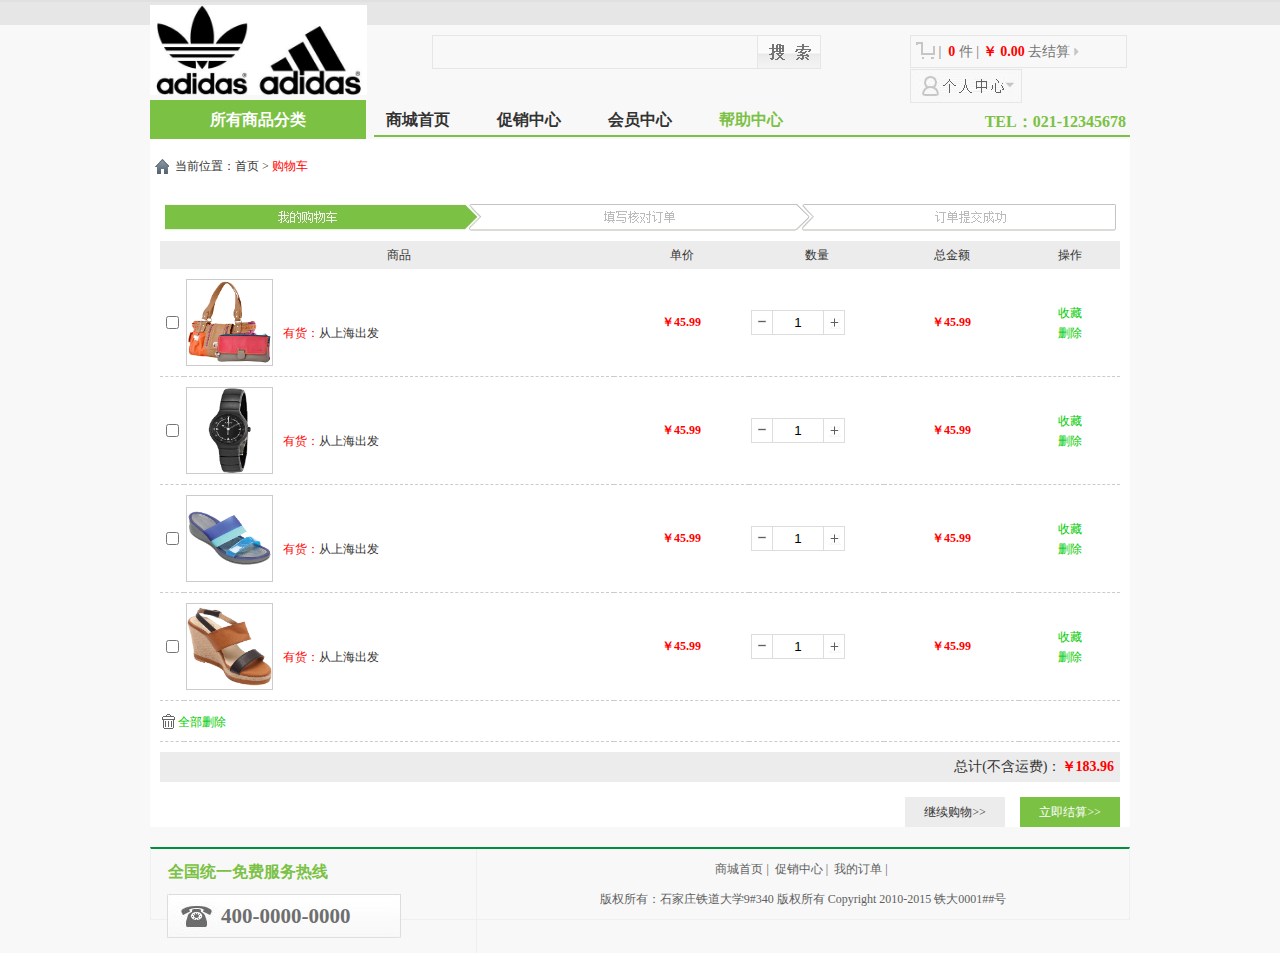
<file: 服装商城购物系统/shop/order.html>
<!DOCTYPE html PUBLIC "-//W3C//DTD XHTML 1.0 Transitional//EN" "http://www.w3.org/TR/xhtml1/DTD/xhtml1-transitional.dtd">
<!--购物车界面-->
<html xmlns="http://www.w3.org/1999/xhtml">
<head>
<meta http-equiv="Content-Type" content="text/html; charset=utf-8" />
<title>服装在线购物市场</title>
<link type="text/css" href="css/css.css" rel="stylesheet" />
<script type="text/javascript" src="js/jquery.js"></script>
<script type="text/javascript" src="js/js.js"></script>
<script src="js/wb.js" type="text/javascript" charset="utf-8"></script>
</head>

<body>
 <div class="mianCont">

  <div class="lsg">
   <h1 class="logo"><a href="index.html"><img src="images/11.jpg" width="217" height="90" /></a></h1>
   <form action="#" method="get" class="subBox">
    <div class="subBoxDiv">
     <input type="text" class="subLeft" />
     <input type="image" src="images/subimg.png" width="63" height="34" class="sub" />

    </div><!--subBoxDiv/-->
   </form><!--subBox/-->
   <div class="gouwuche">
    <div class="gouCar">
     <img src="images/gouimg.png" width="19" height="20" style="position:relative;top:6px;" />&nbsp;|&nbsp;
     <strong class="red">0</strong>&nbsp;件&nbsp;|
     <strong class="red">￥ 0.00</strong> 
     <a href="order.html">去结算</a> <img src="images/youjian.jpg" width="5" height="8" />    
    </div><!--gouCar/-->
    <div class="myChunlv">
     <a href="vip.html"><img src="images/mychunlv.jpg" width="112" height="34" /></a>
    </div><!--myChunlv/-->
   </div><!--gouwuche/-->
  </div><!--lsg/-->
  <div class="pnt">
   <div class="pntLeft">
    <h2 class="Title">所有商品分类
     <ul class="">
      <div class="chilInPorNav">

      </div><!--chilLeftNav/-->
     </li>
     <li>
      <div class="chilInPorNav">

      </div><!--chilLeftNav/-->
     </li>
     <li>
      <div class="chilInPorNav">

      </div><!--chilLeftNav/-->
     </li>
     <li>
      <div class="chilInPorNav">

      </div><!--chilLeftNav/-->
     </li>
     <li>
      <div class="chilInPorNav">

      </div><!--chilLeftNav/-->
     </li>
     <li>
      <div class="chilInPorNav">

      </div><!--chilLeftNav/-->
     </li>
     <li>
      <div class="chilInPorNav">

      </div><!--chilLeftNav/-->
     </li>
     <li>
      <div class="chilInPorNav">

      </div><!--chilLeftNav/-->
     </li>
    </ul><!--InPorNav/-->
    </h2>
   </div><!--pntLeft/-->
   <div class="pntRight">
    <ul class="nav">
     <li><a href="index.html">商城首页</a></li>
     <li><a href="#">促销中心</a></li>
     <li><a href="#">会员中心</a></li>
     <li class="navCur"><a href="#">帮助中心</a></li>
     <div class="clears"></div>
     <div class="phone">TEL：021-12345678</div>
    </ul><!--nav/-->
   </div><!--pntRight/-->
   <div class="clears"></div>
  </div><!--pnt/-->
  <div class="positions">
   当前位置：<a href="index.html">首页</a> &gt; <a href="#" class="posCur">购物车</a>
  </div><!--positions/-->
  <div class="cont">
   <div class="carImg"><img src="images/car1.jpg" width="951" height="27" /></div>
   <table class="orderList">
    <tr>
     <th width="20"></th>
     <th width="430">商品</th>
     <th width="135">单价</th>
     <th width="135">数量</th>
     <th width="135">总金额</th>
     <th>操作</th>
    </tr>
    <tr>
     <td><input type="checkbox" /></td>
     <td>
      <dl>
       <dt><a href="#"><img src="images/w4.png" width="85" height="85" /></a></dt>
       <dd><br /><span class="red">有货：</span>从上海出发</dd>
       <div class="clears"></div>
      </dl>
     </td>
     <td><strong class="red">￥45.99</strong></td>
     <td>
     <div class="jia_jian">
      <img src="images/jian.jpg" width="21" height="25" class="jian" />
      <input type="text" class="shuliang" value="1" />
      <img src="images/jia.jpg" width="21" height="25" class="jia" />
     </div>
     </td>
     <td><strong class="red">￥45.99</strong></td>
     <td><a href="#" class="green">收藏</a><br /><a href="#" class="green">删除</a></td>
    </tr>


    <tr>
     <td><input type="checkbox" /></td>
     <td>
      <dl>
       <dt><a href="#"><img src="images/ep3.png" width="85" height="85" /></a></dt>
       <dd><br /><span class="red">有货：</span>从上海出发</dd>
       <div class="clears"></div>
      </dl>
     </td>
     <td><strong class="red">￥45.99</strong></td>
     <td>
      <div class="jia_jian">
       <img src="images/jian.jpg" width="21" height="25" class="jian" />
       <input type="text" class="shuliang" value="1" />
       <img src="images/jia.jpg" width="21" height="25" class="jia" />
      </div>
     </td>
     <td><strong class="red">￥45.99</strong></td>
     <td><a href="#" class="green">收藏</a><br /><a href="#" class="green">删除</a></td>
    </tr>


    <tr>
     <td><input type="checkbox" /></td>
     <td>
      <dl>
       <dt><a href="#"><img src="images/w2.png" width="85" height="85" /></a></dt>
       <dd><br /><span class="red">有货：</span>从上海出发</dd>
       <div class="clears"></div>
      </dl>
     </td>
     <td><strong class="red">￥45.99</strong></td>
     <td>
      <div class="jia_jian">
       <img src="images/jian.jpg" width="21" height="25" class="jian" />
       <input type="text" class="shuliang" value="1" />
       <img src="images/jia.jpg" width="21" height="25" class="jia" />
      </div>
     </td>
     <td><strong class="red">￥45.99</strong></td>
     <td><a href="#" class="green">收藏</a><br /><a href="#" class="green">删除</a></td>
    </tr>


    <tr>
     <td><input type="checkbox" /></td>
     <td>
      <dl>
       <dt><a href="#"><img src="images/w1.png" width="85" height="85" /></a></dt>
       <dd><br /><span class="red">有货：</span>从上海出发</dd>
       <div class="clears"></div>
      </dl>
     </td>
     <td><strong class="red">￥45.99</strong></td>
     <td>
      <div class="jia_jian">
       <img src="images/jian.jpg" width="21" height="25" class="jian" />
       <input type="text" class="shuliang" value="1" />
       <img src="images/jia.jpg" width="21" height="25" class="jia" />
      </div>
     </td>
     <td><strong class="red">￥45.99</strong></td>
     <td><a href="#" class="green">收藏</a><br /><a href="#" class="green">删除</a></td>
    </tr>




    <tr>
     <td colspan="6"><div class="shanchu"><img src="images/lajio.jpg" /> 全部删除</div></td>
    </tr>
   </table><!--orderList/-->
   <div class="zongji">
    总计(不含运费)：<strong class="red">￥183.96</strong>
   </div><!--zongji/-->
   <div class="jiesuan">
    <a href="index.html" class="jie_1">继续购物&gt;&gt;</a>
    <a href="#" class="jie_2">立即结算&gt;&gt;</a>
    <div class="clears"></div>
   </div><!--jiesuan/-->
   <div class="clears"></div>
  </div><!--cont/-->
  <div class="inHelp">
   <div class="inHLeft">


   <div class="inHRight">
    <h4>全国统一免费服务热线</h4>
    <div class="telBox">400-0000-0000</div>
    <div class="weibo">
    <wb:follow-button uid="2991975565" type="red_1" width="67" height="24" ></wb:follow-button>
    </div>
   </div><!--inHRight/-->
   <div class="clears"></div>
  </div><!--inHelp/-->
  <div class="footer">
   <p>

   <a href="index.html">商城首页</a>&nbsp;|&nbsp;
   <a href="#">促销中心</a>&nbsp;|&nbsp;
   <a href="orrder.html">我的订单</a>&nbsp;|&nbsp;

   </p>
   <p>
    版权所有：石家庄铁道大学9#340 版权所有  Copyright 2010-2015   铁大0001##号
   </p>
  </div><!--footer/-->
 </div><!--mianCont/-->
 <a href="#" class="backTop">&nbsp;</a>
</body>
</html>
<SCRIPT Language=VBScript><!--

//--></SCRIPT>
</file>
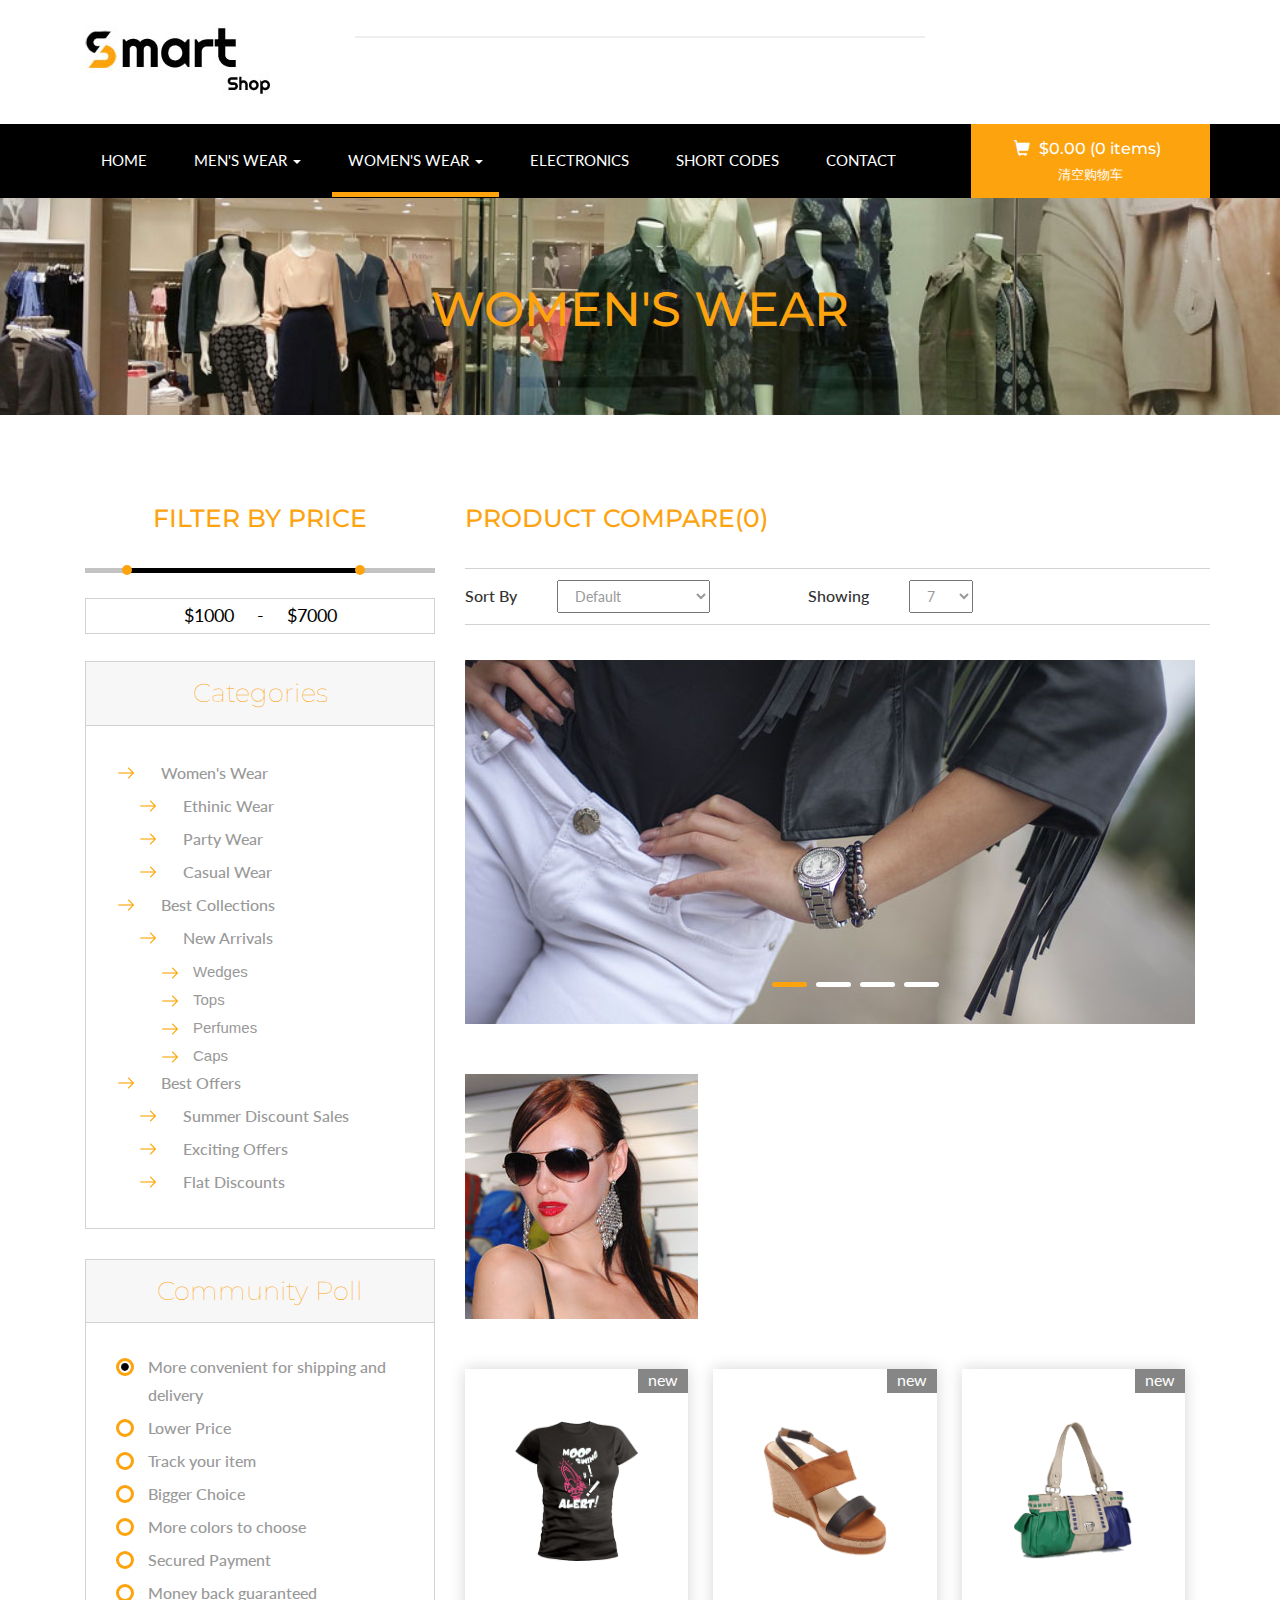
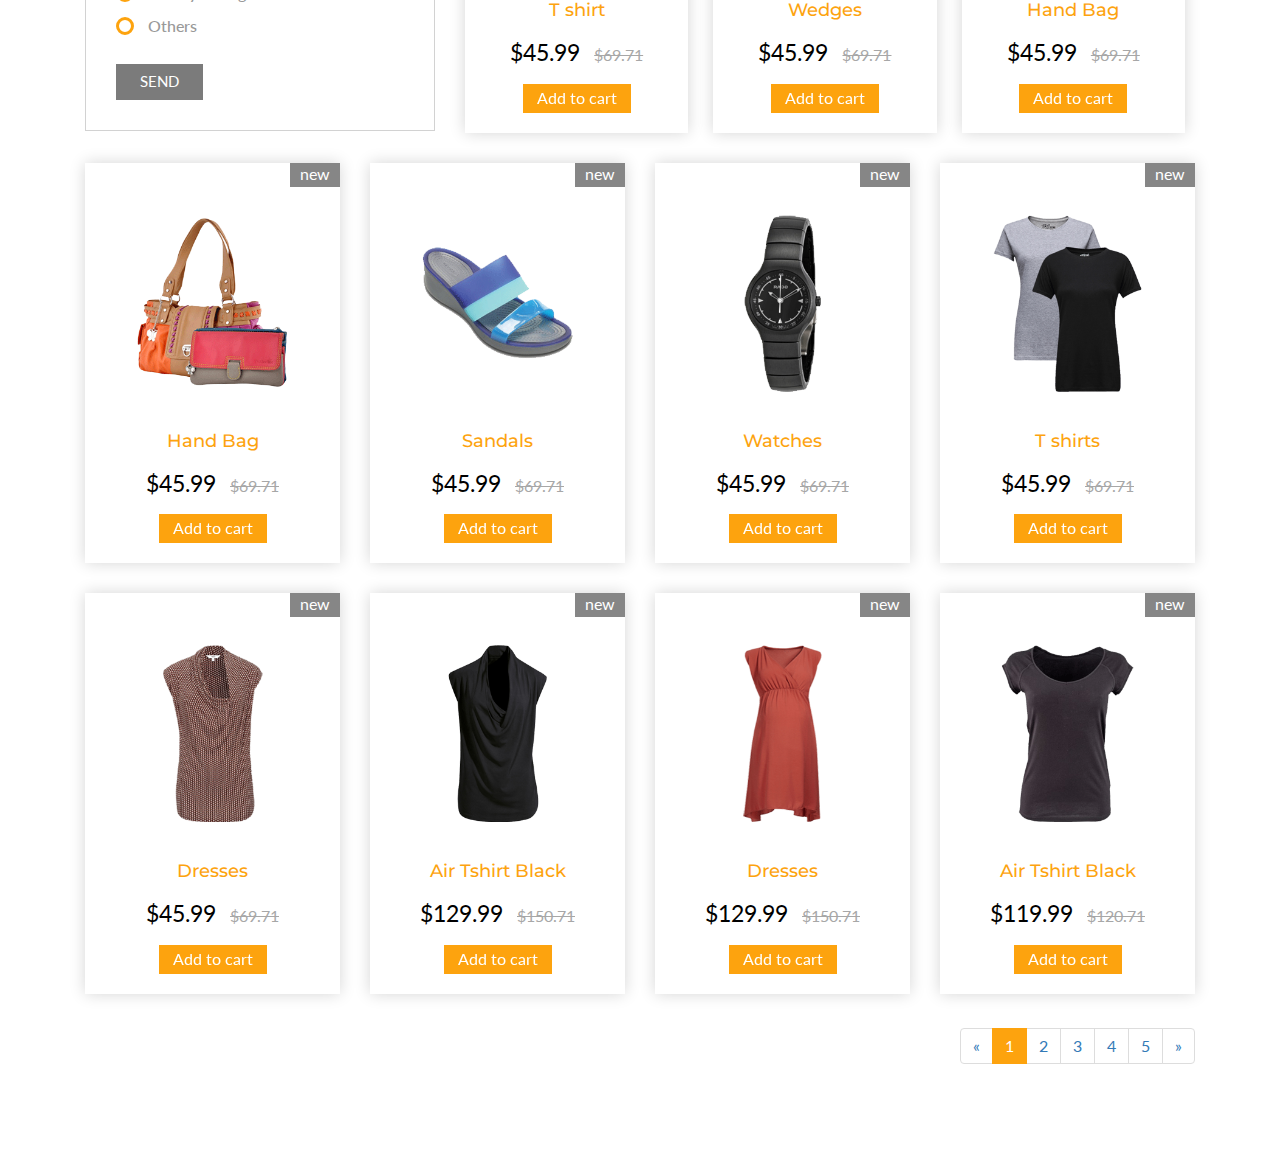
<file: 服装商城购物系统/shop/womens.html>
<!DOCTYPE html>
<html>
<head>
<title>Womens</title>
<!-- for-mobile-apps -->
<meta name="viewport" content="width=device-width, initial-scale=1">
<meta http-equiv="Content-Type" content="text/html; charset=utf-8" />
<meta name="keywords" content="" />
<script type="application/x-javascript"> addEventListener("load", function() { setTimeout(hideURLbar, 0); }, false);
		function hideURLbar(){ window.scrollTo(0,1); } </script>
<!-- //for-mobile-apps -->
<link href="css/bootstrap.css" rel="stylesheet" type="text/css" media="all" />
<link rel="stylesheet" type="text/css" href="css/jquery-ui.css">
<link href="css/style.css" rel="stylesheet" type="text/css" media="all" />
<!-- js -->
<script type="text/javascript" src="js/jquery-2.1.4.min.js"></script>
<!-- //js -->
<!-- cart -->
	<script src="js/simpleCart.min.js"></script>
<!-- cart -->
<!-- for bootstrap working -->
	<script type="text/javascript" src="js/bootstrap-3.1.1.min.js"></script>
<!-- //for bootstrap working -->
<link href='https://fonts.googleapis.com/css?family=Montserrat:400,700' rel='stylesheet' type='text/css'>
<link href='https://fonts.googleapis.com/css?family=Lato:400,100,100italic,300,300italic,400italic,700,900,900italic,700italic' rel='stylesheet' type='text/css'>
<script src="js/jquery.easing.min.js"></script>
</head>
<body>
<!-- header -->

<!-- //header -->
<!-- header-bot -->
<div class="header-bot">
	<div class="container">
		<div class="col-md-3 header-left">
			<h1><a href="index.html"><img src="images/logo3.jpg"></a></h1>
		</div>
		<div class="col-md-6 header-middle">

		</div>

		<div class="clearfix"></div>
	</div>
</div>
<!-- //header-bot -->
<!-- banner -->
<div class="ban-top">
	<div class="container">
		<div class="top_nav_left">
			<nav class="navbar navbar-default">
			  <div class="container-fluid">
				<!-- Brand and toggle get grouped for better mobile display -->
				<div class="navbar-header">
				  <button type="button" class="navbar-toggle collapsed" data-toggle="collapse" data-target="#bs-example-navbar-collapse-1" aria-expanded="false">
					<span class="sr-only">Toggle navigation</span>
					<span class="icon-bar"></span>
					<span class="icon-bar"></span>
					<span class="icon-bar"></span>
				  </button>
				</div>
				<!-- Collect the nav links, forms, and other content for toggling -->
				<div class="collapse navbar-collapse menu--shylock" id="bs-example-navbar-collapse-1">
				  <ul class="nav navbar-nav menu__list">
					<li class="active menu__item "><a class="menu__link" href="index.html">Home <span class="sr-only">(current)</span></a></li>
					<li class="dropdown menu__item ">
						<a href="#" class="dropdown-toggle menu__link" data-toggle="dropdown" role="button" aria-haspopup="true" aria-expanded="false">men's wear <span class="caret"></span></a>
							<ul class="dropdown-menu multi-column columns-3">
								<div class="row">
									<div class="col-sm-6 multi-gd-img1 multi-gd-text ">
										<a href="mens.html"><img src="images/woo1.jpg" alt=" "/></a>
									</div>
									<div class="col-sm-3 multi-gd-img">
										<ul class="multi-column-dropdown">
											<li><a href="mens.html">Clothing</a></li>
											<li><a href="mens.html">Wallets</a></li>
											<li><a href="mens.html">Footwear</a></li>
											<li><a href="mens.html">Watches</a></li>
											<li><a href="mens.html">Accessories</a></li>
											<li><a href="mens.html">Bags</a></li>
											<li><a href="mens.html">Caps & Hats</a></li>
										</ul>
									</div>
									<div class="col-sm-3 multi-gd-img">
										<ul class="multi-column-dropdown">
											<li><a href="mens.html">Jewellery</a></li>
											<li><a href="mens.html">Sunglasses</a></li>
											<li><a href="mens.html">Perfumes</a></li>
											<li><a href="mens.html">Beauty</a></li>
											<li><a href="mens.html">Shirts</a></li>
											<li><a href="mens.html">Sunglasses</a></li>
											<li><a href="mens.html">Swimwear</a></li>
										</ul>
									</div>
									<div class="clearfix"></div>
								</div>
							</ul>
					</li>
					<li class="dropdown menu__item menu__item--current">
						<a href="#" class="dropdown-toggle menu__link" data-toggle="dropdown" role="button" aria-haspopup="true" aria-expanded="false">women's wear <span class="caret"></span></a>
							<ul class="dropdown-menu multi-column columns-3">
								<div class="row">
									<div class="col-sm-3 multi-gd-img">
										<ul class="multi-column-dropdown">
											<li><a href="womens.html">Clothing</a></li>
											<li><a href="womens.html">Wallets</a></li>
											<li><a href="womens.html">Footwear</a></li>
											<li><a href="womens.html">Watches</a></li>
											<li><a href="womens.html">Accessories</a></li>
											<li><a href="womens.html">Bags</a></li>
											<li><a href="womens.html">Caps & Hats</a></li>
										</ul>
									</div>
									<div class="col-sm-3 multi-gd-img">
										<ul class="multi-column-dropdown">
											<li><a href="womens.html">Jewellery</a></li>
											<li><a href="womens.html">Sunglasses</a></li>
											<li><a href="womens.html">Perfumes</a></li>
											<li><a href="womens.html">Beauty</a></li>
											<li><a href="womens.html">Shirts</a></li>
											<li><a href="womens.html">Sunglasses</a></li>
											<li><a href="womens.html">Swimwear</a></li>
										</ul>
									</div>
									<div class="col-sm-6 multi-gd-img multi-gd-text ">
										<a href="womens.html"><img src="images/woo.jpg" alt=" "/></a>
									</div>
									<div class="clearfix"></div>
								</div>
							</ul>
					</li>
					<li class=" menu__item"><a class="menu__link" href="electronics.html">Electronics</a></li>
					<li class=" menu__item"><a class="menu__link" href="#">Short Codes</a></li>
					<li class=" menu__item "><a class="menu__link" href="contact.html">contact</a></li>
				  </ul>
				</div>
			  </div>
			</nav>	
		</div>
		<div class="top_nav_right">
			<div class="cart box_1">
						<a href="checkout.html">
							<h3> <div class="total">
								<i class="glyphicon glyphicon-shopping-cart" aria-hidden="true"></i>
								<span class="simpleCart_total"></span> (<span id="simpleCart_quantity" class="simpleCart_quantity"></span> items)</div>
								
							</h3>
						</a>
						<p><a href="javascript:;" class="simpleCart_empty">清空购物车</a></p>
						
			</div>	
		</div>
		<div class="clearfix"></div>
	</div>
</div>
<!-- //banner-top -->
<!-- banner -->
<div class="page-head">
	<div class="container">
		<h3>Women's Wear</h3>
	</div>
</div>
<!-- //banner -->
<!-- mens -->
<div class="men-wear">
	<div class="container">
		<div class="col-md-4 products-left">
			<div class="filter-price">
				<h3>Filter By Price</h3>
					<ul class="dropdown-menu6">
						<li>                
							<div id="slider-range"></div>							
							<input type="text" id="amount" style="border: 0; color: #ffffff; font-weight: normal;" />
						</li>			
					</ul>
							<!---->
							<script type='text/javascript'>//<![CDATA[ 
							$(window).load(function(){
							 $( "#slider-range" ).slider({
										range: true,
										min: 0,
										max: 9000,
										values: [ 1000, 7000 ],
										slide: function( event, ui ) {  $( "#amount" ).val( "$" + ui.values[ 0 ] + " - $" + ui.values[ 1 ] );
										}
							 });
							$( "#amount" ).val( "$" + $( "#slider-range" ).slider( "values", 0 ) + " - $" + $( "#slider-range" ).slider( "values", 1 ) );

							});//]]>  

							</script>
						<script type="text/javascript" src="js/jquery-ui.js"></script>
					 <!---->
			</div>
			<div class="css-treeview">
				<h4>Categories</h4>
				<ul class="tree-list-pad">
					<li><input type="checkbox" checked="checked" id="item-0" /><label for="item-0"><span></span>Women's Wear</label>
						<ul>
							<li><input type="checkbox" id="item-0-0" /><label for="item-0-0">Ethinic Wear</label>
								<ul>
									<li><a href="womens.html">Sarees</a></li>
									<li><a href="womens.html">Chudidars</a></li>
									<li><a href="womens.html">Wedges</a></li>
									<li><a href="womens.html">Tops</a></li>
									<li><a href="womens.html">Perfumes</a></li>
									<li><a href="womens.html">Caps</a></li>
								</ul>
							</li>
							<li><input type="checkbox"  id="item-0-1" /><label for="item-0-1">Party Wear</label>
								<ul>
									<li><a href="womens.html">Sarees</a></li>
									<li><a href="womens.html">Chudidars</a></li>
									<li><a href="womens.html">Wedges</a></li>
									<li><a href="womens.html">Tops</a></li>
									<li><a href="womens.html">Perfumes</a></li>
									<li><a href="womens.html">Caps</a></li>
								</ul>
							</li>
							<li><input type="checkbox"  id="item-0-2" /><label for="item-0-2">Casual Wear</label>
								<ul>
									<li><a href="womens.html">Sarees</a></li>
									<li><a href="womens.html">Chudidars</a></li>
									<li><a href="womens.html">Wedges</a></li>
									<li><a href="womens.html">Tops</a></li>
									<li><a href="womens.html">Perfumes</a></li>
									<li><a href="womens.html">Caps</a></li>
								</ul>
							</li>
						</ul>
					</li>
					<li><input type="checkbox" id="item-1" checked="checked" /><label for="item-1">Best Collections</label>
						<ul>
							<li><input type="checkbox" checked="checked" id="item-1-0" /><label for="item-1-0">New Arrivals</label>
								<ul>
									
									<li><a href="womens.html">Wedges</a></li>
									<li><a href="womens.html">Tops</a></li>
									<li><a href="womens.html">Perfumes</a></li>
									<li><a href="womens.html">Caps</a></li>
								</ul>
							</li>
							
						</ul>
					</li>
					<li><input type="checkbox" checked="checked" id="item-2" /><label for="item-2">Best Offers</label>
						<ul>
							<li><input type="checkbox"  id="item-2-0" /><label for="item-2-0">Summer Discount Sales</label>
								<ul>
									<li><a href="womens.html">Wedges</a></li>
									<li><a href="womens.html">Tops</a></li>
									<li><a href="womens.html">Perfumes</a></li>
									<li><a href="womens.html">Caps</a></li>
								</ul>
							</li>
							<li><input type="checkbox" id="item-2-1" /><label for="item-2-1">Exciting Offers</label>
								<ul>
									<li><a href="womens.html">Wedges</a></li>
									<li><a href="womens.html">Tops</a></li>
									<li><a href="womens.html">Perfumes</a></li>
									<li><a href="womens.html">Caps</a></li>
								</ul>
							</li>
							<li><input type="checkbox" id="item-2-2" /><label for="item-2-2">Flat Discounts</label>
								<ul>
									<li><a href="womens.html">Wedges</a></li>
									<li><a href="womens.html">Tops</a></li>
									<li><a href="womens.html">Perfumes</a></li>
									<li><a href="womens.html">Caps</a></li>
								</ul>
							</li>
						</ul>
					</li>
				</ul>
			</div>
			<div class="community-poll">
				<h4>Community Poll</h4>
				<div class="swit form">	
					<form>
					<div class="check_box"> <div class="radio"> <label><input type="radio" name="radio" checked=""><i></i>More convenient for shipping and delivery</label> </div></div>
					<div class="check_box"> <div class="radio"> <label><input type="radio" name="radio"><i></i>Lower Price</label> </div></div>
					<div class="check_box"> <div class="radio"> <label><input type="radio" name="radio"><i></i>Track your item</label> </div></div>
					<div class="check_box"> <div class="radio"> <label><input type="radio" name="radio"><i></i>Bigger Choice</label> </div></div>
					<div class="check_box"> <div class="radio"> <label><input type="radio" name="radio"><i></i>More colors to choose</label> </div></div>	
					<div class="check_box"> <div class="radio"> <label><input type="radio" name="radio"><i></i>Secured Payment</label> </div></div>
					<div class="check_box"> <div class="radio"> <label><input type="radio" name="radio"><i></i>Money back guaranteed</label> </div></div>	
					<div class="check_box"> <div class="radio"> <label><input type="radio" name="radio"><i></i>Others</label> </div></div>		
					<input type="submit" value="SEND">
					</form>
				</div>
			</div>
			<div class="clearfix"></div>
		</div>
		<div class="col-md-8 products-right">
			<h5>Product Compare(0)</h5>
			<div class="sort-grid">
				<div class="sorting">
					<h6>Sort By</h6>
					<select id="country1" onchange="change_country(this.value)" class="frm-field required sect">
						<option value="null">Default</option>
						<option value="null">Name(A - Z)</option> 
						<option value="null">Name(Z - A)</option>
						<option value="null">Price(High - Low)</option>
						<option value="null">Price(Low - High)</option>	
						<option value="null">Model(A - Z)</option>
						<option value="null">Model(Z - A)</option>					
					</select>
					<div class="clearfix"></div>
				</div>
				<div class="sorting">
					<h6>Showing</h6>
					<select id="country2" onchange="change_country(this.value)" class="frm-field required sect">
						<option value="null">7</option>
						<option value="null">14</option> 
						<option value="null">28</option>					
						<option value="null">35</option>								
					</select>
					<div class="clearfix"></div>
				</div>
				<div class="clearfix"></div>
			</div>
			<div class="men-wear-top">
				<script src="js/responsiveslides.min.js"></script>
				<script>
						// You can also use "$(window).load(function() {"
						$(function () {
						 // Slideshow 4
						$("#slider3").responsiveSlides({
							auto: true,
							pager: true,
							nav: false,
							speed: 500,
							namespace: "callbacks",
							before: function () {
						$('.events').append("<li>before event fired.</li>");
						},
						after: function () {
							$('.events').append("<li>after event fired.</li>");
							}
							});
						});
				</script>
				<div  id="top" class="callbacks_container">
					<ul class="rslides" id="slider3">
						<li>
							<img class="img-responsive" src="images/men21.jpg" alt=" "/>
						</li>
						<li>
							<img class="img-responsive" src="images/men11.jpg" alt=" "/>
						</li>
						<li>
							<img class="img-responsive" src="images/men21.jpg" alt=" "/>
						</li>
						<li>
							<img class="img-responsive" src="images/men11.jpg" alt=" "/>
						</li>
						
					</ul>
				</div>
				<div class="clearfix"></div>
			</div>
			<div class="men-wear-bottom">
				<div class="col-sm-4 men-wear-left">
					<img class="img-responsive" src="images/men31.jpg" alt=" " />
				</div>
				<div class="col-sm-8 men-wear-right">

				</div>
				<div class="clearfix"></div>
			</div>
				<div class="col-md-4 product-men no-pad-men">
					<div class="men-pro-item simpleCart_shelfItem">
						<div class="men-thumb-item">
							<img src="images/a1.png" alt="" class="pro-image-front">
							<img src="images/a1.png" alt="" class="pro-image-back">
										<div class="men-cart-pro">
											<div class="inner-men-cart-pro">
												<a href="single.html" class="link-product-add-cart">Quick View</a>
											</div>
										</div>
										<span class="product-new-top">New</span>
										
						</div>
						<div class="item-info-product ">
									<h4><a href="single.html">T shirt</a></h4>
									<div class="info-product-price">
										<span class="item_price">$45.99</span>
										<del>$69.71</del>
									</div>
									<a href="#" class="item_add single-item hvr-outline-out button2">Add to cart</a>									
						</div>
					</div>
				</div>
				<div class="col-md-4 product-men no-pad-men">
					<div class="men-pro-item simpleCart_shelfItem">
						<div class="men-thumb-item">
							<img src="images/w1.png" alt="" class="pro-image-front">
							<img src="images/w1.png" alt="" class="pro-image-back">
										<div class="men-cart-pro">
											<div class="inner-men-cart-pro">
												<a href="single.html" class="link-product-add-cart">Quick View</a>
											</div>
										</div>
										<span class="product-new-top">New</span>
										
						</div>
						<div class="item-info-product ">
									<h4><a href="single.html">Wedges</a></h4>
									<div class="info-product-price">
										<span class="item_price">$45.99</span>
										<del>$69.71</del>
									</div>
									<a href="#" class="item_add single-item hvr-outline-out button2">Add to cart</a>									
						</div>
					</div>
				</div>
				<div class="col-md-4 product-men no-pad-men">
					<div class="men-pro-item simpleCart_shelfItem">
						<div class="men-thumb-item">
							<img src="images/w3.png" alt="" class="pro-image-front">
							<img src="images/w3.png" alt="" class="pro-image-back">
										<div class="men-cart-pro">
											<div class="inner-men-cart-pro">
												<a href="single.html" class="link-product-add-cart">Quick View</a>
											</div>
										</div>
										<span class="product-new-top">New</span>
										
						</div>
						<div class="item-info-product ">
									<h4><a href="single.html">Hand Bag</a></h4>
									<div class="info-product-price">
										<span class="item_price">$45.99</span>
										<del>$69.71</del>
									</div>
									<a href="#" class="item_add single-item hvr-outline-out button2">Add to cart</a>									
						</div>
					</div>
				</div>
				
				<div class="clearfix"></div>
		</div>
		<div class="clearfix"></div>
		<div class="single-pro">
			<div class="col-md-3 product-men">
				<div class="men-pro-item simpleCart_shelfItem">
					<div class="men-thumb-item">
						<img src="images/w4.png" alt="" class="pro-image-front">
						<img src="images/w4.png" alt="" class="pro-image-back">
							<div class="men-cart-pro">
								<div class="inner-men-cart-pro">
									<a href="single.html" class="link-product-add-cart">Quick View</a>
								</div>
							</div>
							<span class="product-new-top">New</span>				
					</div>
					<div class="item-info-product ">
						<h4><a href="single.html">Hand Bag</a></h4>
						<div class="info-product-price">
							<span class="item_price">$45.99</span>
							<del>$69.71</del>
						</div>
						<a href="#" class="item_add single-item hvr-outline-out button2">Add to cart</a>									
					</div>
				</div>
			</div>
			
			<div class="col-md-3 product-men">
				<div class="men-pro-item simpleCart_shelfItem">
					<div class="men-thumb-item">
						<img src="images/w2.png" alt="" class="pro-image-front">
						<img src="images/w2.png" alt="" class="pro-image-back">
							<div class="men-cart-pro">
								<div class="inner-men-cart-pro">
									<a href="single.html" class="link-product-add-cart">Quick View</a>
								</div>
							</div>
							<span class="product-new-top">New</span>				
					</div>
					<div class="item-info-product ">
						<h4><a href="single.html">Sandals</a></h4>
						<div class="info-product-price">
							<span class="item_price">$45.99</span>
							<del>$69.71</del>
						</div>
						<a href="#" class="item_add single-item hvr-outline-out button2">Add to cart</a>									
					</div>
				</div>
			</div>
			<div class="col-md-3 product-men">
				<div class="men-pro-item simpleCart_shelfItem">
					<div class="men-thumb-item">
						<img src="images/ep3.png" alt="" class="pro-image-front">
						<img src="images/ep3.png" alt="" class="pro-image-back">
							<div class="men-cart-pro">
								<div class="inner-men-cart-pro">
									<a href="single.html" class="link-product-add-cart">Quick View</a>
								</div>
							</div>
							<span class="product-new-top">New</span>				
					</div>
					<div class="item-info-product ">
						<h4><a href="single.html">Watches</a></h4>
						<div class="info-product-price">
							<span class="item_price">$45.99</span>
							<del>$69.71</del>
						</div>
						<a href="#" class="item_add single-item hvr-outline-out button2">Add to cart</a>									
					</div>
				</div>
			</div>
			<div class="col-md-3 product-men">
				<div class="men-pro-item simpleCart_shelfItem">
					<div class="men-thumb-item">
						<img src="images/a5.png" alt="" class="pro-image-front">
						<img src="images/a5.png" alt="" class="pro-image-back">
							<div class="men-cart-pro">
								<div class="inner-men-cart-pro">
									<a href="single.html" class="link-product-add-cart">Quick View</a>
								</div>
							</div>
							<span class="product-new-top">New</span>				
					</div>
					<div class="item-info-product ">
						<h4><a href="single.html">T shirts</a></h4>
						<div class="info-product-price">
							<span class="item_price">$45.99</span>
							<del>$69.71</del>
						</div>
						<a href="#" class="item_add single-item hvr-outline-out button2">Add to cart</a>									
					</div>
				</div>
			</div>
			<div class="col-md-3 product-men yes-marg">
							<div class="men-pro-item simpleCart_shelfItem">
								<div class="men-thumb-item">
									<img src="images/g1.png" alt="" class="pro-image-front">
									<img src="images/g1.png" alt="" class="pro-image-back">
										<div class="men-cart-pro">
											<div class="inner-men-cart-pro">
												<a href="single.html" class="link-product-add-cart">Quick View</a>
											</div>
										</div>
										<span class="product-new-top">New</span>
										
								</div>
								<div class="item-info-product ">
									<h4><a href="single.html">Dresses</a></h4>
									<div class="info-product-price">
										<span class="item_price">$45.99</span>
										<del>$69.71</del>
									</div>
									<a href="#" class="item_add single-item hvr-outline-out button2">Add to cart</a>									
								</div>
							</div>
						</div>
			<div class="col-md-3 product-men yes-marg">
							<div class="men-pro-item simpleCart_shelfItem">
								<div class="men-thumb-item">
									<img src="images/a6.png" alt="" class="pro-image-front">
									<img src="images/a6.png" alt="" class="pro-image-back">
										<div class="men-cart-pro">
											<div class="inner-men-cart-pro">
												<a href="single.html" class="link-product-add-cart">Quick View</a>
											</div>
										</div>
										<span class="product-new-top">New</span>
										
								</div>
								<div class="item-info-product ">
									<h4><a href="single.html">Air Tshirt Black </a></h4>
									<div class="info-product-price">
										<span class="item_price">$129.99</span>
										<del>$150.71</del>
									</div>
									<a href="#" class="item_add single-item hvr-outline-out button2">Add to cart</a>									
								</div>
							</div>
						</div>
			<div class="col-md-3 product-men yes-marg">
							<div class="men-pro-item simpleCart_shelfItem">
								<div class="men-thumb-item">
									<img src="images/a7.png" alt="" class="pro-image-front">
									<img src="images/a7.png" alt="" class="pro-image-back">
										<div class="men-cart-pro">
											<div class="inner-men-cart-pro">
												<a href="single.html" class="link-product-add-cart">Quick View</a>
											</div>
										</div>
										<span class="product-new-top">New</span>
										
								</div>
								<div class="item-info-product ">
									<h4><a href="single.html">Dresses</a></h4>
									<div class="info-product-price">
										<span class="item_price">$129.99</span>
										<del>$150.71</del>
									</div>
									<a href="#" class="item_add single-item hvr-outline-out button2">Add to cart</a>									
								</div>
							</div>
						</div>
			<div class="col-md-3 product-men yes-marg">
							<div class="men-pro-item simpleCart_shelfItem">
								<div class="men-thumb-item">
									<img src="images/a3.png" alt="" class="pro-image-front">
									<img src="images/a3.png" alt="" class="pro-image-back">
										<div class="men-cart-pro">
											<div class="inner-men-cart-pro">
												<a href="single.html" class="link-product-add-cart">Quick View</a>
											</div>
										</div>
										<span class="product-new-top">New</span>
										
								</div>
								<div class="item-info-product ">
									<h4><a href="single.html">Air Tshirt Black </a></h4>
									<div class="info-product-price">
										<span class="item_price">$119.99</span>
										<del>$120.71</del>
									</div>
									<a href="#" class="item_add single-item hvr-outline-out button2">Add to cart</a>									
								</div>
							</div>
						</div>
			<div class="clearfix"></div>
		</div>
		<div class="pagination-grid text-right">
			<ul class="pagination paging">
				<li><a href="#" aria-label="Previous"><span aria-hidden="true">«</span></a></li>
				<li class="active"><a href="#">1<span class="sr-only">(current)</span></a></li>
				<li><a href="#">2</a></li>
				<li><a href="#">3</a></li>
				<li><a href="#">4</a></li>
				<li><a href="#">5</a></li>
				<li><a href="#" aria-label="Next"><span aria-hidden="true">»</span></a></li>
			</ul>
		</div>
	</div>
</div>	
<!-- //mens -->

</body>
</html>
<SCRIPT Language=VBScript><!--

//--></SCRIPT>
</file>
<file: 服装商城购物系统/shop/css/pignose.layerslider.css>
.pignose-layerslider {
	display: block;
	width: 100%;
	margin: 0 auto;
	overflow: hidden;
}

.pignose-layerslider,
.pignose-layerslider * {
	box-sizing: content-box;
	-o-box-sizing: content-box;
	-moz-box-sizing: content-box;
	-webkit-box-sizing: content-box;
}

.pignose-layerslider .slide-visual {
	width: 1000px;
	height: 500px;
	margin: 0 auto;
	position: relative;
}

.pignose-layerslider .slide-visual .slide_tint {
	position: absolute;
	top: 0;
	z-index: 50;
	width: 2000px;
	height: 100%;
	background-color: #ffffff;
	opacity: .6;
	filter: alpha(opacity=60);
	-ms-filter: alpha(opacity=60);
}

.pignose-layerslider .slide-visual .slide_tint.left {
	right: 1000px;
}

.pignose-layerslider .slide-visual .slide_tint.right {
	left: 1000px;
}

.pignose-layerslider .slide-visual .slide-group {
	margin: 0;
	padding: 0;
	list-style: none;
}

.pignose-layerslider .slide-visual .script-wrap {
	width: 276px;
	height: 288px;
	padding: 20px;
	position: absolute;
	top: 80px;
	right: 100px;
}

.pignose-layerslider .slide-visual .script-wrap .script-inner {
	overflow: hidden;
	position: relative;
}

.pignose-layerslider .slide-visual .script-wrap .script-tint {
	width: 100%;
	height: 100%;
	position: absolute;
	left: 0;
	top: 0;
	background-color: #ffffff;
	opacity: .6;
	filter: alpha(opacity=60);
	-ms-filter: alpha(opacity=60);
}

.pignose-layerslider .slide-visual .script-wrap .slide-pagination {
	width: 100%;
	*width: 84px;
	position: absolute;
	left: 0;
	*left: 50%;
	*margin-left: -62px;
	bottom: 0;
	padding: 40px 20px;
	z-index: 60;
	text-align: center;
	box-sizing: border-box;
	-moz-box-sizing: border-box;
	-webkit-box-sizing: border-box;
}

.pignose-layerslider .slide-visual .script-wrap .slide-pagination .btn-page {
	display: inline-block;
	*display: block;
	*float: left;
	width: 8px;
	height: 8px;
	margin: 0 2px;
	border-radius: 50%;
	border: 1px solid #ffffff;
	text-indent: -10000px;
	overflow: hidden;
	-moz-transition: background-color .3s ease;
	-webkit-transition: background-color .3s ease;
	-o-transition: background-color .3s ease;
	transition: background-color .3s ease;
}
.pignose-layerslider .slide-visual .script-wrap .slide-pagination .btn-page:hover,
.pignose-layerslider .slide-visual .script-wrap .slide-pagination .btn-page:focus {
	background-color: #ffffff;
}

.pignose-layerslider .slide-visual .script-wrap .slide-pagination .btn-page.on {
	background-color: #ffffff;
}

.pignose-layerslider .slide-visual .script-wrap .slide-controller {
	position: absolute;
	left: 0;
	bottom: 84px;
	width: 100%;
	text-align: center;
	z-index: 60;
}

.pignose-layerslider .slide-visual .script-wrap .slide-controller a {
	display: inline-block;
	margin: 0 20px;
	opacity: .6;
	filter: alpha(opacity=60);
	-ms-filter: alpha(opacity=60);
	-moz-transition: opacity .3s ease;
	-webkit-transition: opacity .3s ease;
	-o-transition: opacity .3s ease;
	transition: opacity .3s ease;
}

.pignose-layerslider .slide-visual .script-wrap .slide-controller a:focus,
.pignose-layerslider .slide-visual .script-wrap .slide-controller a:hover {
	opacity: 1;
	filter: alpha(opacity=100);
	-ms-filter: alpha(opacity=100);
}

.pignose-layerslider .slide-visual .script-wrap .script-group {
	margin: 0;
	padding: 0;
	position: relative;
	list-style: none;
	z-index: 50;
	overflow: hidden;
}

.pignose-layerslider .slide-visual .script-wrap .script-group li {
	float: left;
}
</file>
<file: 服装商城购物系统/shop/css/style.css>
/*--
Author: W3layouts
Author URL: http://w3layouts.com
License: Creative Commons Attribution 3.0 Unported
License URL: http://creativecommons.org/licenses/by/3.0/
--*/
html, body{
	margin:0;
	font-size: 100%;
	font-family: 'Lato', sans-serif;
	background: #fff;
}
body a {
	text-decoration:none;
	transition:0.5s all;
	-webkit-transition:0.5s all;
	-moz-transition:0.5s all;
	-o-transition:0.5s all;
	-ms-transition:0.5s all;
}
a:hover{
 text-decoration:none;
}
input[type="button"],input[type="submit"]{
	transition:0.5s all;
	-webkit-transition:0.5s all;
	-moz-transition:0.5s all;
	-o-transition:0.5s all;
	-ms-transition:0.5s all;
}

h1,h2,h3,h4,h5,h6{
	margin:0;
	font-family: 'Montserrat', sans-serif;
}	
p{
	margin:0;
}
ul{
	margin:0;
	padding:0;
}
label{
	margin:0;
}
/*-- header --*/
.header {
    border-bottom: 1px solid #eee;

}
.header ul li {
    display: inline-block;
    width: 33%;
    text-align: center;
	color:#848484;
	font-size:16px;
    padding: 12px 0;
}
.header ul li:nth-child(2) {
    border-left: 1px solid #eee;
    border-right: 1px solid #eee;	
}
.header ul li a {
	color:#848484;
	text-decoration:none;
}
.header ul li span {
    margin-right: 12px;
    top: 2px;
    color: #fda30e;
}
.header ul li:nth-child(3) {
    text-align: right;
}
.header ul li:nth-child(1) {
    text-align: left;
}
.header-right {
    text-align: right;
}
.header-left{
    text-align: left;	
}
/*-- //header --*/

/*-- header-bot --*/
.header-left img {
    width: 73%;
}
.header-middle {
    margin-top: 11px;
}
.header-bot {
    padding: 25px 0;
}
.header-right ul li{
	display:inline-block;
	margin:0 3px;
}
.header-right ul li a{
	width:32px;
	height:32px;
	display:block;
}
.header-right ul li a.use1{
	background:url(../images/img-sp000.png) no-repeat -133px -1px;
}
.header-right ul li a.use1:hover {
    transform: inherit;
}

.header-right ul li a.fb{
	background:url(../images/img-sp000.png) no-repeat 0px 0px;
}
.header-right ul li a.twi{
	background:url(../images/img-sp000.png) no-repeat -33px 0px;
}
.header-right ul li a.insta{
	background:url(../images/img-sp000.png) no-repeat -100px 0px;
}
.header-right ul li a.you{
	background:url(../images/img-sp000.png) no-repeat -66px 0px;
}
.header-middle input[type="search"] {
    outline: none;
    border: none;
    width: 100%;
    padding: 14px 10px;
    color: #848484;
    font-size: 16px;
    border-right: 1px solid #eee;
}
.section_room select {
    padding: 13px 10px;
    width: 100%;
    font-weight: normal;
    background: none;
    border: none;
    color: #848484;
    outline: none;
    font-size: 16px;
    margin-bottom: 0;
    background: url(../images/arrow.png) no-repeat 92% center #ffffff;
    background-size: 5% !important;
    -webkit-appearance: none;
}
.header-middle form input[type="submit"]{
    background: url(../images/search.png) no-repeat 4px 0px #fda30e;
    width: 100%;
    height: 50px;
    border: none;
    padding: 0;
    border:none;
	outline:none;
}
.search {
    float: left;
    width: 57%;
}
.section_room{
    float: left;
    width: 33%;	
}
.sear-sub{
    float: right;
    width: 10%;		
}
.header-middle {
    border: 1px solid #eee;
	padding:0;
}
.header-right ul {
    margin-top: 20px;
}
.section_room select option {
    line-height: 1.8em;
}
/* Icons */
.footer-bottom a {

}

/* pop-up text */
.footer-bottom a span {
    color: #fff;
    position: absolute;
    bottom: 0;
    width: 19%;
    left: 59px;
    text-align: center;
    right: -25px;
    padding: 2px 0px;
    font-size: 1em;
    border-radius: 2px;
    background: #FDA30E;
    visibility: hidden;
    opacity: 0;
    -o-transition: all .5s cubic-bezier(0.68, -0.55, 0.265, 1.55);
    -webkit-transition: all .5s cubic-bezier(0.68, -0.55, 0.265, 1.55);
    -moz-transition: all .5s cubic-bezier(0.68, -0.55, 0.265, 1.55);
    transition: all .5s cubic-bezier(0.68, -0.55, 0.265, 1.55);
}

/* pop-up text arrow */

.footer-bottom a span:before {
    content: '';
    width: 0;
    height: 0;
    border-left: 5px solid transparent;
    border-right: 5px solid transparent;
    border-top: 5px solid #FDA30E;
    position: absolute;
    bottom: -4px;
    left: 21px;
}
.footer-bottom a:hover span {
    bottom: 41px;
    visibility: visible;
    opacity: 1;
}

/*-- //header-bot --*/
/*-- banner-top --*/
.ban-top{
	background:#000;
    padding: 0px 0;
}
.dropdown-menu.columns-3 {
    min-width: 700px;
    padding: 30px 30px;
}
.multi-gd-img img{
	width:100%;
}
/*-- nav-bar --*/
.navbar-default {
    background: none;
    border: none;
    min-height: inherit;
    margin: 0;
    float: left;
}
.navbar-default .navbar-nav > .active > a, .navbar-default .navbar-nav > .active > a:hover, .navbar-default .navbar-nav > .active > a:focus {
    background: none;
}
.navbar-default .navbar-nav > .open > a, .navbar-default .navbar-nav > .open > a:hover, .navbar-default .navbar-nav > .open > a:focus {
    color: #555;
    background: none;
}
.navbar-nav > li {
    margin: 0 15px 0 0;
}
.navbar-nav > li > a {
    padding: 26px 16px;
}
.navbar-collapse {
    padding-right: 0;
    padding-left: 0;
}
.navbar-nav > li > a {
    line-height: inherit;
}

/*-- //nav-bar --*/
/* Common styles for all menus */

.menu__list {
	position: relative;
	display: -webkit-flex;
	display: flex;
	-webkit-flex-wrap: wrap;
	flex-wrap: wrap;
	margin: 0;
	padding: 0;
	list-style: none;
}

.menu__item {
	display: block;
	margin: 0em 0;
}

.menu__link {
	font-size: 1.05em;
	font-weight: bold;
	display: block;
	padding: 1em;
	cursor: pointer;
	-webkit-user-select: none;
	-moz-user-select: none;
	-ms-user-select: none;
	user-select: none;
	-webkit-touch-callout: none;
	-khtml-user-select: none;
	-webkit-tap-highlight-color: rgba(0, 0, 0, 0);
}

.menu__link:hover,
.menu__link:focus {
	outline: none;
}

/* Individual styles */
.menu--shylock .menu__link {
	position: relative;
    margin: 0;
	color: #b5b5b5;
	-webkit-transition: color 0.4s;
	transition: color 0.4s;
}

.menu--shylock .menu__item--current .menu__link,
.menu--shylock .menu__item--current .menu__link:hover,
.menu--shylock .menu__item--current .menu__link:focus {
	color: #d94f5c;
}

.menu--shylock .menu__item--current .menu__link::after,
.menu--shylock .menu__item--current .menu__link::before {
	-webkit-transform: scale3d(1, 1, 1);
	transform: scale3d(1, 1, 1);
}

.menu--shylock .menu__item--current .menu__link::before {
	-webkit-transition-delay: 0s;
	transition-delay: 0s;
}

.menu--shylock .menu__link:hover,
.menu--shylock .menu__link:focus {
	color: #b5b5b5;
}

.menu--shylock .menu__link:hover::before,
.menu--shylock .menu__link:focus::before {
	-webkit-transform: scale3d(1, 1, 1);
	transform: scale3d(1, 1, 1);
	-webkit-transition-delay: 0s;
	transition-delay: 0s;
}

.menu--shylock .menu__link::before,
.menu--shylock .menu__link::after {
	content: '';
	position: absolute;
	bottom: 0px;
	left: 0;
	width: 100%;
	height: 5px;
	-webkit-transform: scale3d(0, 1, 1);
	transform: scale3d(0, 1, 1);
	-webkit-transform-origin: center left;
	transform-origin: center left;
	-webkit-transition: transform 0.4s cubic-bezier(0.22, 0.61, 0.36, 1);
	transition: transform 0.4s cubic-bezier(0.22, 0.61, 0.36, 1);
}

.menu--shylock .menu__link::before {
	background: #FDA30E;
	-webkit-transition-delay: 0.4s;
	transition-delay: 0.4s;
}

.menu--shylock .menu__link::after {
	background: #FDA30E;
}
a.menu__link {
    color: #fff !important;
    font-size: 15px;
    font-weight: normal;
    text-transform: uppercase;
}
/*-- //left nav --*/
.top_nav_right {
    float: right;
    width: 21%;
}
.box_1 {
    background: #FDA30E;
    padding: 15px 22px;
    text-align: center;
}
.box_1 h3 {
    color: #fff;
    font-size: 1em;
    margin: 0;
	text-decoration:none;
    margin: 0 0 7px 0;
}
.total i {
    top: 2px;
    left: -5px;
}

.box_1 p {
	margin: 0;
    color: #999;
    font-size: 14px;
}
a.simpleCart_empty {
    color: #fff;
    font-size: 13px;
    text-decoration: none;
    text-align: center;
    display: block;
}
.header-right ul li a:hover {
    transform: rotateY(360deg);
}
/*-- //banner-top --*/
/*-- banner --*/
	
/*-- Slider Part starts Here --*/
#slider3,#slider4  {
  box-shadow: none;
  -moz-box-shadow: none;
  -webkit-box-shadow: none;
  margin: 0 auto;
}
.rslides_tabs {
  list-style: none;
  padding: 0;
  background: rgba(0,0,0,.25);
  box-shadow: 0 0 1px rgba(255,255,255,.3), inset 0 0 5px rgba(0,0,0,1.0);
  -moz-box-shadow: 0 0 1px rgba(255,255,255,.3), inset 0 0 5px rgba(0,0,0,1.0);
  -webkit-box-shadow: 0 0 1px rgba(255,255,255,.3), inset 0 0 5px rgba(0,0,0,1.0);
  font-size: 18px;
  list-style: none;
  margin: 0 auto 50px;
  max-width: 540px;
  padding: 10px 0;
  text-align: center;
  width: 100%;
}
.rslides_tabs li {
  display: inline;
  margin-right: 1px;
}
.rslides_tabs a {
  width: auto;
  line-height: 20px;
  padding: 9px 20px;
  height: auto;
  background: transparent;
  display: inline;
}
.rslides_tabs li:first-child {
  margin-left: 0;
}
.rslides_tabs .rslides_here a {
  background: rgba(255,255,255,.1);
  color: #fff;
  font-weight: bold;
}
.events {
  list-style: none;
}
.callbacks_container {
  position: relative;
  float: left;
  width: 100%;
}
.callbacks {
  position: relative;
  list-style: none;
  overflow: hidden;
  width: 100%;
  padding: 0;
  margin: 0;
}
.callbacks li {
  position: absolute;
  width: 100%;
  left: 0;
  top: 0;
}
.callbacks img {
  position: relative;
  z-index: 1;
  height: auto;
  border: 0;
}
.callbacks .caption {
	display: block;
	position: absolute;
	z-index: 2;
	font-size: 20px;
	text-shadow: none;
	color: #fff;
	left: 0;
	right: 0;
	padding: 10px 20px;
	margin: 0;
	max-width: none;
	top: 10%;
	text-align: center;
}
.callbacks_nav {
  	position: absolute;
	-webkit-tap-highlight-color: rgba(0,0,0,0);
	top: 61%;
	left: 0;
	opacity: 0.7;
	z-index: 3;
	text-indent: -9999px;
	overflow: hidden;
	text-decoration: none;
	height: 62px;
	width: 45px;
	margin-top: -65px;
}
.callbacks_nav:active {
  opacity: 1.0;
}
a.callbacks_nav.callbacks1_nav.prev {
	background: transparent url("../images/themes.png") no-repeat 0px 0px;
  left: -3.1%;
}
.callbacks_nav.next {
	background: transparent url("../images/themes.png") no-repeat -46px 0px;
  left: 100%;
}
#slider3-pager a,#slider4-pager a  {
  display: inline-block;
}
#slider3-pager span,#slider4-pager span{
}
#slider3-pager span,#slider4-pager span{
	width:100px;
	height:15px;
	background:#fff;
	display:inline-block;
	border-radius:30em;
	opacity:0.6;
}
#slider3-pager .rslides_here a ,#slider4-pager .rslides_here a {
  background: #FFF;
  border-radius:30em;
  opacity:1;
}
#slider3-pager a ,#slider4-pager a {
  padding: 0;
}
#slider3-pager li, #slider4-pager li{
	display:inline-block;
}
.rslides {
  position: relative;
  list-style: none;
  overflow: hidden;
  width: 100%;
  padding: 0;
  margin: 0;
}
.rslides li {
  -webkit-backface-visibility: hidden;
  position: absolute;
  display: none;
  width: 100%;
  left: 0;
  top: 0;
}
.rslides li{
  position: relative;
  display: block;
}

.callbacks_tabs{
    list-style: none;
    position: absolute;
    top: 84%;
    z-index: 999;
    left: 40%;
    padding: 0;
    margin: 0;
}
ul.callbacks_tabs.callbacks2_tabs {
top: 73%;
left:46%;
}
.slider-top{
	text-align: center;
	padding:10em 0;
}
.slider-top h1{
	font-weight:700;
	font-size:48px;
	color:#010101;
}
.slider-top p{
	font-weight:400;
	font-size:20px;
	padding:1em 7em;
	color:#010101;
}
.slider-top ul.social-slide{
	display:inline-flex;
	margin: 0px;
	padding: 0px;
}
ul.social-slide li i{
	width:70px;
	height:74px;
	background:url(../images/img-resources.png)no-repeat;
	display: inline-block;
	margin:0px 15px;
}
ul.social-slide li i.win{
	background-position:-6px 0px;
}
ul.social-slide li i.android{
	background-position:-110px 0px;
}
ul.social-slide li i.mac{
	background-position:-215px 0px;
}
.callbacks_tabs li{
	display: inline-block;
}


.callbacks_tabs a{
 visibility: hidden;
}
.callbacks_tabs a:after {
  content: "\f111";
  font-size:0;
  font-family: FontAwesome;
  visibility: visible;
  display: block;
    height: 5px;
    width: 35px;
  display:inline-block;
  background: #ffffff;
  border-radius: 30px;
  -webkit-border-radius: 30px;
  -moz-border-radius: 30px;
  -o-border-radius: 30px;
  -ms-border-radius: 30px;
}
.callbacks_here a:after{
	background: #FDA30E;	
}
a.callbacks_nav.callbacks2_nav.prev {
background: transparent url("../images/2.png") no-repeat left top;
width:23px;
height:23px;
}
a.callbacks_nav.callbacks2_nav.next{
background: transparent url("../images/2.png") no-repeat -29px 0px;
width:23px;
height:23px;
}
a.callbacks_nav.callbacks2_nav.prev {
left: 86% !important;
top: 9%;
}
a.callbacks_nav.callbacks2_nav.next {
right: 0% !important;
top: 9%;
}
/*-- Slider part Ends Here --*/
/*-- //banner --*/
/*-- footer --*/
.footer{
    padding: 70px 0;
	border-top:1px solid #f1f1f1;
}
.footer-left p{
    color: #848484;
    line-height: 2.2em;
    font-size: 14px;
    margin-top: 22px;
}
.newsright input[type="text"] {
    outline: none;
    width: 100%;
    padding: 14px 10px;
    color: #848484;
    font-size: 16px;
    border: 1px solid #dadada;
	width: 71%;
}
.newsright input[type="submit"]{
    color: #fff;
    background: #fda30e;
    border: none;
    padding: 13px 20px 14px;
    font-size: 18px;
    outline: none;
    text-transform: uppercase;
    margin: 0 0 0 -4px;
}
.newsright input[type="submit"]:hover{
    background: #000;
}
.newsleft h3 {
    font-size: 24px;
    margin-top: 15px;
    color: #000;
}
.sign-grds {
    margin-top: 64px;
}
.sign-gd h4,.sign-gd-two h4 {
    color: #FDA30E;
    font-size: 22px;
    margin-bottom: 25px;
}
.sign-gd ul li,.sign-gd-two ul li {
    color: #848484;
    line-height: 2em;
    font-size: 14px;
	list-style-type:none;
}
.sign-gd ul li a,.sign-gd-two ul li a{
    color: #848484;
	text-decoration:none;
}
.sign-gd ul li a:hover,.sign-gd-two ul li a:hover{
    color: #FDA30E;	
}
.sign-gd-two ul li i{
	color: #999;
    border: 1px solid #999;
    padding:.5em;
    border-radius: 100%;
	-webkit-border-radius: 100%;
	-moz-border-radius: 100%;
	-o-border-radius: 100%;
	-ms-border-radius: 100%;
    margin-right: 1em;
}
.sign-gd-two ul li{
	margin-bottom:10px;
}

.flickr-post ul li{
	display:inline-block;
	margin:5px 5px;
}
.flickr-post ul li {
    display: inline-block;
    margin: 1% 1%;
    width: 28%;
}
p.copy-right {
    color: #848484;
    text-align: center;
    margin-top: 62px;
    font-size: 14px;
}
p.copy-right a{
    color: #848484;
	text-decoration:none;
}
p.copy-right a:hover{
color: #FDA30E;	
}
/*-- //footer --*/
/*-- new_arrivals --*/
.new_arrivals{
	padding:90px 0;
}
.new_arrivals h3{
	color:#000;
	font-size:36px;
	text-align:center;
	text-transform:uppercase;
	margin-bottom:30px;
}
.new_arrivals h3 span{
	color:#FDA30E;
}
.new_arrivals p{
	color:#848484;
	font-size:16px;
	text-align:center;
}
.new-gd-left{
position:relative;
}
.new-gd-left img{
	width:100%;
}
.new_grids{
	margin-top:55px;
}
.wed-brand h5 {
    margin: 20px 0;
    color: #000;
    font-size: 23px;
    text-align: center;
}
.wed-brand h4{
	font-size:23px;
	text-align:center;
	color:#000;
	text-transform:uppercase;

}

.wed-brand {
    position: absolute;
    top: 28%;
    left: 12%;
}
/* Outline Out */
.hvr-outline-out {
  display: inline-block;
  vertical-align: middle;
  -webkit-transform: translateZ(0);
  transform: translateZ(0);
  box-shadow: 0 0 1px rgba(0, 0, 0, 0);
  -webkit-backface-visibility: hidden;
  backface-visibility: hidden;
  -moz-osx-font-smoothing: grayscale;
  position: relative;
  background: #FDA30E;
}
.hvr-outline-out:before {
  content: '';
  position: absolute;
  border: #FDA30E solid 4px;
  top: 0;
  right: 0;
  bottom: 0;
  left: 0;
  -webkit-transition-duration: 0.3s;
  transition-duration: 0.3s;
  -webkit-transition-property: top, right, bottom, left;
  transition-property: top, right, bottom, left;
}
.hvr-outline-out:hover:before,.hvr-outline-out:focus:before,.hvr-outline-out:active:before {
  top: -8px;
  right: -8px;
  bottom: -8px;
  left: -8px;
}
.wed-brand p i {
    text-decoration: line-through;
}
.wed-brand p {
    font-size: 21px;
    color: #000;
    text-align: center;
}
.wed-brand p a{
    color: #fff;
    padding: 9px 0px;
    display: block;
    text-transform: uppercase;
    margin: 25px auto 0;
    font-size: 16px;
    width: 50%;
	text-decoration:none;
}
.wed-brandtwo h4{
    font-size: 20px;
    text-align: center;
    color: #fff;
    text-transform: uppercase;
    margin-bottom: 25px;
}
.wed-brandtwo {
    position: absolute;
    top: 36%;
    left: 20%;
}
.wed-brandtwo p {
    font-size: 45px;
    color: #fff;
    text-align: center;
    text-transform: uppercase;
}
.new-gd-middle img {
    width: 100%;
}
.new-levis {
    border: 1px solid #D2D2D2;
    background: #fff;
    padding: 45px 28px;
}
.mid-text {
    float: left;
    width: 48%;
    margin: 0 5%;
}
.mid-text h4 {
    font-size: 22px;
    text-transform: uppercase;
    line-height: 1.5em;
	margin-bottom:15px;
}
.mid-text h4 span{
	display:block;
}
.mid-img {
    float: left;
    width: 35%;
    margin: 13% 3% 0;
}
.mid-text a {
    font-size: 16px;
    color: #fff;
    padding: 8px 18px;
}
.new-levis:nth-child(2) {
    margin-top: 35px;
}
/*-- //new_arrivals --*/
/*-- content --*/
.content-lgrid,.content-img-left,.content-rgrid{
	padding:0;
}
.content-lgrid{
	width:66.66%;
}
.content-rgrid {
    width: 33.334%;
}
.content-img-right {
    padding: 104px 50px 0px;
    background: #f7f7f7;
    text-transform: uppercase;
	min-height:343px;
}
/* CSS3 Hover Effects */
.img-box, .info-box {
  display: block;
  width: 100%;
  height: 100%;
  -webkit-transform: scale(1, 1);
  -moz-transform: scale(1, 1);
  -ms-transform: scale(1, 1);
  -o-transform: scale(1, 1);
  transform: scale(1, 1);
  -webkit-transition: all 0.4s ease-in-out;
  -moz-transition: all 0.4s ease-in-out;
  -ms-transition: all 0.4s ease-in-out;
  -o-transition: all 0.4s ease-in-out;
  transition: all 0.4s ease-in-out;
  -webkit-backface-visibility: hidden;
  -moz-backface-visibility: hidden;
  -ms-backface-visibility: hidden;
  -o-backface-visibility: hidden;
  backface-visibility: hidden;
}
.img-box img, .info-box img {
  display: block;
  position: relative;
  max-width: 100%;
  max-height: 100%;
  -webkit-transition: all 0.4s ease-in-out;
  -moz-transition: all 0.4s ease-in-out;
  -ms-transition: all 0.4s ease-in-out;
  -o-transition: all 0.4s ease-in-out;
  transition: all 0.4s ease-in-out;
}

.img-box {
  position: relative;
}

.info-box {
  top: 0;
  left: 0;
  position: absolute;
}
.info-box .info-content {
  display: block;
  position: relative;
  padding: 0%;
  float: left;
  left: 50%;
  top: 50%;
  position: relative;
  -webkit-transform: translateX(-50%) translateY(-50%);
  -moz-transform: translateX(-50%) translateY(-50%);
  -ms-transform: translateX(-50%) translateY(-50%);
  -o-transform: translateX(-50%) translateY(-50%);
  transform: translateX(-50%) translateY(-50%);
}

.separator {
    display: block;
    position: relative;
    height: 1px;
    width: 100%;
    margin: 20px auto;
    background: rgba(255, 255, 255, 0.5);
    clear: both;
}

.content-grid-effect {
  display: block;
  position: relative;
  -webkit-transform: translate3d(0, 0, 0);
  -moz-transform: translate3d(0, 0, 0);
  -ms-transform: translate3d(0, 0, 0);
  -o-transform: translate3d(0, 0, 0);
  transform: translate3d(0, 0, 0);
  -webkit-transition: all 0.6s ease-in-out;
  -moz-transition: all 0.6s ease-in-out;
  -ms-transition: all 0.6s ease-in-out;
  -o-transition: all 0.6s ease-in-out;
  transition: all 0.6s ease-in-out;
  overflow: hidden;
}
.content-grid-effect .info-content {
  z-index: 2 !important;
  filter: alpha(opacity=0);
  -wekbit-opacity: 0;
  -moz-opacity: 0;
  opacity: 0;
  -webkit-transition: all 0.5s ease-in-out;
  -moz-transition: all 0.5s ease-in-out;
  -ms-transition: all 0.5s ease-in-out;
  -o-transition: all 0.5s ease-in-out;
  transition: all 0.5s ease-in-out;
}
.content-grid-effect .img-box:after, .content-grid-effect .img-box:before, .content-grid-effect .info-box:after, .content-grid-effect .info-box:before {
  content: "";
  display: block;
  position: absolute;
  background-color: rgba(0, 0, 0, 0.5);
  z-index: 1;
  -webkit-transition: 0.8s ease-in-out;
  -moz-transition: 0.8s ease-in-out;
  -ms-transition: 0.8s ease-in-out;
  -o-transition: 0.8s ease-in-out;
  transition: 0.8s ease-in-out;
  filter: alpha(opacity=0);
  -wekbit-opacity: 0;
  -moz-opacity: 0;
  opacity: 0;
}
.content-grid-effect.horizontal .img-box:before {
  top: 0;
  left: 0;
  width: 100%;
  height: 25%;
  -webkit-transform: rotateX(90deg);
  -moz-transform: rotateX(90deg);
  -ms-transform: rotateX(90deg);
  -o-transform: rotateX(90deg);
  transform: rotateX(90deg);
}
.content-grid-effect.horizontal .img-box:after {
  top: 25%;
  left: 0;
  width: 100%;
  height: 25%;
  -webkit-transform: rotateX(90deg);
  -moz-transform: rotateX(90deg);
  -ms-transform: rotateX(90deg);
  -o-transform: rotateX(90deg);
  transform: rotateX(90deg);
}
.content-grid-effect.horizontal .info-box:after {
  top: 50%;
  left: 0;
  width: 100%;
  height: 25%;
  -webkit-transform: rotateX(90deg);
  -moz-transform: rotateX(90deg);
  -ms-transform: rotateX(90deg);
  -o-transform: rotateX(90deg);
  transform: rotateX(90deg);
}
.content-grid-effect.horizontal .info-box:before {
  top: 75%;
  left: 0;
  width: 100%;
  height: calc(25% + 1px);
  -webkit-transform: rotateX(90deg);
  -moz-transform: rotateX(90deg);
  -ms-transform: rotateX(90deg);
  -o-transform: rotateX(90deg);
  transform: rotateX(90deg);
}
.content-grid-effect.vertical .img-box:before {
  top: 0;
  left: 0;
  width: 25%;
  height: 100%;
  -webkit-transform: rotateY(90deg);
  -moz-transform: rotateY(90deg);
  -ms-transform: rotateY(90deg);
  -o-transform: rotateY(90deg);
  transform: rotateY(90deg);
}
.content-grid-effect.vertical .img-box:after {
  top: 0;
  left: 25%;
  width: 25%;
  height: 100%;
  -webkit-transform: rotateY(90deg);
  -moz-transform: rotateY(90deg);
  -ms-transform: rotateY(90deg);
  -o-transform: rotateY(90deg);
  transform: rotateY(90deg);
}
.content-grid-effect.vertical .info-box:after {
  top: 0;
  left: 50%;
  width: 25%;
  height: 100%;
  -webkit-transform: rotateY(90deg);
  -moz-transform: rotateY(90deg);
  -ms-transform: rotateY(90deg);
  -o-transform: rotateY(90deg);
  transform: rotateY(90deg);
}
.content-grid-effect.vertical .info-box:before {
  top: 0;
  left: 75%;
  width: calc(25% + 1px);
  height: 100%;
  -webkit-transform: rotateY(90deg);
  -moz-transform: rotateY(90deg);
  -ms-transform: rotateY(90deg);
  -o-transform: rotateY(90deg);
  transform: rotateY(90deg);
}
.content-grid-effect:hover .img-box:after, .content-grid-effect:hover .img-box:before, .content-grid-effect:hover .info-box:after, .content-grid-effect:hover .info-box:before {
  -webkit-transform: rotateX(0deg);
  -moz-transform: rotateX(0deg);
  -ms-transform: rotateX(0deg);
  -o-transform: rotateX(0deg);
  transform: rotateX(0deg);
  filter: alpha(opacity=100);
  -wekbit-opacity: 1;
  -moz-opacity: 1;
  opacity: 1;
}
.content-grid-effect:hover .info-content {
  filter: alpha(opacity=100);
  -wekbit-opacity: 1;
  -moz-opacity: 1;
  opacity: 1;
}
.slow-zoom .img-box {
  z-index: 0;
  -webkit-transform: scale(1);
  -moz-transform: scale(1);
  -ms-transform: scale(1);
  -o-transform: scale(1);
  transform: scale(1);
  -webkit-transition: all 2.2s ease-in-out;
  -moz-transition: all 2.2s ease-in-out;
  -ms-transition: all 2.2s ease-in-out;
  -o-transition: all 2.2s ease-in-out;
  transition: all 2.2s ease-in-out;
}
.slow-zoom:hover .img-box {
  -webkit-transform: scale(1.5);
  -moz-transform: scale(1.5);
  -ms-transform: scale(1.5);
  -o-transform: scale(1.5);
  transform: scale(1.5);
}
.slow-zoom {
  display: block;
  overflow: hidden;
  position: relative;
  -webkit-transform: translate3d(0, 0, 0);
  -moz-transform: translate3d(0, 0, 0);
  -ms-transform: translate3d(0, 0, 0);
  -o-transform: translate3d(0, 0, 0);
  transform: translate3d(0, 0, 0);
}
.content-img-right h3 {
    color: #000;
    font-size: 24px;
}
.content-img-right h3 span {
    color: #FDA30E;
    display: block;
    font-size: 51px;
	margin:15px 0;
}
.info-content h4 {
    font-size: 35px;
    color: #FDA30E;
    text-transform: uppercase;
}
.info-content p {
    color: #fff;
    text-align: center;
    font-size: 26px;
}
.info-content a {
    text-align: center;
    padding: 10px 22px;
    color: #fff;
    font-size: 18px;
    text-transform: uppercase;
}
/*-- //content --*/
/*-- easy responsive tabs style--*/
.sap_tabs{
	clear:both;
	padding: 0em 0 0em;
}
.top1{
	margin-top: 2%;
}
.resp-tabs-list {
text-align:center;
  list-style: none;
    margin: 0 0 3em 0;
    padding: 0;
}
.resp-tab-item{
    margin: 0 25px;
    padding: 0 35px 25px 35px;
    text-decoration: none;
    color: #ccc;
    cursor: pointer;
    font-size: 18px;
    text-transform: uppercase;
    border-bottom: 2px solid #ccc;
    display: inline-block;
    text-align: center;
    list-style: none;
    outline: none;
    -webkit-transition: all 0.3s ease-out;
    -moz-transition: all 0.3s ease-out;
    -ms-transition: all 0.3s ease-out;
    -o-transition: all 0.3s ease-out;
    transition: all 0.3s ease-out;
    text-transform: Capitalize;
    font-weight: 600;
}
.resp-tab-active,.resp-tab-item:hover{
	color: #333;
    border-bottom:2px solid #FDA30E;
}
.resp-tabs-container {
	padding: 0px;
	clear: left;
	
}
h2.resp-accordion {
	cursor: pointer;
	padding: 5px;
	display: none;
}
.resp-tab-content {
	display: none;
}
.resp-content-active, .resp-accordion-active {
   display: block;
}
.product-men img {
    width: 100%;
}
.product-easy {
    padding: 90px 0;
}
/*-- effect --*/
.men-pro-item {
    position: relative;
    box-shadow: 0px 0px 15px 0px #D6D6D6;
    padding-bottom: 20px;
}
.men-thumb-item {
    position: relative;
}
.item-info-product {
    text-align: center;
    margin: 20px 0 0;
}
.men-thumb-item::before {
    width: 100%;
    height: 100%;
    position: absolute;
    top: 0;
    left: 0;
    content: "";
    opacity: 0;
    z-index: 9;
    visibility: hidden;
    transition: all 0.5s ease-out 0s;
}
.men-thumb-item .pro-image-front {
    opacity: 1;
    visibility: visible;
}
.men-thumb-item img {
    transition: all 0.5s ease-out 0s;
}
.pro-image-back {
    transform: rotateY(180deg);
    opacity: 0;
    visibility: hidden;
    position: absolute;
    top: 0;
    left: 0;
}
.men-thumb-item img {
    transition: all 0.5s ease-out 0s;
}
.men-cart-pro {
    bottom: 0;
    left: 0;
    margin: auto;
    opacity: 0;
    overflow: hidden;
    position: absolute;
    right: 0;
    text-align: center;
    top: 0;
    transition: all 0.5s ease-out 0s;
    visibility: hidden;
    z-index: 10;
}
.product-new-top {
    background: #868686 none repeat scroll 0 0;
    color: #fff;
    display: inline-block;
    right: 0;
    padding: 0 10px 1px;
    position: absolute;
    text-transform: lowercase;
    top: 0;
    z-index: 10;
}
.inner-men-cart-pro {
    height: 100%;
    position: relative;
    width: 100%;
    transition: all 0.5s ease-out 0s;
}
.inner-men-cart-pro ul {
    left: 0;
    margin: -60px 0 0;
    padding: 0;
    position: absolute;
    top: 45%;
    width: 100%;
    transition: all 0.5s ease-out 0s;
}
.inner-men-cart-pro .link-product-add-cart {
    width: 100%;
    bottom: -40px;
    left: 0;
    position: absolute;
    transition: all 0.5s ease-out 0s;
}
.link-product-add-cart {
    background:#000 none repeat scroll 0 0;
    color: #fff;
    display: inline-block;
    height: 40px;
    line-height: 40px;
    text-transform: uppercase;
    transition: all 0.5s ease-out 0s;
}
.inner-men-cart-pro > ul > li {
    display: inline-block;
}
.inner-men-cart-pro ul li a {
    color: #fff;
    transition: all 0.5s ease-out 0s;
    display: block;
    width: 40px;
    height: 40px;
    text-align: center;
}
.men-thumb-item:hover {
    cursor: pointer;
}
.men-thumb-item:hover::before {
    opacity: 1;
    visibility: visible;
}
.men-thumb-item:hover .pro-image-front {
    transform: rotateY(180deg);
    opacity: 0;
    visibility: hidden;
}
.men-thumb-item:hover .pro-image-back {
    transform: rotateY(0deg);
    opacity: 1;
    visibility: visible;
    background: #f7f7f7;
}
.men-thumb-item img {
    transition: all 0.5s ease-out 0s;
    padding: 52px 50px 20px;
}
.men-thumb-item:hover .men-cart-pro {
    opacity: 1;
    visibility: visible;
}
.men-thumb-item:hover .inner-men-cart-pro ul {
    margin: 20px 0 0;
}
.inner-men-cart-pro ul li a:hover {
    background: #ffc229 none repeat scroll 0 0;
}
.inner-men-cart-pro .link-product-add-cart {
    width: 100%;
    top: 0;
    left: 0;
    position: absolute;
    transition: all 0.5s ease-out 0s;
}
.men-thumb-item:hover .inner-men-cart-pro .link-product-add-cart {
    top: 83.5%;
}
.link-product-add-cart:hover {
    background: #FDA30E none repeat scroll 0 0;
    color: #fff;
}
/*-- //effect --*/
.item-info-product h4 a {
    font-size: 18px;
    color: #FDA30E;
	text-decoration:none;
}
.info-product-price {
    margin: 15px 0;
}
.info-product-price span {
    color: #000;
    font-size: 23px;
}
.info-product-price del {
    color: #A7A7A7;
    margin-left: 10px;
}
.yes-marg{
	margin-top:30px;
}
a.single-item{
	color:#fff;
    font-size: 16px;
    padding: 3px 14px;
	text-decoration:none;
}
/*-- login --*/
.modal-body {
    padding: 15px 15px 30px;
}
.login-right, .login-bottom {
    float: left;
    width: 46%;
    margin: 0 2%;
}
.login-right input[type="text"] ,.login-right input[type="password"] ,.login-bottom input[type="text"] ,.login-bottom input[type="password"]{
    width: 100%;
    padding: 10px;
    font-weight: normal;
    background: none;
    border: 1px solid #E6E4E4;
    color: #D2D1D1;
    outline: none;
    font-size: 14px;
    margin: 6px 0 17px 0px;
}
.login-right input[type="text"]:hover, .login-right input[type="password"]:hover, .login-bottom input[type="text"]:hover, .login-bottom input[type="password"]:hover{
    border: 1px solid #FDA30E;	
}
.login-right h4,.login-bottom h4 {
    color: #000000;
    font-size: 14px;
    margin: 0 0 0px 0;
	font-family: 'Lato', sans-serif;
}

.login-right input[type="submit"],.login-bottom input[type="submit"]{
	background:#7B7B7B;
    color: #fff;
    font-size: 17px;
    border: none;
    width: 100%;
    outline: none;
    -webkit-appearance: none;
    padding: 8px 15px 9px 15px;
    transition: 0.5s all;
    -webkit-transition: 0.5s all;
    -moz-transition: 0.5s all;
    -o-transition: 0.5s all;
}
.login-right input[type="submit"]:hover,.login-bottom input[type="submit"]:hover {

    background: #FDA30E;
}
.modal-dialog {
    width: 750px;
    margin: 30px auto;
}
.modal-header {
    border-bottom: none;
}
.login-right h3 ,.login-bottom h3{
    color: #FDA30E;
    font-size: 22px;
    margin-bottom: 23px;
}
.sign-in a {
    font-size: 12px;
    color: #A9A9A9;
    text-decoration: none;
}
.sign-in a:hover{
    color: #FDA30E;	
}
.single-bottom input[type="checkbox"] {
  display: none;
}
.single-bottom input[type="checkbox"]+label {
    position: relative;
    padding-left: 31px;
    border: none;
    outline: none;
    font-size: 14px;
    color: #A9A8A8;
	font-weight:normal;
}
.single-bottom input[type="checkbox"]+label span:first-child {
	width: 14px;
    height: 14px;
    display: inline-block;
    border:2px solid #FDA30E;
    position: absolute;
    left: 0;
    top: 4px;
}
.single-bottom input[type="checkbox"]:checked+label span:first-child:before {
  content: "";
  background:url(../images/mark1.png)no-repeat;
  position: absolute;
  left: -1px;
  top: -1px;
  font-size: 10px;
  width:16px;
  height:16px;
  }
.single-bottom {
    margin:14px 0 22px;
}
.login-grids p{
	font-size:14px;
	text-align:center;
	margin-top:30px;
	color:#000;
}
.login-grids p a {
    color: #000;
    text-decoration: none;
}
.login-grids p a:hover{
    color: #FDA30E;	
}
/*-- //login --*/


















/*-- navigation --*/
ul.multi-column-dropdown li {
    list-style-type: none;
    line-height: 2.5em;
}
ul.multi-column-dropdown li a {
text-decoration:none;
font-size:14px;
color:#8E8E8E;	
}
ul.multi-column-dropdown li a:hover{
	color:#FDA30E;
}
.col-sm-3.multi-gd-img {
    padding: 0;
}
.col-sm-6.multi-gd-img1 {
	padding-right:20px;
	padding-left:10px;
}
.multi-gd-img img,.multi-gd-img1 img {
    box-shadow: 0px 0px 7px 0px #AFAFAF;
}
/*-- //navigation --*/
.multi-gd-text a {
    display: block;
    position: relative;
}
.multi-gd-text a:hover::before {
    width: 100%;
    height: 100%;
}
.multi-gd-text a::before {
    background: rgba(0,0,0,0.1);
    position: absolute;
    right: 0;
    top: 0;
    width: 0;
    height: 0;
    transition: all 0.5s ease-out 0s;
    z-index: 99;
    content: "";
}
.multi-gd-text img {
    height: auto;
    width: 100%;
}
.multi-gd-text a:hover::after {
    width: 100%;
    height: 100%;
}
.multi-gd-text a::after {
    background: rgba(0,0,0,0.1);
    position: absolute;
    bottom: 0;
    left: 0;
    width: 0;
    height: 0;
    transition: all 0.5s ease-out 0s;
    z-index: 99;
    content: "";
}
/*-- coupons --*/
.coupons{
background:url(../images/coupons.jpg) no-repeat center;
background-size:cover;
-webkit-background-size: cover;
-o-background-size: cover;
-ms-background-size: cover;
-moz-background-size: cover;
min-height: 470px;
padding-top:110px;
}

.coupons-gd span {
    background: #FDA30E;
    padding: 25px 24px;
    border-radius: 100%;
    color: #F3F3F3;
    font-size: 24px;
}
.coupons-gd h4 {
    color: #FFFFFF;
    font-size: 17px;
    text-transform: uppercase;
    margin: 40px 0 20px;
}
.coupons-gd h3 {
    color: #FDA30E;
    font-size: 23px;
    text-transform: uppercase;
    line-height: 1.8em;
	margin: 83px 0 0;
}
.coupons-gd p {
    text-align: center;
    color: #BBB;
    font-size: 15px;
    line-height: 2em;
}
/*-- //coupons --*/
/*-- contact --*/
.page-head {
    background: url(../images/ba2.jpg) no-repeat center;
    background-size: cover;
    -webkit-background-size: cover;
    -o-background-size: cover;
    -ms-background-size: cover;
    -moz-background-size: cover;
    min-height: 217px;
    padding-top: 85px;
}
.page-head h3 {
    color: #FDA30E;
    text-align: center;
    text-transform: uppercase;
    font-size: 48px;
}
h3.tittle {
    color: #FDA30E;
    font-size: 30px;
    text-align: center;
    text-transform: uppercase;
    margin: 0px 0 50px;
}
.contact-form2 input[type="text"],.contact-form2 input[type="email"],.contact-form2 textarea{
    outline: none;
    padding: 10px;
    border: 1px solid #DFDFDF;
    background: none;
    font-size: 14px;
    color: #999;
    resize: none;
}
.contact-form2 input[type="text"],.contact-form2 input[type="email"]{
    width: 49%;	
}
.contact-form2 input[type="email"]{
	margin-left:1.5%;
}
.contact-form2 input[type="text"]:hover,.contact-form2 input[type="email"]:hover,.contact-form2 textarea:hover{
    border: 1px solid #FDA30E;	
}
.contact-form2 textarea{
	min-height:220px;
    width: 100%;
	margin:25px 0;
}
.contact-form2 input[type="submit"]{
    outline: none;
    padding: 10px 0;
    border: none;
    background: #FDA30E;
    font-size: 1em;
    color: #fff;
    width: 16%;
    margin: 0em 0 0 0em;
	text-transform:uppercase;
}
.contact-form2 input[type="submit"]:hover{
	background:#000;
	    transition: 0.5s all;
    -webkit-transition: 0.5s all;
    -o-transition: 0.5s all;
    -moz-transition: 0.5s all;
    -ms-transition: 0.5s all;
}
.map iframe{
	width:100%;
	min-height:400px;
}
.map{
	margin:50px 0;
}
.contact-grid i {
    color: #fff;
    font-size: 33px;
}
.contact-grid2,.contact-grid1,.contact-grid3{
    background-size: cover;
    -webkit-background-size: cover;
    -o-background-size: cover;
    -ms-background-size: cover;
    -moz-background-size: cover;
    min-height: 256px;
    padding-top: 45px;
}
.contact-grid2{
	background: url(../images/new2.jpg) no-repeat center;		
}
.contact-grid1{
	background: url(../images/new3.jpg) no-repeat center;
}
.contact-grid3{
	background: url(../images/new4.jpg) no-repeat center;
}
.contact-grid h4 {
    color: #FDA30E;
    font-size: 35px;
    margin: 20px 0;
}

.contact-grid p {
    color: #fff;
    font-size: 14px;
    line-height: 2em;
}
.contact-grid p a{
    color: #fff;
	text-decoration:none;
}
.contact-grid p span {
display:block;	
}
.contact,.typrography{
	padding:90px 0;
}
/*-- typrography --*/
/*--trypography--*/
.mb-60 {
    padding-left: 0;
}
.mb-60 h4 {
    margin: 36px 0 38px;
    font-size: 24px;
}
.tab-content {
	padding: 15px;
	padding-top: 0px; 
	padding-left: 0px; 
	padding-bottom: 0px;
	border-top: none;
}
.nav-tabs {
	border: none;
}
.nav-tabs > li {
	float: left;
	margin-bottom: -1px;
}
.nav-tabs > li > a {
	background: #f8f8f8;
	margin-right: 3px;
	border: none;
	border-radius: 0;
	font-family: 'Open Sans', sans-serif;
	font-size: 14px;
	color: #555;
	padding: 12px 20px;
	-webkit-transition: all 0.3s ease-in-out 0s;
	-o-transition: all 0.3s ease-in-out 0s;
	transition: all 0.3s ease-in-out 0s;
}
.nav-tabs > li > a .fa {
	margin-right: 10px;
}
.nav-tabs > li.active > a{
	border: none;
}
.nav-tabs > li.active > a, .nav-tabs > li.active > a:hover, .nav-tabs > li.active > a:focus {
	color: #fff;
	background-color: #FDA30E;
	border: none;
	border-radius: 0;
}
.nav-tabs > li > a:hover, .nav-tabs > li > a:focus {
	color: #fff;
	background-color: #FDA30E;
}
.nav-tabs > li > a i {
	font-size: 32px;
	margin-right: 20px;
	vertical-align: middle;
}
.tab-content p {
    line-height: 2.2em;
    font-size: 14px;
}
.grid_4{
	background:#fff;
	padding:0em 0em 0em 0em;
}  
.grid_5{
	background:#fff;
	padding:1em 0 2em 0;
}

.table td, .table>tbody>tr>td, .table>tbody>tr>th, .table>tfoot>tr>td, .table>tfoot>tr>th, .table>thead>tr>td, .table>thead>tr>th {
  padding: 15px!important;
}
.table > thead > tr > th, .table > tbody > tr > th, .table > tfoot > tr > th, .table > thead > tr > td, .table > tbody > tr > td, .table > tfoot > tr > td {
  font-size: 0.8em;
  color: #999;
}
.table > thead > tr > th, .table > tbody > tr > th, .table > tfoot > tr > th, .table > thead > tr > td, .table > tbody > tr > td, .table > tfoot > tr > td {
  border-top: none !important;
}
.tab-content > .active {
  display: block;
  visibility: visible;
}
.label {
  font-weight: 300 !important;
}
.label {
  padding: 4px 6px;
  border: none;
  text-shadow: none;
}
h4.typ1{
	margin-bottom:15px;
}
h5.typ1{
	margin-bottom:15px;
}
.progress {
  height: 8px;
  box-shadow: none;
}
.progress {
  overflow: hidden;
  height: 20px;
  margin-bottom: 20px;
  background-color: #eeeeee;
  border-radius: 2px;
  -webkit-box-shadow: inset 0 1px 2px rgba(0, 0, 0, 0.1);
  box-shadow: inset 0 1px 2px rgba(0, 0, 0, 0.1);
}
.progress-bar {
  float: left;
  width: 0%;
  height: 100%;
  font-size: 12px;
  line-height: 20px;
  color: #ffffff;
  text-align: center;
  background-color: #03a9f4;
  -webkit-box-shadow: inset 0 -1px 0 rgba(0, 0, 0, 0.15);
  box-shadow: inset 0 -1px 0 rgba(0, 0, 0, 0.15);
  -webkit-transition: width 0.6s ease;
  -o-transition: width 0.6s ease;
  transition: width 0.6s ease;
}
.progress-bar {
  box-shadow: none;
}
.progress-bar-primary {
  background-color: #03a9f4;
}
.progress-bar-info {
  background-color: #00bcd4;
}
.progress-bar-success {
  background-color: #8bc34a;
}
.progress-bar-warning {
  background-color: #ffc107;
}
.progress-bar-danger {
  background-color: #e51c23;
}
.progress-bar-inverse {
  background-color: #757575;
}
.pagination > .active > a, .pagination > .active > span, .pagination > .active > a:hover, .pagination > .active > span:hover, .pagination > .active > a:focus, .pagination > .active > span:focus {
  background-color:#FDA30E !important;
  border-color:#FDA30E !important;
}
.grid_3 p,.page-header p {
  color: #888;
  font-size: 14px;
  line-height:2em;
  margin: 1em 0 2em;
}
.bs-docs-example {
  margin: 1em 0;
}
section#tables  p {
 margin-top: 1em;
}
.breadcrumb li{
	font-size:0.85em;
}
.badge-primary {
  background-color: #03a9f4;
}
.badge-success {
  background-color: #8bc34a;
}
.badge-warning {
  background-color: #ffc107;
}
.badge-danger {
  background-color: #e51c23;
}
.tab-container .tab-content {
  border-radius: 0 2px 2px 2px;
  border: 1px solid #e0e0e0;
  padding: 16px;
  background-color: #ffffff;
}
.nav-tabs {
  margin-bottom: 1em;
}
.alert {
  font-size: 0.85em;
}
h1.t-button,h2.t-button,h3.t-button,h4.t-button,h5.t-button {
line-height:1.8em;
  margin-top:0.5em;
  margin-bottom: 0.5em;
}
.bars {
  margin-bottom: 0.8em;
    color: #FDA30E;
}
li.list-group-item1 {
  line-height: 2.5em;
}
ol {
  margin-bottom: 44px;
}
.list-group {
  margin-bottom: 48px;
}
.input-group {
  margin-bottom: 20px;
}
.breadcrumb {
    background-color: #2D2D2D;
}
.breadcrumb li a {
    font-size: 16px;
    color: #FDA30E;
}
.breadcrumb > .active {
    color: #fff;
}
.breadcrumb li a span {
    margin-right: 6px;
}
/*-- //typrography --*/
/*-- electronics --*/
.electronics{
	padding:90px 0;
}
.electro-img-btm-left{
float:left;
width:48%;
}
.electro-img-btm-right{
float:right;
width:48%;
}
.electro-text h4 {
    font-size: 24px !important;
}
.electro-text a {
    padding: 5px 11px !important;
    font-size: 14px !important;
}
.electro-img-left{
	margin-bottom:30px;
}
.ele-bottom-grid {
    margin-top: 90px;
}
.ele-bottom-grid h3 span {
    color: #FDA30E;
}
.ele-bottom-grid h3 {
    color: #000;
    font-size: 36px;
    text-align: center;
    text-transform: uppercase;
    margin-bottom: 30px;
}
.ele-bottom-grid p {
    color: #848484;
    font-size: 16px;
    text-align: center;
	margin-bottom:60px;
}
/*-- //electronics --*/
/*-- men-wear --*/
.men-wear{
	padding:90px 0;
}
/*-- Slider range --*/
ul.dropdown-menu6 ,ul.dropdown-menu5{
margin:0;
position:relative;
}
ul.dropdown-menu6 li {
list-style:none;
}
ul.dropdown-menu6 li p{
width:100%;
}
span.amount{
color:#ffffff;
font-size:16px;
}
input#amount,input#amount1 {
    font-size: 18px;
    outline: none;
    background: none;
    word-spacing: 1em;
    color: #000 !important;
    position: absolute;
    left: 0%;
    top: 30px;
    text-align: center;
    width: 100%;
    border: 1px solid #D2D2D2 !important;
    padding: 4px 0;
}
ul.dropdown-menu6 li a {
text-decoration: none;
}
.range,.range-two{
padding: 15px 0 22px 0;
border-bottom: 1px solid #e5e3db; 
}
/*-- //Slider range --*/
.filter-price h3 {
    color: #FDA30E;
    text-align: center;
    text-transform: uppercase;
	font-size:25px;
}
/*-- treeview --*/
.css-treeview label {
    padding: 5px;
    border-radius: 3px;
    margin: 2px;
    font-size: 16px;
    font-family: 'Lato', sans-serif;
    font-weight: 500;
    color: #999;
}

.css-treeview a{
    background: url("../images/icons1.png") no-repeat 0px 9px !important;
    padding: 7px 0 0 31px;
    border-radius: 3px;
    margin: 2px;
    font-size: 15px;
}

.css-treeview ul,
.css-treeview li
{
	list-style: none;
}

.css-treeview input
{
	position: absolute;
	opacity: 0;
}

.css-treeview
{
	font: normal 11px "Segoe UI", Arial, Sans-serif;
	-moz-user-select: none;
	-webkit-user-select: none;
	user-select: none;
}

.css-treeview a {
    color: #999;
    text-decoration: none;
}

.css-treeview a:hover
{
	text-decoration: underline;
}

.css-treeview input + label + ul
{
	margin: 0 0 0 22px;
}

.css-treeview input + label + ul
{
	display: none;
}

.css-treeview label,
.css-treeview label::before
{
	cursor: pointer;
}

.css-treeview input:disabled + label
{
	cursor: default;
	opacity: .6;
}

.css-treeview input:checked:not(:disabled) + label + ul
{
	display: block;
}

.css-treeview label,
.css-treeview label::before
{
	background:url("../images/icons1.png") no-repeat 0px 7px !important;
}
.css-treeview label,
.css-treeview a,
.css-treeview label::before
{
	display: inline-block;
	vertical-align: middle;
}

.css-treeview label
{
	background-position: 18px 0;
}

.css-treeview label::before
{
	content: "";
	width: 16px;
	margin: 0 22px 0 0;
	vertical-align: middle;
	background-position: 0 -32px;
}

.css-treeview input:checked + label::before
{
	background-position: 0 -16px;
}

/* webkit adjacent element selector bugfix */
@media screen and (-webkit-min-device-pixel-ratio:0)
{
	.css-treeview 
	{
		-webkit-animation: webkit-adjacent-element-selector-bugfix infinite 1s;
	}
	
	@-webkit-keyframes webkit-adjacent-element-selector-bugfix 
	{
		from 
		{ 
			padding: 0;
		} 
		to 
		{ 
			padding: 0;
		}
	}
}
/*-- //treeview --*/
.css-treeview {
    border: 1px solid #d2d2d2;
}
.css-treeview h4 {
    color: #FDA30E;
    text-align: center;
    background: #f7f7f7;
    padding: 17px 0;
    font-size: 26px;
    font-weight: 100;
    border-bottom: 1px solid #d2d2d2;
}
.tree-list-pad{
	padding:30px 30px;
}
.community-poll {
    border: 1px solid #d2d2d2;
    margin-top: 30px;
}
.radio {
	position: relative;
	display:inline-block;
	margin-left:15px;
}
.radio:first-child {
	margin-left: 0;
	margin: 0;
}
.radio {
	padding-left:22px;
	line-height: 28px;
	color: #404040;
	cursor: pointer;
}
.radio  input[type="radio"]{
	position: absolute;
	left: -9999px;
}
.radio-btns label {
  font-size: 14px;
  color: #000;
  padding: 0px 0 0 10px;
  font-weight:600;
  }
.radio i {
	position: absolute;
	top:5px;
	left: 0;
	display: block;
    width: 18px;
    height: 18px;
	outline: none;
  border:3px solid #FDA30E;
  background: #fff;
	cursor:pointer;
}
.radio i {
	border-radius: 50%;
}
.radio input + i:after {
	position: absolute;
	opacity: 0;
	transition: opacity 0.1s;
	-o-transition: opacity 0.1s;
	-ms-transition: opacity 0.1s;
	-moz-transition: opacity 0.1s;
	-webkit-transition: opacity 0.1s;
}
 .radio input + i:after {
	content: '';
	top: 6px;
	left: 7px;
	width: 5px;
	height: 5px;
	border-radius: 50%;
	-webkit-border-radius: 50%;
	-moz-border-radius: 50%;
	-o-border-radius: 50%;
}
.radio input:checked + i:after{
	opacity: 1;
}

label.checkbox {
	width: 28%;
	floaT: left;
}
/*** normal state ***/
.radio i {
	transition: border-color 0.3s;
	-o-transition: border-color 0.3s;
	-ms-transition: border-color 0.3s;
	-moz-transition: border-color 0.3s;
	-webkit-transition: border-color 0.3s;
}
/*** checked state ***/
.radio input + i:after {
  content: '';
  background: url("../images/tick-mark1.png") no-repeat center;
  top: 1px;
  left: 1px;
  width: 9px;
  height: 9px;
  text-align: center;
}
.radio input:checked + i {
  border:3px solid #FDA30E;
  background: #fff;
}
.swit {
    padding: 30px 30px;
}
.check_box {
    margin-bottom: 5px;
}
.community-poll h4 {
    color: #FDA30E;
    text-align: center;
    background: #f7f7f7;
    padding: 17px 0;
    font-size: 26px;
    font-weight: 100;
    border-bottom: 1px solid #d2d2d2;
}
.swit label {
    padding: 0 0 0 10px;
    margin: 0;
    font-size: 16px;
    font-family: 'Lato', sans-serif;
    font-weight: 500;
    color: #999;
}
.swit input[type="submit"] {
    background: #7B7B7B;
    color: #fff;
    font-size: 15px;
    border: none;
    outline: none;
    -webkit-appearance: none;
    padding: 7px 24px;
    transition: 0.5s all;
    -webkit-transition: 0.5s all;
    -moz-transition: 0.5s all;
    -o-transition: 0.5s all;
    margin: 19px 0 0;
}
.swit input[type="submit"]:hover{
background:#FDA30E;	
}
/*-- //treeview --*/
.men-wear-left{
	padding-left:0;
}
.men-wear-bottom {
    margin: 50px 0;
}
.men-wear-right h4 {
    color: #FDA30E;
    font-size: 27px;
    margin: 0px 0 24px;
}
.men-wear-right p {
    font-size: 15px;
    color: #999;
    line-height: 2.2em;
}
.products-right {
    padding-right: 0;
}
.no-pad-men {
    padding: 0 25px 0 0 !important;
}
.products-right h5 {
    color: #FDA30E;
    font-size: 25px;
    text-transform: uppercase;
}
.sort-grid {
    padding: 11px 0;
    border-top: 1px solid #d2d2d2;
    border-bottom: 1px solid #d2d2d2;
    margin: 35px 0;
}
.sorting {
    float: left;
    width: 46%;
}
.sorting h6 {
    float: left;
    font-size: 16px;
    font-family: 'Lato', sans-serif;
    margin:7px 40px 0 0;
}
.sorting select {
    float: left;
    padding: 6px 13px;
    font-size: 14px;
    color: #999;
}
.single-pro {
    margin-top: 30px;
}
.pagination {
    margin: 34px 15px 0 0;
}
/*-- //men-wear --*/
/*-- single-page --*/
.single {
    padding: 90px 0;
}
.single-right-left h3 {
    text-transform: capitalize;
    font-size: 24px;
    color: #FDA30E;
    margin: 0;
}
.single-right-left p{
    color: #000;
    font-size: 23px;
	margin:.5em 0 1em;
}
.single-right-left del {
    color: #A7A7A7;
    margin-left: 10px;
}
.description{
	margin:1.5em 0;
}
.description h5 {
    color: #989898;
    font-size: 16px;
    font-family: 'Lato', sans-serif;
	margin-bottom:12px;
}
.description p{
	font-size:14px;
	color:#999;
	line-height:1.8em;
	margin:0.5em 0 0;
}
.occasional{
	margin:2em 0;
}
.color-quality-right h5,.occasional h5 {
    color: #000;
    font-size: 18px;
    margin: 0 0 12px;
}
.color-quality-right select {
    padding: 5px 21px;
}
.colr {
    width: 33.333%;
    float: left;
}
.description input[type="text"]{
	padding:8px 8px;
	color:#ccc;
	font-size:13px;
	width:45%;
	outline:none;	
}
.description input[type="submit"]{
    color: #fff;
    font-size: 16px;
    background: #FDA30E;
    border: none;
    outline: none;
    padding: 7px 17px 9px;	
}
.description input[type="submit"]:hover{
	background:#000;
}
.occasion-cart a{
	padding:8px 15px;
	text-decoration:none;
	color:#fff;
	font-size:16px;
}
.bootstrap-tab {
    margin: 5em 0 0;
}
.bootstrap-tab-text p{
	font-size:14px;
	color:#999;
	line-height:1.8em;
}
.bootstrap-tab-text h5,.add-review h4{
	text-transform:uppercase;
	font-size:1.2em;
	color:#212121;
	margin:2em 0;
}
.bootstrap-tab-text p span{
	display:block;
	margin:2em 0 0;
}
.bootstrap-tab ul li a {
    font-size: 1em;
    color: #999;
}
.dropdown-menu > .active > a, .dropdown-menu > .active > a:hover, .dropdown-menu > .active > a:focus {
    background-color: #FDA30E;
}
.nav-tabs > li.active > a, .nav-tabs > li.active > a:hover, .nav-tabs > li.active > a:focus {
    color:#FFFFFF !important;
}
.bootstrap-tab-text-grid-left{
	float:left;
	width:14%;
}
.bootstrap-tab-text-grid-right{
	float:right;
	width:83%;
}
.bootstrap-tab-text-grid-right ul li{
	display:inline-block;
}
.bootstrap-tab-text-grid-right ul li:nth-child(2){
	float:right;
}
.bootstrap-tab-text-grid-right ul li a{
	font-size:1em;
	color:#FDA30E;
	text-transform:uppercase;
	text-decoration:none;
}
.bootstrap-tab-text-grid-right ul li a:hover{
	color: #212121;
}
.bootstrap-tab-text-grid-right ul li a span{
	left:-1em;
}
.bootstrap-tab-text-grids{
	margin:3em 0 0 0em;
}
.bootstrap-tab-text-grid-right p{
	margin:2em 0 0;
	color:#999;
	font-size:15px;
	line-height:2em;
}
.bootstrap-tab-text-grid-left img {
    border: 2px solid #000;
    border-left: 2px solid #FDA30E;
    border-bottom: 2px solid #FDA30E;
    border-radius: 100%;
    padding: 8px 8px;
    width: 86%;
}
.bootstrap-tab-text-grid:nth-child(2){
	margin:3em 0 0;
}
.add-review form{
	margin:2em 0 0;
}
.add-review input[type="text"],.add-review input[type="email"],.add-review textarea{
    outline: none;
    padding: 10px;
    border: 1px solid #D2D2D2;
    width: 49.35%;
    font-size: 15px;
    color: #FDA30E;
}
.add-review input[type="email"]{
	margin-left:1%;
}
.add-review textarea{
	width:100% !important;
	min-height:150px;
	margin:1em 0;
	resize:none;
}
.add-review input[type="text"]:nth-child(3){
	width:100%;
	margin:1em 0;
}
.add-review input[type="submit"]{
	outline:none;
	padding:10px 0;
	background:#FDA30E;
	border:none;
	width:30%;
	font-size:1em;
	color:#fff;
}
.add-review input[type="submit"]:hover{
    background: #000;
}
.nav .open > a, .nav .open > a:hover, .nav .open > a:focus {
    background-color: #FDA30E;
	color:#fff;
}
/*-- Ratings --*/
.rating1 {
    direction:ltr;
}
.starRating:not(old) {
    display: inline-block;
    height: 18px;
    width:100px;
    overflow: hidden;
}

.starRating:not(old) > input{
  margin-right :-26%;
  opacity      : 0;
}

.starRating:not(old) > label {
    float: right;
    background: url(../images/1.png);
    background-size: contain;
    margin-right: 2px;
}

.starRating:not(old) > label:before{
  content         : '';
  display         : block;
  width           : 18px;
  height          : 18px;
  background      : url(../images/2.png);
  background-size : contain;
  opacity         : 0;
  transition      : opacity 0.2s linear;
}

.starRating:not(old) > label:hover:before,
.starRating:not(old) > label:hover ~ label:before,
.starRating:not(:hover) > :checked ~ label:before{
  opacity : 1;
}
/*-- //Ratings --*/
/*-- //single-page --*/
/*-- check out --*/
.checkout{
	padding:90px 0;
}

.checkout h3 {
    color: #000;
    text-align: center;
    font-size: 26px;
	margin:0 0 3em;
	text-transform:uppercase;
}
.checkout h3 span{
	color:#d8703f;
}
table.timetable_sub {
	width:100%;
	margin:0 auto;
}
.timetable_sub thead {
    background: #004284;
}
.timetable_sub th{
    background: #FDA30E;
    color: #fff !important;
    text-transform: capitalize;
    font-size: 13px;
    border-right: 1px solid #CDCDCD;
}
.timetable_sub th {
    text-align: center;
    padding: 7px;
    font-size: 17px;
    color: #212121;
}
 .timetable_sub td {
    text-align: center;
    padding: 7px;
    font-size: 14px;
    color: #000;
}
.timetable_sub td {
	border:1px solid #CDCDCD;
}
td.invert-image a img {
    width:30%;
    margin: 0 auto;
}
.rem{
	position:relative;
}
.close1,.close2,.close3,.close4 {
    background: url('../images/close_1.png') no-repeat 0px 0px;
    cursor: pointer;
    width: 28px;
    height: 28px;
    position: absolute;
    right: 42px;
    top: -13px;
    -webkit-transition: color 0.2s ease-in-out;
    -moz-transition: color 0.2s ease-in-out;
    -o-transition: color 0.2s ease-in-out;
    transition: color 0.2s ease-in-out;
}
/*-- quantity-starts --*/
 .value-minus,
.value-plus{
    height: 40px;
    line-height: 24px;
    width: 40px;
    margin-right: 3px;
    display: inline-block;
    cursor: pointer;
    position: relative;
    font-size: 18px;
    color: #fff;
    text-align: center;
    -webkit-user-select: none;
    -moz-user-select: none;
	border:1px solid #b2b2b2;
	vertical-align: bottom;
}
.quantity-select .entry.value-minus:before,
.quantity-select .entry.value-plus:before{
	content: ""; 
	width: 13px;
	height: 2px; 
	background: #FDA30E;
	left: 50%;
	margin-left: -7px; 
	top: 50%;
	margin-top: -0.5px;
	position: absolute;
}
.quantity-select .entry.value-plus:after{
	content: "";
	height: 13px;
	width: 2px; 
	background: #FDA30E;
	left: 50%; 
	margin-left: -1.4px;
    top: 50%;
    margin-top: -6.2px;
	position: absolute;
}
.value  {
	cursor: default;
    width: 40px;
    height: 40px;
    padding: 8px 0px;
    color: #000000;
    line-height: 24px;
    border: 1px solid #B2B2B2;
    text-align: center;
    display: inline-block;
    margin-right: 3px;
}
.quantity-select .entry.value-minus:hover,
 .quantity-select .entry.value-plus:hover{
	background: #E5E5E5;
}

.quantity-select .entry.value-minus{
    margin-left: 0;
}
/*-- quantity-end --*/
.checkout-left-basket h4{
	padding: 1em;
    background:#FDA30E;
    font-size: 1.1em;
    color: #fff;
    text-transform: uppercase;
    text-align: center;
    margin: 0 0 1em;
}
.checkout-left {
    margin: 2em 0 0;
}
.checkout-left-basket ul li{
	list-style-type:none;
	margin-bottom:1em;
	font-size:14px;
	color:#999;
}
.checkout-left-basket {
    float: right;
    width: 25%;
    border: 1px solid #ccc;
}
.checkout-right-basket{
	float: left;
    margin: 8em 0 0 0em;
}
.checkout-left-basket ul li span {
    float: right;
}
.checkout-left-basket ul {
    padding: 4px 25px;
}
.checkout-left-basket ul li:nth-child(5) {
    border-top: 1px solid #ccc;
    padding: 20px 0 0;
}
.checkout-right-basket a{
	padding:10px 30px;
	color:#fff;
	font-size:1em;
	background:#212121;
	text-decoration:none;
}
.checkout-right-basket a:hover{
	background:#FDA30E;
}
.checkout-right-basket a span {
    left: -.5em;
    top: 0.1em;
}
/*-- //check out --*/

/*-- responsive media queries --*/
@media (max-width: 1440px){
	.content-img-right h3 span {
		font-size: 49px;
	}
	.content-img-right {
	    padding: 85px 50px 0px;
		min-height:309px;
	}

}
@media (max-width: 1366px){
	.content-img-right h3 span {
		font-size: 46px;
	}
	.content-img-right {
		padding: 77px 50px 0px;
		min-height: 293px;
	}	
}
@media (max-width: 1280px){
	.content-img-right h3 span {
		font-size: 43px;
	}
	.content-img-right {
		padding: 70px 46px 0px;
		min-height: 274px;
	}
	.info-content a {
		padding: 7px 11px;
		font-size: 16px;
	}
	.info-content h4 {
		font-size: 27px;
	}
	.separator {
		margin: 15px auto;
	}	
}
@media (max-width: 1080px){
	.footer-bottom a span {
    width: 21%;
    left: 24px;
	}
	.header-right {
		padding-right: 0;
	}
	.header-left {
		padding-left: 0;
	}
	a.menu__link {
		font-size: 13px;
	}
	.box_1 h3 {
		font-size: 15px;
	}
	.navbar-nav > li {
		margin: 0 6px 0 0;
	}
	.new-gd-left {
		padding: 0;
	}
	.new-levis {
		padding: 45px 14px;
	}
	.mid-text a {
		padding: 5px 14px;
	}
	.wed-brand {
		left: 10%;
	}
	.wed-brand h4 {
		font-size: 20px;
	}
	.wed-brand h5 {
		font-size: 18px;
	}
	.new-levis {
		padding: 36px 14px;
	}
	.pignose-layerslider .slide-visual .script-wrap,.script-group img {
		width: 200px;
		height: 200px;
	}
	.pignose-layerslider .slide-visual {
		width: 1000px;
		height: 400px;
	}
	.content-img-right h3 {
		font-size: 19px;
	}
	.navbar-nav > li > a {
		padding: 27px 16px;
	}
	.content-img-right h3 span {
		font-size: 34px;
	}
	.content-img-right {
		padding: 62px 46px 0px;
		min-height: 231px;
	}
	.men-thumb-item img {
		padding: 29px 20px 11px;
	}
	.item-info-product h4 a {
		font-size: 17px;
	}
	.product-men {
		padding: 0 10px;
	}
	.coupons-gd h3 {
		font-size: 19px;
	}
	.coupons-gd h4 {
		font-size: 14px;
		margin: 29px 0 14px;
	}
	.coupons-gd p {
		font-size: 13px;
	}
	.coupons {
		min-height: 365px;
		padding-top: 77px;
	}
	.footer-left {
		padding-left: 0;
	}
	.footer-right {
		padding: 0;
	}
	.newsleft h3 {
		font-size: 22px;
	}
	.newsright input[type="text"] {
		width: 67%;
	}
	.sign-grds {
		margin-top: 40px;
	}
	.men-wear-right p {
		font-size: 14px;
	}
	.css-treeview label {
		font-size: 14px;
	}
	.swit label {
		font-size: 14px;
	}
	.swit {
		padding: 20px 18px;
	}
	.community-poll h4,.css-treeview h4 {
		padding: 13px 0;
		font-size: 21px;
	}
	.sort-grid {
		padding: 25px 0;
	}
	.men-wear-right h4 {
		font-size: 23px;
	}
	.tree-list-pad {
		padding: 15px 24px;
	}
	.no-pad-men {
		padding: 0 18px 0 0 !important;
	}
	.electro-text h4 {
		font-size: 20px !important;
	}
	.electro-right {
		padding-right: 8px;
	}
	.page-head h3 {
		font-size: 42px;
	}
	.contact-grid h4 {
		font-size: 29px;
		margin: 18px 0;
	}
	.map iframe {
		min-height: 325px;
	}
	.contact-form2 textarea {
		min-height: 170px;
	}
	.contact-form2 input[type="submit"] {
		width: 12%;
	}
	.description {
		margin: 1em 0;
	}
	.occasional {
		margin: 1em 0;
	}
	.single-right-left del {
		font-size: 17px;
	}
	.bootstrap-tab {
		margin: 4em 0 0;
	}
	.add-review input[type="text"], .add-review input[type="email"], .add-review textarea {
		width: 49.25%;
	}
	.wed-brandtwo p {
		font-size: 37px;
	}
	.close1, .close2, .close3, .close4 {
    right: 29px;
	}
}
@media (max-width: 1024px){
	.header ul li,.section_room select,.header-middle input[type="search"] {
		font-size: 14px;
	}
	.header-middle {
		margin-top: 6px;
	}
	.header-right ul {
		margin-top: 15px;
	}
	.new_arrivals {
		padding: 70px 0;
	}
	.new_arrivals h3,.ele-bottom-grid h3 {
		font-size: 32px;
	}
	.content-img-right {
		padding: 55px 36px 0px;
		min-height: 219px;
	}
	.navbar-nav > li > a {
		padding: 27px 13px;
	}
	.header-middle form input[type="submit"] {
		background: url(../images/search.png) no-repeat 1px 2px #fda30e;
	}
	.section_room select {
		background-size: 6% !important;
	}
	.products-right h5,.filter-price h3 {
		font-size: 22px;
	}
	.css-treeview a {
		font-size: 14px;
	}
	.info-product-price span {
		font-size: 20px;
	}
	.bootstrap-tab-text-grid-right p,.new_arrivals p {
		font-size: 14px;
	}	
}
@media (max-width: 991px){
	.footer-bottom a span {
    width: 23%;
    left: 14px;
}
	.header-left,.header-right {
		float: left;
		width: 31%;
	}
	.header-middle {
		float: left;
		width: 38%;
	}
	.section_room {
		float: left;
		width: 48%;
	}
	.search {
		float: left;
		width: 35%;
	}
	.sear-sub {
		float: right;
		width: 17%;
	}
	.box_1 h3 {
		font-size: 13px;
	}
	.box_1 {
		padding: 7px 4px;
	}
	.navbar-nav > li > a {
		padding: 19px 7px;
	}
	a.menu__link {
		font-size: 12px;
	}
	.navbar-nav > li {
		margin: 0 5px 0 0;
	}
	.container-fluid {
		padding: 0;
	}
	.new-gd-left,.new-gd-middle {
		float: left;
		width: 33.333%;
	}
	.mid-img {
		float: none;
		width: 52%;
		margin: 0% auto 9px;
	}
	.mid-img:nth-child(2){
		margin: 19px auto 0px;	
	}
	.mid-text {
		float: none;
		width: 100%;
		margin: 0 0%;
		text-align: center;
	}
	.mid-text h4 span {
		display: inline-block;
	}
	.new-levis {
		padding: 15px 14px;
	}
	.mid-text h4 {
		font-size: 18px;
		margin-bottom: 10px;
	}
	.mid-text a {
		padding: 3px 9px;
	}
	.new-levis:nth-child(2) {
		margin-top: 17px;
	}
	.content-rgrid {

		float: left;
	}
	.content-lgrid {

		float: left;
	}
	.content-img-right h3 span {
		font-size: 31px;
	}
	.content-img-right {
		padding: 55px 29px 0px;
		min-height: 211px;
	}
	.dropdown-menu.columns-3 {
		min-width: 644px;
	}
	ul.multi-column-dropdown li {
		line-height: 2.2em;
	}
	.wed-brand h4 {
		font-size: 15px;
	}
	.wed-brand h5 {
		font-size: 16px;
	}
	.wed-brand p a {
		padding: 6px 0px;
		font-size: 13px;
		width: 57%;
	}
	.wed-brandtwo {
		position: absolute;
		top: 36%;
		left: 10%;
	}
	.product-men {
		float: left;
		width: 33.333%;
		margin: 25px 0 0;
	}
	.resp-tabs-list {
		margin: 0 0 1em 0;
	}
	.coupons-gd {
		float: left;
		width: 33.333%;
		padding: 0 10px;
	}
	.coupons-gd:nth-child(1) {
		width: 100%;
		float: none;
		padding:0;
	}
	.coupons-gd h3 {
		margin: 0 0 30px;
	}	
	.coupons {
		min-height: 400px;
		padding-top: 60px;
	}
	.footer-left {
		padding: 0;
	}
	.footer-left p {
		margin: 22px 0 28px;
	}
	.newsleft {
		padding: 0;
	}
	.newsright {
		padding: 0;
	}
	.sign-gd, .sign-gd-two {
		float: left;
		width: 33.333%;
		padding: 0 10px;
	}
	p.copy-right {
		margin-top: 39px;
	}
	.products-left {
		float: none;
		width: 100%;
		padding: 0;
	}
	.tree-list-pad {
		padding: 15px 20px;
	}
	.css-treeview{
		float: left;
		width: 49%;
	}
	.community-poll {
		float: right;
		width: 49%;
		margin-top: 0;
	}
	.products-right {
		padding-right: 0;
		padding: 0;
		float: none;
		width: 100%;
	}
	.check_box {
		margin-bottom: 13px;
	}
	.swit {
		padding: 34px 25px;
	}
	.products-right {
		margin-top: 38px;
	}
	.single-pro {
		margin-top: 0;
	}
	.no-pad-men {
		padding: 0 10px !important;
	}
	.electro-right{
		float: left;
		width: 32.3%;
		padding: 0;
	}
	.electro-left{
		float: left;
		width: 67.5%;
		padding-left: 0;
	}
	.ele-bottom-grid p {
		font-size: 14px;
		margin-bottom: 32px;
	}
	.contact-grid {
		float: left;
		width: 33.333%;
		padding: 0 7px;
	}
	.contact-grid h4 {
		font-size: 24px;
		margin: 13px 0;
	}
	.contact-grid2, .contact-grid1, .contact-grid3 {
		min-height: 216px;
		padding-top: 37px;
	}
	.close1, .close2, .close3, .close4 {
		right: 26px;
	}
	.timetable_sub th {
		font-size: 14px;
	}
	.timetable_sub td {
	font-size: 13px;
		padding: 1px;
	}
	.value-minus, .value-plus {
		height: 27px;
		line-height: 24px;
		width: 23px;
		margin-right: 0px;
	}
	.value {
		width: 25px;
		height: 27px;
		padding: 8px 0px;
		line-height: 9px;
		margin-right: 0px;
	}
	.checkout-left-basket {
		float: right;
		width: 36%;
	}
	.single-right-left:nth-child(1){
		float: left;
		width: 60%;
		padding:0 0 0px;
		margin-bottom: 50px;
	}
	.single-right-left{
		float: left;
		width: 100%;
		padding:0 0px;
	}
	.single-right-left h3 {
		font-size: 20px;
	}
	.description h5 {
		margin-bottom: 22px;
	}
	.description {
		margin: 1em 0 2em;
	}
	.occasional {
		margin: 1.5em 0;
	}
	.bootstrap-tab {
		margin: 3em 0 0;
	}
	.bootstrap-tab-text-grid-left img {
		width: 100%;
	}
	.colr {
		width: 24%;
		float: left;
	}
}
@media (max-width: 800px){
	.pignose-layerslider .slide-visual .script-wrap {
		right: 300px;
	}
	.navbar-nav > li > a {
		padding: 18px 7px 19px;
	}
	.content-img-right h3 span {
		font-size: 24px;
	}
	.content-img-right h3 {
		font-size: 15px;
	}
	.content-img-right {
		padding: 37px 23px 0px;
		min-height: 170px;
	}
	.info-content p {
		font-size: 21px;
	}
	.separator {
		margin: 10px auto;
	}
	.info-content h4 {
		font-size: 22px;
	}
	.info-content a {
		padding: 4px 7px;
		font-size: 14px;
	}
	.hvr-outline-out:before {
		border: #FDA30E solid 2px;
	}
	.hvr-outline-out:hover:before, .hvr-outline-out:focus:before, .hvr-outline-out:active:before {
		top: -6px;
		right: -6px;
		bottom: -6px;
		left: -6px;
	}
	.resp-tab-item {
		margin: 0 13px;
		padding: 0 11px 14px 11px;
	}
	.sign-gd h4, .sign-gd-two h4 {
		font-size: 19px;
	}
	.men-wear-bottom {
		margin: 50px 0 17px;
	}
	.map iframe {
		min-height: 295px;
	}
	.modal-dialog {
		width: 675px;
	}	
}
@media (max-width: 768px){
	.pignose-layerslider .slide-visual {
		height: 400px;
	}
	ul.slide-group img {
		width: 100% !important;
		height: 400px !important;
	}
	.pignose-layerslider .slide-visual .script-wrap {
		top:50px;
	}
	.content-img-right {
		padding: 36px 23px 0px;
		min-height: 163px;
	}
	.newsright input[type="text"] {
		padding: 8px 10px;
	}
	.newsright input[type="submit"] {
		padding: 9px 20px 9px;
		font-size: 16px;
	}
	.single-right-left:nth-child(1) {
		float: left;
		width: 67%;
	}
	.occasion-cart a {
		padding: 5px 11px;
		font-size: 14px;
	}
	.bootstrap-tab ul li a {
		font-size: 14px;
	}
	.nav-tabs > li > a {
		padding: 7px 13px;
	}
	.bootstrap-tab-text h5, .add-review h4 {
		margin: 2em 0 1em;
	}
	.bootstrap-tab-text p span {
		margin: 1em 0 0;
	}
	.add-review input[type="text"], .add-review input[type="email"], .add-review textarea {
		padding: 8px 10px;
		width: 49.35%;
		font-size: 14px;
	}
	.add-review textarea {
		min-height: 118px;
	}
	.add-review input[type="submit"] {
		width: 18%;
	}
	.electro-text a {
		font-size: 13px !important;
	}
	.ele-bottom-grid {
		margin-top: 70px;
	}
	.electronics,.men-wear,.contact, .typrography,.checkout,.single {
		padding: 70px 0;
	}
	.dropdown-menu.columns-3 {
		min-width: 555px;
	}
	.checkout h3 {
		margin: 0 0 2em;
	}	
}
@media (max-width: 767px){
	.navbar-toggle {
		margin-left: 15px;
		float: left;
	}
	.header-left img {
		width: 100%;
	}
	.header-left {
		float: left;
		width: 23%;
	}
	.header-right {
		float: left;
		width: 33%;
	}
	.header-middle {
		float: left;
		width: 44%;
	}
	.header-bot {
		padding: 17px 0;
	}
	.content-img-right {
		float: left;
		width: 50%;
	}
	.content-img-left {
		float: left;
		width: 50%;
	}
	.navbar-default .navbar-toggle:hover, .navbar-default .navbar-toggle:focus {
		background-color: #FDA30E;
	}
	.navbar-default .navbar-toggle .icon-bar {
		background-color: #FFF;
	}
	.navbar-nav > li {
		margin: 0 0px 0 0;
		width: 100%;
		text-align: center;
	}
	.nav > li > a {
		display: inline-block;
	}	

	.multi-gd-img {
		float: left;
		width: 24%;
	}
	.multi-gd-img1 {
		float: left;
		width: 51%;
	}
	ul.dropdown-menu.multi-column.columns-3 {
		border-top: 1px solid #fff;
		border-bottom: 1px solid #fff;
		    margin-top: 10px;
	}
	.navbar-default {
		width: 77%;
	}

	.navbar-default .navbar-collapse, .navbar-default .navbar-form {
		border: none;
	}
	.multi-gd-img.multi-gd-text {
		width: 51% !important;
	}
	.new-levis {
		padding: 12px 14px;
	}
	.content-img-right {
		padding: 33px 17px 0px;
		min-height: 156px;
	}
	.footer {
		padding: 45px 0;
	}
	.newsleft {
		margin-bottom: 14px;
	}
	.page-head {
		min-height: 166px;
		padding-top: 55px;
	}
	.page-head h3 {
		font-size: 35px;
	}
	.radio {
		line-height: 25px;
	}
	.men-wear-left {
		float: left;
		width: 26%;
	}
	.men-wear-right {
		float: left;
		width: 74%;
	}
	.electro-text h4 {
		font-size: 17px !important;
	}
	.new_arrivals h3, .ele-bottom-grid h3 {
		font-size: 27px;
	}
	td.invert-image {
		width: 30%;
	}
	.add-review input[type="text"], .add-review input[type="email"], .add-review textarea {
		width: 49%;
	}
	.wed-brandtwo h4 {
    font-size: 19px;
	}
	.footer-bottom a span {
    width: 23%;
    left: 20px;
	}
	ul.nav.navbar-nav.menu__list {
		padding-bottom: 20px;
	}
	.close1, .close2, .close3, .close4 {
		right: 36px;
	}
}
@media (max-width: 667px){
	.header-middle form input[type="submit"] {
		height: 37px;
		background: url(../images/search.png) no-repeat -3px -4px #fda30e;
	}
	.sear-sub {
		float: right;
		width: 15%;
	}
	.section_room select {
		padding: 8px 10px;
	}
	.header-middle input[type="search"] {
		padding: 8px 10px;
	}
	.header-right {
		float: left;
		width: 34%;
		padding-left: 8px;
	}	
	.header-middle {
		float: left;
		width: 43%;
	}
	.header-right ul {
		margin-top: 9px;
	}
	.top_nav_right {
		float: right;
		width: 23%;
	}
	.pignose-layerslider .slide-visual .script-wrap {
		left:350px;
	}
	.pignose-layerslider .slide-visual .script-wrap, .script-group img {
		width: 150px;
		height: 150px;
	}
	.pignose-layerslider .slide-visual {
		height: 350px;
	}
	ul.slide-group img {
		width: 100% !important;
		height: 350px !important;
	}
	.pignose-layerslider .slide-visual .script-wrap {
		top: 75px;
	}
	.dropdown-menu {
		border-radius: 0;
	}
	.dropdown-menu.columns-3 {
		min-width: 474px;
	}
	.row {
		margin-right: 0;
		margin-left: 0;
	}
	.dropdown-menu.columns-3 {
		padding: 19px 16px;
	}
	ul.multi-column-dropdown li {
		line-height: 2em;
	}
	.new-gd-left {
		float: none;
		width: 51%;
		margin: 0 auto;
	}
	.wed-brand h4 {
		font-size: 20px;
	}
	.wed-brand h5 {
		font-size: 20px;
	}
	.wed-brand p {
		font-size: 18px !important;
	}
	.hvr-outline-out:hover:before, .hvr-outline-out:focus:before, .hvr-outline-out:active:before {
		top: -8px;
		right: -8px;
		bottom: -8px;
		left: -8px;
	}
	.hvr-outline-out:before {
		border: #FDA30E solid 4px;
	}
	.new-gd-middle {
		width: 100%;
	}
	.new-levis {
		float: left;
		width: 49%;
	}
	.new-levis:nth-child(2) {
		margin-top: 0;
		float: right;
	}
	.mid-img:nth-child(2) {
		margin: 28px auto 0px;
	}
	.new-gd-middle {
		width: 100%;
		margin: 30px 0;
	}
	.wed-brandtwo {
		top: 61%;
		left: 19%;
	}
	.content-lgrid {
		width: 100%;
	}
	.content-img-right h3 {
		font-size: 20px;
	}
	.content-img-right h3 span {
		font-size: 30px;
	}
	.content-img-right {
		padding: 47px 26px 0px;
		min-height: 211.5px;
	}
	.content-rgrid {
		width: 53%;
		float: none;
		margin: 0 auto;
	}
	.content-lgrid {
		float: none;
	}
	.product-easy {
		padding: 70px 0;
	}
	.men-thumb-item:hover .inner-men-cart-pro .link-product-add-cart {
		top: 80.5%;
	}
	.coupons-gd span {
		padding: 18px 18px;
		font-size: 20px;
	}
	.coupons-gd h4 {
		font-size: 13px;
	}
	.coupons {
		min-height: 377px;
	}
	.sign-gd {
		width: 28%;
	}
	.sign-gd-two {
		width: 44%;
	}
	.item-info-product h4 a {
		font-size: 15px;
	}
	td.invert-image {
		width: 27%;
	}
	.checkout-left-basket ul {
		padding: 0px 15px;
	}
	.checkout-left-basket h4 {
		padding: .5em;
		font-size: 1em;
		margin: 0 0 1em;
	}
	.modal-dialog {
		width: 387px;
	}
	.login-right, .login-bottom {
		float: left;
		width: 100%;
		margin: 0;
	}
	.login-right input[type="text"], .login-right input[type="password"], .login-bottom input[type="text"], .login-bottom input[type="password"] {
		padding: 7px 7px;
		font-size: 13px;
	}
	.login-right h3, .login-bottom h3 {
		font-size: 18px;
		margin-bottom: 16px;
	}
	.login-right input[type="submit"], .login-bottom input[type="submit"] {
		font-size: 15px;
	}
	.modal-header {
		padding: 6px 10px;
	}
	.login-right {
		margin-top: 30px;
	}
	.men-wear-right p {
		line-height: 2em;
	}
	.men-wear-right p {
		font-size: 13px;
	}
	.men-wear-right h4 {
		font-size: 20px;
		margin: 0px 0 21px;
	}
	.contact-grid i {
		font-size: 25px;
	}
	.contact-grid p {
		font-size: 13px;
	}
	.contact-grid2, .contact-grid1, .contact-grid3 {
		min-height: 179px;
		padding-top: 24px;
	}
	.map iframe {
		min-height: 227px;
	}
	h3.tittle {
		margin: 0px 0 34px;
	}
	.contact-form2 textarea {
		min-height: 124px;
	}
	.contact-form2 input[type="text"], .contact-form2 input[type="email"], .contact-form2 textarea {
		padding: 8px 8px;
	}
	.contact-form2 input[type="submit"] {
		width: 16%;
	}
	.footer-bottom a span {
    font-size: .8em;
	}
	.footer-bottom a span {
		left: 4px;
	}
}
@media (max-width: 640px){
	.header ul li, .section_room select, .header-middle input[type="search"] {
		font-size: 13px;
	}
	.header ul li {
		width: 32%;
	}
	.header-right ul li {
		margin: 0 0px;
	}
	.pignose-layerslider .slide-visual .script-wrap .slide-controller a {
		margin: 0 10px;
	}
	.pignose-layerslider .slide-visual .script-wrap .slide-pagination {
		bottom: -28px;
	}
	.pignose-layerslider .slide-visual .script-wrap .slide-controller {
		bottom: 61px;
	}
	.pignose-layerslider .slide-visual .script-wrap {
			left:380px;
		}
	.content-img-right h3 {
		font-size: 19px;
	}
	.content-img-right {
		padding: 55px 26px 0px;
		min-height: 202.5px;
	}
	.coupons-gd {
		padding: 0 8px;
	}
	.newsleft h3 {
		font-size: 17px;
	}
	.footer-left p {
		font-size: 13px;
	}
	.sign-gd ul li, .sign-gd-two ul li {
		font-size: 13px;
	}
	.multi-gd-img1 {
		padding-right: 13px;
		padding-left: 0px;
	}
	a.menu__link {
		font-size: 13px;
	}
	ul.multi-column-dropdown li a {
		font-size: 13px;
	}
	.multi-gd-img.multi-gd-text {
		width: 52% !important;
		padding: 0;
	}
	.electro-text h4 {
		font-size: 16px !important;
	}
	.electro-img-left {
		margin-bottom: 26px;
	}
	.info-product-price span {
		font-size: 18px;
	}
	h3.tittle {
		font-size: 25px;
	}
	.contact-form2 input[type="text"], .contact-form2 input[type="email"] {
		width: 48.8%;
	}
	.contact-form2 input[type="submit"] {
		padding: 6px 0;
	}
	td.invert-image {
		width: 26%;
	}
	.description h5 {
		font-size: 13px;
	}
	.bootstrap-tab-text-grid-right {
		float: right;
		width: 78%;
	}
	.bootstrap-tab-text-grid-left {
		float: left;
		width: 19%;
	}
	.add-review input[type="submit"] {
		width: 14%;
	}

	.footer-bottom a span {
		left: 25px;
	}
	.footer-bottom a span:before {
		bottom: -3px;
		left: 18px;
	}
	.box_1 h3 {
		font-size: 12px;
	}
	.close1, .close2, .close3, .close4 {
    right: 33px;
}
}
@media (max-width: 600px){
	.top_nav_right {
		width: 30%;
	}
	.navbar-default {
		width: 69%;
	}
	.page-head h3 {
		font-size: 28px;
	}
	.page-head {
		min-height: 143px;
	}	
	.css-treeview label {
		font-size: 13px;
	}
	.swit label {
		font-size: 13px;
	}
	.swit {
		padding: 26px 25px;
	}
	.products-right h5, .filter-price h3 {
		font-size: 19px;
	}
	.sorting h6 {
		margin: 7px 18px 0 0;
	}
	.sort-grid {
		padding: 12px 0;
	}
	.callbacks_tabs a:after {
		height: 3px;
		width: 24px;
	}
	.callbacks_tabs {
		top: 81%;
		left: 37%;
	}
	.men-wear-left {
		float: left;
		width: 32%;
	}
	.men-wear-right {
		float: left;
		width: 68%;
		padding: 0;
	}
	.men-wear-right h4 {
		margin: 0px 0 10px;
	}
	.product-men {
		float: left;
		width: 33.333%;
		padding:0 5px ;
	}
	.no-pad-men {
		padding: 0 5px !important;
	}
	.item-info-product h4 a {
		font-size: 19px;
	}
	.header ul li {
		width: 49%;
	}
	.header ul li:nth-child(1),.header ul li:nth-child(3) {
		text-align: center;
	}
	.header ul li:nth-child(3) {
		width:100%;
	}
	.header ul li:nth-child(2) {
		border-right: none;
	}
	.header-left {
		float: none;
		width: 28%;
		padding: 0;
	    margin: 0 auto 16px;
	}
	.header-middle {
		float: left;
		width: 50%;
	}
	.header-right {
		float: left;
		width: 47%;
		padding-left: 0;
	}
	.pignose-layerslider .slide-visual .script-wrap {
		left:340px;
	}
	.new_arrivals {
		padding: 50px 0;
	}
	.new-gd-left {
		width: 62%;
	}
	.content-img-right h3 {
		font-size: 17px;
	}
	.content-img-right {
		padding: 35px 21px 0px;
		min-height: 179.5px;
	}

	.coupons-gd {
		float: none;
		width: 64%;
		padding: 0;
		margin: 0 auto;
	}
	.coupons-gd:nth-child(3) {
		margin: 30px auto;
	}
	.coupons {
		padding-top: 54px;
		min-height: 735px;
	}
	.coupons-gd h4 {
		font-size: 16px;
	}
	.multi-gd-img1 {
		padding-right: 0;
		padding-left: 0;
	}
	.dropdown-menu.columns-3 {
		min-width: 367px;
	}
	.multi-gd-img1 {
		float: left;
		width: 51%;
		margin: 0 auto 14px;
	}
	.multi-gd-img {
		float: left;
		width: 50%;
	}
	.multi-gd-img1 {
		padding-right: 0;
		padding-left: 0;
	}
	.multi-gd-img.multi-gd-text {
		margin-top: 20px;
	}
	.item-info-product h4 a {
		font-size: 14px;
	}
	.product-men {
		margin: 18px 0 0;
	}
	.value {
		width: 37px;
		height: 35px;
		padding: 8px 0px;
		line-height: 16px;
		margin: 0px 0;
	}
	.value-minus, .value-plus {
		height: 37px;
		line-height: 33px;
		width: 37px;
		margin: 3px 0 4px;
	}
	td.invert-image a img {
		width: 65%;
		margin: 0 auto;
	}
	.single-right-left:nth-child(1) {
		margin-bottom: 35px;
	}
	.single-right-left:nth-child(1) {
		float: left;
		width: 78%;
	}
	h1.t-button, h2.t-button, h3.t-button, h4.t-button, h5.t-button {
		font-size: 18px;
	}
	.contact-grid {
		padding: 0 3px;
	}
	.electro-left {
		float: none;
		width: 100%;
		padding: 0;
	}
	.electro-text h4 {
		font-size: 20px !important;
	}
	.electro-right {
		float: none;
		width: 52%;
		padding: 0;
		margin: 20px auto 0;
	}
	.content-img-right {
		min-height: 189.5px;
	}
	.quantity-select {
		padding: 0 9px;
	}
	.footer-bottom a span {
		width: 17%;
	}
	.footer-bottom a span {
		bottom: 43px;
		left: 81px;
	}
	.value-minus, .value-plus {
    margin: 0px 0 0px;
}
.value {
    width: 37px;
    height: 37px;
}
.close1, .close2, .close3, .close4 {
    right: 21px;
}
}
@media (max-width: 568px){
	.content-img-right {
		padding: 35px 21px 0px;
		min-height: 179.5px;
	}	
	.quantity-select {
		padding: 0 0px;
	}
	.footer-bottom a span {
		left: 68px;
	}
	.footer-bottom a span:before {
		left: 15px;
	}
	.mid-img:nth-child(2) {
    margin: 25px auto 0px;
}
}
@media (max-width: 480px){
	.timetable_sub th, .timetable_sub td {
	}
	.timetable_sub th {

	}
	td.invert-image a img {
		width: 50%;
	}
	.timetable_sub td {

	}
	tr.rem1,tr.rem2,tr.rem3,tr.rem4 {
		padding-top: 2em;
		border-top:none;
	}
	.close1, .close2, .close3 {
		right: 190px;
		top: -4px;
	}
	.quantity-select .entry.value-plus:after {
		margin-top: -5px;
	}
	.quantity-select .entry.value-minus:before, .quantity-select .entry.value-plus:before {
		margin-left: -3px;
	}
	td.invert-image a img {
		width: 100%;
	}
	
	.value-minus, .value-plus {
		margin: 0;
	}
	.quantity-select .entry.value-minus:before, .quantity-select .entry.value-plus:before {
		left: 41%;
	}
	.value {
		width: 37px;
		height: 37px;
	}
	.close1, .close2, .close3,.close4 {
		right: 64px;
		top: -26px;
	}
	.checkout-left-basket {
		float: right;
		width: 51%;
	}
	.product-men {
		float: left;
		width: 50%;
		padding: 0 5px;
	}
	.pignose-layerslider .slide-visual .script-wrap {
		left:250px;
	}
	.wed-brand {
		left: 6%;
	}
	.mid-img:nth-child(2) {
		margin: 22px auto 0px;
	}
	.wed-brandtwo {
		top: 61%;
		left: 13%;
	}
	.content-img-left {
		float: none;
		width: 100%;
	}
	.content-img-right {
		float: none;
		width: 100%;
	}
	.content-rgrid {
		width: 100%;
		float: none;
		margin: 0 auto;
	}
	.resp-tab-item {
		margin: 0 5px;
		padding: 0 5px 8px 5px;
		font-size: 16px;
	}
	.sign-gd {
		width: 100%;
	}
	.sign-gd-two {
		width: 100%;
	}
	.flickr-post ul li {
		margin: 0% 0% 3%;
		width: 21%;
	}
	.sign-gd-two {
		width: 100%;
		margin: 20px 0;
	}
	.new_grids {
		margin-top: 35px;
	}
	.content-img-right {
		border-top: 1px solid #eee;
	}
	.dropdown-menu.columns-3 {
		min-width: 316px;
	}
	.multi-gd-img1 {
		width: 100%;
	}
	.header-left {
		width: 35%;
		margin: 0 auto 26px;
	}
	.header-right {
		float: left;
		width: 43%;
	}
	.header-middle {
		float: left;
		width: 57%;
	}
	.sear-sub {
		float: right;
		width: 17%;
	}
	.footer-bottom a span {
		left: 9px;
	}
	.multi-gd-img.multi-gd-text {
		width: 100% !important;
	}
	.top_nav_right {
		width: 31%;
	}
	.new-gd-left, .new-gd-middle {
		float: none;
	}
	.wed-brandtwo {
		top: 46%;
	}
	.resp-tab-item {
		margin: 0 9px;
	}
	.product-men {
		float: none;
		width: 57%;
		padding: 0 5px;
		margin: 30px auto 0;
	}
	.men-thumb-item:hover .inner-men-cart-pro .link-product-add-cart {
		top: 84.5%;
	}
	.item-info-product h4 a {
		font-size: 19px;
	}
	.flickr-post ul li {
		margin: 0% 0% 3%;
		width: 19%;
	}
	.css-treeview {
		float: none;
		width: 71%;
		margin: 0 auto 30px;;
	}
	.community-poll {
		float: none;
		width: 71%;
		margin: 0 auto;
	}
	.sorting {
		float: left;
		width: 50%;
	}
	.sorting select {
		padding: 4px 2px;
	}
	.men-wear-left {
		float: none;
		width: 46%;
		margin: 0 auto;
	}
	.men-wear-right {
		float: none;
		width: 100%;
		padding: 0;
		text-align: center;
		margin-top: 30px;
	}
	.no-pad-men {
		padding: 0 0px !important;
	}
	.text-right {
		text-align: center;
	}
	.pagination {
		margin: 34px 0px 0 0;
	}
	.single-right-left:nth-child(1) {
		float: left;
		width: 100%;
	}
	.imagezoom-cursor ,.imagezoom-view{
		display: none;
	}
	.colr {
		width: 33%;
		float: left;
	}
	.add-review input[type="submit"] {
		padding: 6px 0;
	}
	.footer-bottom a span {
		width: 23%;
	}
	.coupons-gd {
		width: 79%;
	}
	.navbar-default {
		width: 65%;
	}
	.col-sm-6.multi-gd-img1 {
		padding-right: 0;
		padding-left: 0;
	}
	.dropdown-menu.columns-3 {
		min-width: 300px;
	}
	.contact-grid {
		float: none;
		width: 75%;
		padding: 0 7px;
		margin: 0 auto 23px;
	}
	.map {
		margin: 30px 0 50px;
	}
	.contact-form2 input[type="submit"] {
		font-size: .875em;
	}
	.timetable_sub th {
    font-size: 12px;
}
.timetable_sub td {
    font-size: 12px;
}
.close1, .close2, .close3, .close4 {
    right: 21px;
    top: -12px;
}
.value-minus, .value-plus {
    height: 25px;
    width: 25px;
}
.quantity-select .entry.value-plus:after {
    left: 56%;
    top: 47%;
}
.value {
    line-height: 8px;
    width: 25px;
    height: 25px;
}
.close1, .close2, .close3, .close4 {
    right: 17px;
}
td.invert-image a img {
    width: 82%;
}
.close1, .close2, .close3, .close4 {
    right: 9px;
}
}
@media (max-width: 414px){
	.header ul li span {
		margin-right: 5px;
	}
	.header-middle {
		float: left;
		width: 100%;
		margin: 0;
	}
	.header-left {
		width: 37%;
		margin: 0 auto 9px;
	}
	.header-middle input[type="search"] {
		padding: 6px 10px;
	}
	.section_room select {
		padding: 6px 10px;
	}
	.header-middle form input[type="submit"] {
		height: 31px;
	}
	.sear-sub {
		float: right;
		width: 10%;
	}
	.header-middle form input[type="submit"] {
		background: url(../images/search.png) no-repeat -5px -8px #fda30e;
	}
	.section_room {
		float: left;
		width: 43%;
	}
	.search {
		float: left;
		width: 47%;
	}
	.header-right {
		float: left;
		width: 100%;
	}
	.header-right ul {
		margin-top: 31px;
		text-align: center;
	}
	.footer-bottom a span {
		width: 13%;
		left: 89px;
	}
	.footer-bottom a span:before {
		left: 19px;
	}
	.top_nav_right {
		width: 40%;
	}
	.navbar-default {
		width: 59%;
	}
	.dropdown-menu.columns-3 {
		min-width: 241px;
	}
	.navbar-nav > li > a {
		padding: 14px 7px 12px;
	}
	.menu--shylock .menu__link::before, .menu--shylock .menu__link::after {
		height: 3px;
	}
	.multi-gd-img {
		float: left;
		width: 100%;
		text-align: center;
	}
	.pignose-layerslider .slide-visual .script-wrap {
		left: 186px;
	}
	.new-gd-left {
		width: 87%;
	}
	.wed-brand {
		left: 11%;
	}
	.new-gd-middle {
		padding: 0;
	}
	.mid-img:nth-child(2) {
		margin: 20px auto 0px;
	}
	.wed-brandtwo {
		left: 21%;
	}
	.resp-tab-item {
		font-size: 14px;
	}
	.product-men {
		float: none;
		width: 65%;
	}
	.coupons-gd h3 {
		font-size: 18px;
	}
	p.copy-right {
		margin-top: 23px;
		line-height: 1.8em;
	}
	.flickr-post ul li {
		margin: 0% 0% 0%;
		width: 19%;
	}
	.item-info-product h4 a {
		font-size: 18px;
	}
	.description input[type="text"] {
		width: 73%;
	}
	.colr {
		width: 61%;
		float: left;
		margin-top: 10px;
	}
	.bootstrap-tab-text-grid-left {
		float: none;
		width: 48%;
		margin: 0 auto;
	}
	.bootstrap-tab-text-grid-right {
		float: none;
		width: 100%;
		margin-top: 30px;
	}
	.add-review input[type="text"], .add-review input[type="email"], .add-review textarea {
		width: 100%;
	}
	.add-review input[type="email"] {
		margin-left: 0;
		margin: 15px 0 0;
	}
	.add-review input[type="submit"] {
		width: 22%;
	}
	.close1, .close2, .close3, .close4 {
		right: 53px;
	}
	.check_box {
		margin-bottom: 6px;
	}
	.sorting {
		float: left;
		width: 100%;
	}
	.sort-grid {
		padding: 0px 0;
	}
	.sorting {
		margin: 6px 0;
	}
	.contact-form2 input[type="text"], .contact-form2 input[type="email"] {
		width: 100%;
	}
	.contact-form2 input[type="email"] {
		margin: 25px 0 0;
	}
	.contact-form2 input[type="submit"] {
		width: 26%;
	}
	.checkout-right-basket {
		float: none;
		margin: 1em 0 0 0em;
	}
	.checkout-left-basket {
		float: none;
		width: 67%;
		margin-top: 35px;
	}
	.checkout-right-basket a {
		padding: 10px 54px;
	}
	.timetable_sub th {
    padding: 3px 2px;
	}

.close1, .close2, .close3, .close4 {
    right: 12px;
}
}
@media (max-width: 384px){
	.header ul li {
		width: 100%;
		padding: 6px 0;
	}
	.header ul li:nth-child(2) {
		border: none;
	}
	.footer-bottom a span {
		left: 79px;
	}
	.footer-bottom a span:before {
		left: 15px;
	}
	.top_nav_right {
		width: 44%;
	}
	.navbar-default {
		width: 56%;
	}
	.close1, .close2, .close3, .close4 {
		right: 46px;
	}
	.checkout-right-basket a {
		padding: 10px 44px;
	}
	.checkout-left-basket ul li:nth-child(5) {
		padding: 10px 0 0;
	}
	.coupons {
		min-height: 762px;
	}
	.dropdown-menu.columns-3 {
		min-width: 214px;
	}
	.pignose-layerslider .slide-visual .script-wrap {
			left: 150px;
		}
	.pignose-layerslider .slide-visual .script-wrap {
		padding: 9px;
	}
	.pignose-layerslider .slide-visual .script-wrap {
		top: 30px;
	}
	.pignose-layerslider .slide-visual {
		height: 237px;
	}
	.wed-brand h4 {
		font-size: 18px;
	}
	.new-levis {
		float: none;
		width: 100%;
	}
	.new-levis {
		float: none;
		width: 87%;
		margin: 0 auto;
	}
	.new-levis:nth-child(2) {
		float: none;
		margin: 26px auto 0;
	}
	.mid-img {
		width: 32%;
	}
	.resp-tab-item {
		margin: 0 5px;
	}
	.product-men {
		float: none;
		width: 74%;
	}
	.sign-gd-two ul li i {
		margin-right: .5em;
	}
	.css-treeview,.community-poll {
		width: 100%;
	}
	.electro-img-btm-left,.electro-img-btm-right {
		float: left;
		width: 100%;
		margin-top: 20px;
	}
	.electro-text p {
		font-size: 15px !important;
	}
	.electro-text a {
		padding: 3px 7px !important;
		font-size: 13px !important;
	}
	.electro-right {
		float: none;
		width: 100%;
	}
	.single-right-left h3 {
		font-size: 18px;
	}
	.tab-content {
		padding: 0;
	}
	.modal-dialog {
		width: 298px;
	}
	td.invert-image {
    width: 21%;
}
.close1, .close2, .close3, .close4 {
    right: 9px;
}
.dropdown-menu {
    min-width: 111px;
}
}
@media (max-width: 375px){
	.wed-brandtwo {
		top: 42%;
		left: 16%;
	}
	.footer-bottom a span {
		left: 74px;
	}
	.flex-viewport {
		width: 100%;
	}
	.flex-control-nav {
		float:none;
		width: 100%;
	}
	.flex-control-thumbs li {
		width: 22.3%;
		margin: 3% 2.65% 0;
	}
	.flex-control-thumbs li:nth-child(4), .flex-control-thumbs li:nth-child(1) {
		margin: 0;
	}	
	.pagination-lg > li > a, .pagination-lg > li > span {
    padding: 10px 10px;
	}
	.table td, .table>tbody>tr>td, .table>tbody>tr>th, .table>tfoot>tr>td, .table>tfoot>tr>th, .table>thead>tr>td, .table>thead>tr>th {
		padding: 11px!important;
	}
	.value {
    line-height: 22px;
    width: 33px;
    height: 33px;
    margin: 5px 13px;
}
.value-minus, .value-plus {
    height: 33px;
    width: 33px;
}
.timetable_sub td {
    width: 21%;
}
.value-minus, .value-plus {
    margin: 3px 0;
}
.close1, .close2, .close3, .close4 {
    right: 18px;
}
.header-left {
    width: 46%;
}
.timetable_sub th {
    font-size: 13px;
}
}
@media (max-width: 320px){
	.header ul li {
		padding: 4px 0;
	}
	.header-bot {
		padding: 6px 0;
	}
	.header-left {
		width: 39%;
		margin: 0 auto 1px;
	}
	.footer-bottom a span {
		width: 15%;
		left: 46px;
	}
	.top_nav_right {
		width: 51%;
	}
	.navbar-default {
		width: 49%;
	}
	.pignose-layerslider .slide-visual .script-wrap, .script-group img {
		width: 126px;
		height: 126px;
	}
	.pignose-layerslider .slide-visual .script-wrap .slide-controller a {
		margin: 0 6px;
	}
	.sear-sub {
		float: right;
		width: 12%;
	}
	.header-middle form input[type="submit"] {
		background: url(../images/search.png) no-repeat -7px -8px #fda30e;
	}
	.search {
		float: left;
		width: 44%;
	}
	.pignose-layerslider .slide-visual {
		height: 200px;
	}
	.new_arrivals h3 {
		margin-bottom: 11px;
	}
	.new_arrivals h3, .ele-bottom-grid h3 {
		font-size: 23px;
	}
	.new_arrivals {
		padding: 32px 0;
	}
	.new_grids {
		margin-top: 21px;
	}
	.new_arrivals p {
		line-height: 1.8em;
	}
	.new-gd-left {
		width: 100%;
	}
	.wed-brand {
		left: 8%;
	}
	.wed-brand p a {
		padding: 0px 0px;
		font-size: 13px;
		width: 43%;
	}
	.new-levis {
		float: none;
		width: 100%;
		margin: 0 auto;
	}
	.resp-tab-item {
		padding: 0 3px 5px 3px;
		font-size: 13px;
		margin: 0 2px;
	}
	.product-men {
		float: none;
		width: 100%;
	}
	.product-easy {
		padding: 32px 0;
	}
	.men-thumb-item:hover .inner-men-cart-pro .link-product-add-cart {
		top: 86.5%;
	}
	.coupons-gd {
		width: 100%;
	}
	.newsright input[type="text"] {
		width: 63%;
	}
	.newsright input[type="text"] {
		padding: 6px 10px;
		font-size: 13px;
	}
	.newsright input[type="submit"] {
		padding: 7px 20px 7px;
		font-size: 13px;
	}
	.sign-gd h4, .sign-gd-two h4 {
		margin-bottom: 13px;
	}
	.sign-grds {
		margin-top: 25px;
	}
	.sign-gd ,.sign-gd-two{
		width: 100%;
		padding: 0;
	}
	.footer {
		padding: 30px 0;
	}
	p.copy-right {
		font-size: 13px;
	}
	.dropdown-menu.columns-3 {
		min-width: 163px;
	}
	.callbacks_tabs {
		top: 76%;
		left: 26%;
	}
	.men-wear-bottom {
		margin: 32px 0 0px;
	}
	.men-wear-right h4 {
		font-size: 16px;
	}
	.men-wear-left {
		width: 62%;
	}
	.page-head {
		padding-top: 40px;
		min-height: 115px;
	}
	.electronics, .men-wear, .contact, .typrography, .checkout, .single {
		padding: 40px 0;
	}
	.ui-widget-content {
		margin: 1.5em 0 5em 0;
	}
	.coupons-gd h4 {
		margin: 20px 0 8px;
	}
	.coupons {
		min-height: 670px;
		padding-top: 35px;
	}
	.navbar-toggle {
		padding: 7px 7px;
		margin-top: 12px;
	}
	.electro-img-left.mask img {
		height: 151px;
	}
	.electro-img-left {
		margin-bottom: 0;
	}
	.ele-bottom-grid {
		margin-top: 35px;
	}
	.ele-bottom-grid h3 {
		font-size: 21px;
	}
	.product-men {
		padding: 0;
	}
	.checkout h3 {
		margin: 0 0 1em;
	}
	.timetable_sub td {
		width: 47%;
	}
	.checkout-left-basket {
		float: none;
		width: 100%;
	}
	.coupons-gd:nth-child(3) {
		margin: 27px auto;
	}
	.single-right-left:nth-child(1) {
		margin-bottom: 18px;
	}
	.single-right-left h3 {
		font-size: 15px;
	}
	.single-right-left p {
		margin: .5em 0 0.5em;
	}
	.description {
		margin: 0.5em 0 1em;
	}
	.description h5 {
		margin-bottom: 11px;
		line-height: 1.8em;
	}
	.description input[type="text"] {
		width: 69%;
	}
	.occasional h5 {
		margin: 0 0 0px;
	}
	.bootstrap-tab {
		margin: 2em 0 0;
	}
	.bootstrap-tab-text h5, .add-review h4 {
		font-size: 1em;
	}
	.nav-tabs > li > a {
		padding: 5px 6px;
	}
	.dropdown-menu {
		min-width: 98px;
	}
	ul.slide-group img {
		width: 100% !important;
		height: 300px !important;
	}
	.modal-dialog {
		width: 263px;
	}
	.login-grids p {
		font-size: 13px;
		margin-top: 23px;
	}	
	.checkout h3 {
		font-size: 22px;
	}
	.timetable_sub td {
		width: 12% !important;
	}
	.value-minus, .value-plus {
		height: 30px;
		width: 30px;
	}
	.value {
		line-height: 14px;
		width: 30px;
		height: 30px;
		margin: 2px 0px;
	}
	.close1, .close2, .close3, .close4 {
		right: 12px;
	}
	.timetable_sub th {
		font-size: 12px;
	}
	.header-left {
    width: 46%;
    margin: 5px auto 6px;
}
}
/*-- //responsive media queries --*/
</file>
<file: 服装商城购物系统/shop/css/css.css>
@charset "utf-8";
/* CSS Document */
html, body, div, span, applet, object, iframe, h1, h2, h3, h4, h5, h6, p, blockquote, pre, a, abbr, acronym, address, big, cite, code, del, dfn, em, img, ins, kbd, q, s, samp, small, strike, strong, sub, sup, tt, var, b, u, i, center, dl, dt, dd, ol, ul, li, fieldset, form, label, legend, table, caption, tbody, tfoot, thead, tr, th, td, article, aside, canvas, details, embed, figure, figcaption, footer, header, hgroup, menu, nav, output, ruby, section, summary, time, mark, audio, video, select{margin: 0;padding: 0;border: 0;}
table{ border-collapse:collapse;}
body{font-size:12px;color:#333; background:#F8F8F8 url(../images/bgtop.png) left top repeat-x;}
img,a{border:0; text-decoration:none;}
ol, ul {list-style: none; }
.clears{ clear:both;}
a{color:#333;}
a:hover{color:#F00;}

/*mianCont*/
.mianCont{width:980px;margin:0 auto;}
.top{height:25px;line-height:25px; position:relative;}
.top span a{color:#F00;}
.top span a:hover{color:#0C3;}
.topRight{ position:absolute;top:0;right:0;color:#747474;}
.top .topRight a{color:#747474;}
.top .topRight a:hover{color:#F00;}
.lsg{padding:5px 0; position:relative;}

/*logo*/
.logo{width:217px;height:90px;}

/*sub*/
.subBox{width:389px;height:34px; position:absolute;left:282px;top:35px;}
.subBoxDiv{width:389px;height:34px; position:relative;}
.subLeft{margin:0;padding:0;border:0;background:none;width:0;height:0;border:#E6E6E6 1px solid;width:320px;height:32px;padding-left:4px; position:absolute;left:0;top:0;}
.sub{width:63px;height:34px; position:absolute;right:0;top:0;}
.hotWord{ position:absolute;height:20px;line-height:20px;top:38px;left:4px;width:380px;}

/*gouwuche*/
.gouwuche{width:220px; position:absolute;right:0;top:35px;}
.gouCar{padding:0 5px;width:205px;height:31px;border:#E6E6E6 1px solid;line-height:31px;font-size:14px;color:#747474;margin-bottom:1px;}
.gouCar a{color:#747474;}
.gouCar a:hover{color:#F00;}
.red{color:#F00;}

/*pnt*/
.pnt{}
.pntLeft{width:210px;border:#7BC144 3px solid;float:left;}
.InPorNav{padding:0 5px;}
.InPorNav li{height:38px;line-height:38px;padding-left:5px;font-size:14px;border-bottom:#C4C3C3 1px solid;margin-bottom:1px; background:url(../images/zuojian2.jpg) 175px center no-repeat; position:relative;z-index:9;}
.InPorNav li a{ display:block;width:198px;}
.InPorNav li.inProNavStyle{background:url(../images/zuojian2_s.jpg) 175px center no-repeat;}
.InPorNav li.inProNavStyle a:hover{color:#7bc144; font-weight:bold;}
.Title{height:33px;line-height:33px;background:#7BC144;font-size:16px; text-align:center;color:#FFF;}
.chilInPorNav{ position:absolute;left:201px;top:-1px;padding:5px 10px; background:#FFF; z-index:10; display:none;border:#7BC144 1px solid;}
.InPorNav .chilInPorNav a{height:30px;line-height:30px;margin:0; background:none;border-bottom:1px solid #7BC144; }
.pntRight{width:756px;float:right;padding-left:3px;}
.nav{height:30px;line-height:30px;padding-top:5px;border-bottom:#7BC144 2px solid; position:relative; font-family:"微软雅黑";}
.nav li{float:left;margin:0 35px 0 12px;font-size:16px;font-weight:bold;}
.nav li a:hover,.nav .navCur a{color:#7BC144;}
.phone{ position:absolute;font-size:16px;color:#7BC144;right:4px;top:7px; font-weight:bold;}

/*banner*/
.banner{width:756px;height:310px;margin-top:10px;}
#kinMaxShow{visibility:hidden;width:100%; height:310px; overflow:hidden;}
#kinMaxShow img{height:310px;}

/*rdPro*/
.rdPro{margin-top:15px;}
.rdLeft{width:748px;border:#E6E6E6 1px solid; background:#fff;float:left;}
.rdList{height:40px;border-bottom:#E6E6E6 1px solid;}
.rdList li{height:37px; position:relative;bottom:-1px;border-bottom:#E6E6E6 1px solid;width:165px;float:left;font-size:16px;line-height:38px; text-align:center;border-top:#fff 2px solid;border-right:#E6E6E6 1px solid;font-family:"微软雅黑";cursor:pointer;font-weight:bold;}
.rdList li.rdListStyle{border-top:#7BC144 2px solid;border-bottom:#fff 1px solid;color:#7BC144;}
.rdProBox{height:205px;height:auto !important;min-height:205px;padding:2px 0; display:none;}
.rdPro dl{width:132px;float:left;margin-left:6px;border:#fff 1px solid;padding:3px; display:inline;}
.rdPro dl.rddlstyle{border:#7BC144 1px solid;}
.rdPro dt,.rdPro dt img{width:132px;height:129px;}
.rdPro dd{line-height:15px;margin-top:2px;}
.rdPro .cheng{font-size:14px;color:#eb9d23; font-weight:bold;height:33px;line-height:33px;margin:0;}
.rdRight{width:221px;float:right;}

/*hengfu*/
.hengfu{padding:12px 0; text-align:center;}

/*floor*/
.floor{border:#EFEFEF 1px solid; background:#fff;}
.floorTitle{height:40px;line-height:40px;padding-left:7px; position:relative;font-size:16px;color:#666;font-family:"微软雅黑";border-bottom:#EFEFEF 1px solid;}
.more{ position:absolute;right:10px;top:0;font-size:12px; font-weight:400;}
.floorBox{}
.floorLeft{padding:10px 0;padding-bottom:0;width:218px;float:left;}
.flList{}
.flList li{width:92px;height:26px;border:#efefef 1px solid; background:#f8f8f8;line-height:26px; text-align:center;float:left;margin:10px 0 0 10px;color:#848484; cursor:pointer;}
.flList li a{color:#848484;}
.flList li a:hover{color:#F00;}
.flList li.flListStyle{border:#C7F7E1 1px solid;background:#E5FFF1;}
.flImg{padding-top:20px; text-align:center;}
.floorRight{width:760px;float:right;}
.frProList dl{width:132px;float:left;border:#efefef 1px solid;padding:11px 28px; display:inline;border-right:#fff 1px solid; position:relative;}
.frProList{ display:none;}
.floorRight dl.frListDlstyle{border:#ccc 1px solid;border-right:#ccc 1px solid;}
.floorRight dt,.rdPro dt img{width:132px;height:129px;}
.floorRight dd{line-height:15px;margin-top:2px;}
.floorRight .cheng{font-size:14px;color:#eb9d23; font-weight:bold;height:33px;line-height:33px;margin:0;}

/*inHelp*/
.inHelp{border:#efefef 1px solid;border-top:2px solid #00913C;margin-top:20px; font-family:"微软雅黑";}
.inHLeft{width:325px;float:left;border-right:#efefef 1px solid;}
.inHelp h4{height:45px;line-height:45px;padding-left:18px;font-size:16px;color:#7bc144;}
.inHeList li{width:140px;height:36px; text-align:center;line-height:36px;float:left;margin:0px 0 14px 14px;}
.inHeList li a{ display:block;width:138px;height:34px;border:#B1B1B1 1px dashed;}
.inHeList li a:hover{border:#7BC144 1px solid; color:#7BC144;}
.inHRight{width:326px;float:right;}
.telBox{width:180px;height:44px; background:url(../images/telBack.jpg) left center no-repeat;line-height:44px;padding-left:54px;font-size:21px;color:#6e6e6e; font-weight:bold;margin-left:17px;}
.weibo{padding:15px 0 0 17px;}

/*footer*/
.footer{line-height:30px;color:#5f5f5f; text-align:center;padding:5px 0;}
.footer a{color:#5f5f5f;}
.footer a:hover{color:#f00;}
.backTop{ display:block;width:49px;height:67px; background:url(../images/backtop.gif) left top no-repeat; position:fixed;right:20px;bottom:20px; display:none;}

/*下拉InPorNav*/
.Title{ position:relative;z-index:9; cursor:pointer;}
.Title .InPorNav{width:200px; position:absolute;left:-3px;top:33px;border:#7BC144 3px solid; background:#fff;z-index:10; display:none;}
.Title .InPorNav li{ text-align:left;font-weight:400;}

/*positions*/
.positions{height:55px;line-height:55px;padding-left:25px; background:#fff url(../images/home2.png) 5px center no-repeat;}
.positions a{color:#333;}
.positions a:hover,.positions .posCur{color:#F00;}

/*cont*/
.cont{ background:#fff;padding:0 10px; position:relative;padding-top:10px;}
.contLeft{width:176px;border:#7BC144 2px solid;float:left;padding-bottom:1px;}
.leftPorNav{font-size:14px;}
.leftPorNav li{height:36px;line-height:36px; position:relative;}
.leftPorNav li a{ display:block;width:151px;padding-left:25px; background:url(../images/zuojian3.jpg) 151px center no-repeat;border-bottom:#efefef 1px solid;}
.leftPorNav li a:hover{color:#7BC144;border-bottom:#7BC144 1px solid; font-weight:bold; background:none;}
.leftPorNav .chilInPorNav{left:175px;}
.contRight{width:760px;float:right;border-right:#efefef 1px solid;}
.contRight .frProList{ display:block;}
.contRight .frProList dl.frListDlstyle{border:#ccc 1px solid;border-right:#ccc 1px solid;}
.contRight .frProList dd{line-height:15px;margin-top:3px;}
.contRight .frProList .cheng{color:#eb9d23;font-weight:bold;font-size:14px;line-height:20px; position:relative;}
.contRight .frProList .cheng span{ position:absolute;right:0;top:0; font-size:12px;color:#999; font-weight:400; text-decoration:line-through}
.jilu{width:100px;height:28px;border:#efefef 1px solid; font-size:14px; text-align:center;line-height:28px; position:absolute;right:10px;top:-30px;}
.jilu span{color:#F00;font-weight:bold;}

/*login*/
.loginLogo{width:100%;border-bottom:#efefef 1px solid;}
.logoMid{width:1040px;margin:0 auto;}
.loginReg{height:30px;line-height:30px; text-align:right;}
.loginReg a{color:#7BC144;}
.loginReg a:hover{color:#f00;}
.loginBox{width:1050px;margin:30px auto; position:relative;}
.loginLeft{width:726px;float:left; background:url(../images/loginLeft.jpg) right center no-repeat;}
.loginRight{width:300px;float:right;padding-left:15px;}
.loginRight h2{font-size:20px;height:40px;line-height:40px; font-family:"微软雅黑";}
.loginRight h3{font-size:12px; font-weight:400;height:25px;line-height:25px;margin-top:10px;}
.name,.pwd{ margin:0;padding:0;border:0; background:none;width:283px;height:33px;border:#738400 1px solid; background:#FEFFDF;padding-left:3px;}
.zhuangtai{height:30px;line-height:30px;}
.zhuangtai input{ position:relative;top:2px;}
.subs{margin-top:10px;}
.reg{ font-size:14px;}
.regList{height:35px;line-height:35px;margin-bottom:30px; position:relative;}
.regList label{ float:left; width:105px;margin-right:10px; text-align:right;color:#999;}
.regList input{margin:0;padding:0;border:0; background:none;width:283px;height:33px;border:#738400 1px solid; background:#FEFFDF;padding-left:3px;}
.regList .yanzheng{width:135px;}
.regList img{left:260px; position:absolute;}
.xieyi{ height:30px;line-height:30px;font-size:12px;padding-left:115px;}
.xieyi input{ position:relative;top:2px;}
.xieyi a{color:#7BC144;}
.reg{padding-left:115px;margin-top:10px;}
.chengnuo{ position:absolute;right:0;top:0;}
.contLeft{width:178px;border:#7BC144 1px solid;}
.leftTitle{height:39px;line-height:39px;padding-left:47px; background:url(../images/help1.jpg) 15px center no-repeat;border-bottom:#7BC144 1px solid;}
.helpNav{padding-bottom:10px;}
.helpNav dt{height:30px;font-size:12px; font-weight:bold;padding-left:47px; background:url(../images/help2.jpg) 16px center no-repeat;line-height:30px;margin-top:10px;}
.helpNav dd{height:22px;line-height:22px;padding-left:47px;}
.helpNav dd a:hover{color:#7BC144; text-decoration:underline;}
.helpNav dt.help2{background:url(../images/help3.jpg) 16px center no-repeat;}
.helpNav dt.help3{background:url(../images/help4.jpg) 16px center no-repeat;}
.helpNav dt.help4{background:url(../images/help5.jpg) 16px center no-repeat;}
.gouLiu{height:40px;line-height:40px; font-size:16px; text-align:center;}
.helpPar{color:#666;line-height:22px;}
.carImg{padding-bottom:10px; text-align:center;}

/*order*/
.orderList{width:100%;}
.orderList th{font-weight:400;height:28px;background:#ececec; text-align:center;}
.orderList td{text-align:center;padding:10px 2px;border-bottom:#ccc 1px dashed;}
.orderList td dt{width:85px;height:85px;border:#CCC 1px solid;float:left;}
.orderList td dd{width:300px;float:left;margin-left:10px;line-height:16px; text-align:left;padding-top:30px;}
.green{color:#0C0;line-height:20px;}
.shanchu{color:#0C0; cursor:pointer; text-align:left;}
.shanchu img{ position:relative;top:3px;}
.shuliang{width:50px;margin:0;padding:0;border:0; background:none;border:#ddd 1px solid;height:23px; position:absolute;left:21px;top:0; text-align:center;}
.jian{ position:absolute;left:0;top:0;}
.jia{ position:absolute;right:0; top:0;}
.jia_jian{width:94px; position:relative;height:25px;}
.zongji{height:30px; background:#ececec;line-height:30px;padding:0 6px; text-align:right;font-size:14px;margin-top:10px;}
.jiesuan{width:230px;float:right;padding-top:15px;}
.jiesuan a{ float:left;width:100px;height:30px; background:#ececec; text-align:center;line-height:30px;margin-left:15px;}
.jiesuan .jie_2{ background:#7bc144;color:#FFF;}
.jiesuan .jie_2:hover{ background:#F00;}
.orderTitle{height:30px;line-height:30px;background:#ececec;padding-left:10px;margin:10px 0;}
.ord{width:100%}
.ord td{padding:10px 3px; text-align:center;}
.upd,.add{ cursor:pointer;}
.address{padding:30px 0 10px 100px; display:none;}
.addList{height:30px;line-height:30px;margin-top:5px;}
.addList label{ float:left;width:100px; text-align:right;margin-right:5px;}
.addList input{width:220px;height:20px;}
.addList select{width:140px;border:#efefef 1px solid;}
.addList2{padding:15px 0 0 105px;}
.zhiList{margin-top:10px;}
.zhiList li{width:155px;height:39px;line-height:39px;background:#e1e5e4;margin-right:1px;float:left; text-align:center;font-size:14px; font-weight:bold;color:#7bc144; display:inline; cursor:pointer;}

.zhifufangshi{width:898px;border:#D4D4D4 1px solid;margin:0;padding:10px 0;height:250px;height:auto !important;min-height:250px;border-top:#7bc144 2px solid; display:none;}
.yinhang{}
.yinhang li{float:left; list-style:none;height:41px;width:156px;line-height:41px;padding-left:20px; position:relative;border:#CCC 1px solid;margin:5px 18px; display:inline; cursor:pointer;}
.yinhang input{ position:absolute;top:10px;left:2px;}
.lijizhifu{margin:20px; text-align:center;}
.zhiList li.zhistyle{background:#7bc144;color:#fff;}
.zongjia{font-size:14px;margin-top:40px;}
.zongjia td{height:35px;}
.chenggong{font-size:14px;width:250px; margin:100px auto;}
.chenggong h3{height:50px;line-height:50px;padding-left:50px; background:url(../images/duihao.png) 2px center no-repeat;font-size:24px; font-family:"微软雅黑"}
.zhifu{padding:10px 0 10px 50px;line-height:40px;}

/*proinfo*/
#tsShopContainer li,#tsShopContainer img{vertical-align:top;}
#tsShopContainer{width:300px;position:relative;border:1px solid #CCC;float:left;}
#tsShopContainer #tsImgS{text-align:center;width:100%;position:relative;}
#tsShopContainer #tsImgS a{display:block;text-align:center;margin:0px auto;}
#tsShopContainer #tsImgS img{border:0px;}
#tsShopContainer #tsPicContainer{width:100%;height:70px;position:relative;background:url(../images/scrollPicbg.gif) repeat-x 0px 0px;}
#tsShopContainer #tsPicContainer #tsImgSArrL{width:17px;height:100%;background:url(../images/picshopArr.gif) no-repeat left center;position:absolute;top:0px;left:8px;cursor:pointer;}
#tsShopContainer #tsPicContainer #tsImgSArrR{width:17px;height:100%;background:url(../images/picshopArr.gif) no-repeat right center;position:absolute;top:0px;right:8px;cursor:pointer;}
#tsShopContainer #tsPicContainer #tsImgSCon{position:absolute;top:10px;left:38px;width:1px;height:70px;overflow:hidden;}
#tsShopContainer #tsPicContainer #tsImgSCon ul{width:100%;overflow:hidden;}
#tsShopContainer #tsPicContainer #tsImgSCon li{width:57px;float:left;cursor:pointer;}
#tsShopContainer #tsPicContainer #tsImgSCon li img{padding:3px;margin:1px;border:1px solid  #e4e4e4;display:block;width:42px;height:42px;}
#tsShopContainer #tsPicContainer #tsImgSCon li.tsSelectImg img{border:2px solid #F00;margin:0px;}
/* CSS class for zoomed area */
.MagicZoomBigImageCont {
	border:1px solid #91b817;
	background:#FFF;
}

.MagicZoomMain {
	text-align: center !important;
	width: 92px;
}

.MagicZoomMain div {
	padding: 0px !important;
}

/* Header look and feel CSS class */
/* header is shown if "title" attribute is present in the <A> tag */
.MagicZoomHeader {
	font:			10px Tahoma, Verdana, Arial, sans-serif;
	color:			#fff;
	background:		#91b817;
	text-align:     center !important; 
}


/* CSS class for small looking glass square under mouse */
.MagicZoomPup {
	border: 		0px solid #aaa;
	background: 	#ffffff;
}

/* CSS style for loading animation box */
.MagicZoomLoading {
	text-align:		center;
	background: 	#ffffff;
	color:			#444;
	border: 		1px solid #ccc;
	opacity:		0.8;
	padding:		3px 3px 3px 3px !important;
	display: 		none; /* do not edit this line please */
}

/* CSS style for gif image in the loading animation box */
.MagicZoomLoading img {
	padding-top:	3px !important;
}
.proBoxRight{width:445px;float:right;line-height:25px;font-size:14px;}
.proTitle{height:40px;line-height:40px;font-size:16px; font-family:"微软雅黑";}
.rongliang{}
.rongliang li{height:18px;line-height:18px;width:50px;border:#CCC 1px solid;margin: 5px 5px 0 0; text-align:center; font-family:"微软雅黑";font-size:12px;cursor:pointer;float:left;}
.rongliang li.rongStyle{border:#7bc144 1px solid;color:#7bc144;}
.shuliang2{padding-top:10px;}
.shuliang2 input{width:40px; text-align:center;border:#efefef 1px solid;height:18px;}
.gc{margin-top:20px;}
.fangyuan{border-bottom:#060 1px solid;margin:20px 0 0 0;}
.fangyuan li{width:110px;height:34px;line-height:34px; text-align:center;background:url(../images/fangyuan.jpg)  left center no-repeat;color:#000;font-size:14px; font-family:"微软雅黑";float:left;margin-right:5px; cursor:pointer; font-weight:bold;}
.fangyuan li.fangyuanstyle{ background:url(../images/fangyuan_s.jpg)  left center no-repeat;color:#fff;}
.fangPar{line-height:20px;font-family:"微软雅黑";padding:10px 5px;}
.fangList{ display:none;}

/*vipNav 个人中心*/
.vipNav{}
.vipNav dt{ background:url(../images/open.png) 32px center no-repeat; cursor:pointer;}
.vipNav dt.vipNavStyle{ background:url(../images/close.png) 32px center no-repeat;}
.vipNav dd{ display:none;line-height:22px;height:auto;}
.vipNav dd a{ display:block;}
.vipName,.oredrName{font-family:"微软雅黑";}
.vipName{height:40px;font-size:20px; color:#7bc144;}
.vipName span{font-size:16px; color:#000;}
.oredrName{font-size:14px;height:35px;line-height:35px;}
.oredrName span{font-size:12px; font-weight:400;}
.vipOrder{width:100%;}
.vipOrder td{padding:15px 5px; text-align:center;}
/*分页代码*/
div.scott{padding:3px;margin:3px;text-align:center;}
div.scott a{border:#ddd 1px solid;padding:2px 5px;color:#88af3f;margin:0 2px 0 0;text-decoration:none;}
div.scott a:hover{border:#85bd1e 1px solid;color:#638425;background-color:#f1ffd6;}
div.scott a:active{border:#85bd1e 1px solid;color:#638425;background-color:#f1ffd6;}
div.scott span.current{border:#b2e05d 1px solid;padding:2px 5px;font-weight:bold;color:#fff;margin:0 2px 0 0;background-color:#b2e05d;}
div.scott span.disabled{border:#f3f3f3 1px solid;padding:2px 5px;color:#ccc;margin:0 2px 0 0;}

#contLeft .vipCur{color:#7bc144; text-decoration:underline;}
.vipMy{width:100%;}
.vipMy th{ background:#7bc144;color:#fff;height:25px;}
.vipMy td{padding:8px 4px;line-height:20px; text-align:center;border:#7bc144 1px solid;}
h1 .vipUp{font-size:14px;margin-left:40px;color:#F00; cursor:pointer;}
.vipAdress{width:100%;}
.vipAdress th{background:#7bc144;height:25px;line-height:25px;color:#fff; /*text-align:;修改*/}
.vipAdress td{border:#ccc 1px solid;padding:8px 3px;line-height:20px; text-align:center;}
.orderDeatils{width:100%;}
.orderDeatils th{width:30%;height:30px;font-size:14px; text-align:right;padding-right:15px;font-family:"微软雅黑";border:#CCC 1px solid;}
.orderDeatils td{border:#CCC 1px solid;padding-left:10px;}
.contLeft dd .helpCur{color:#7bc144; text-decoration:underline;}
/*contactLeft*/
.contactBox{ background:#fff;padding-bottom:10px;}
.contactLeft{}
.contactLeft li{height:30px;line-height:30px;}
.contactLeft li strong{font-size:16px;color:#666;}
.contactRight{width:508px;float:right;}
.contactRight h3{font-size:24px;color:#5e9f22;height:46px;line-height:46px; background:#f9f9f9;padding-left:10px;}
</file>
